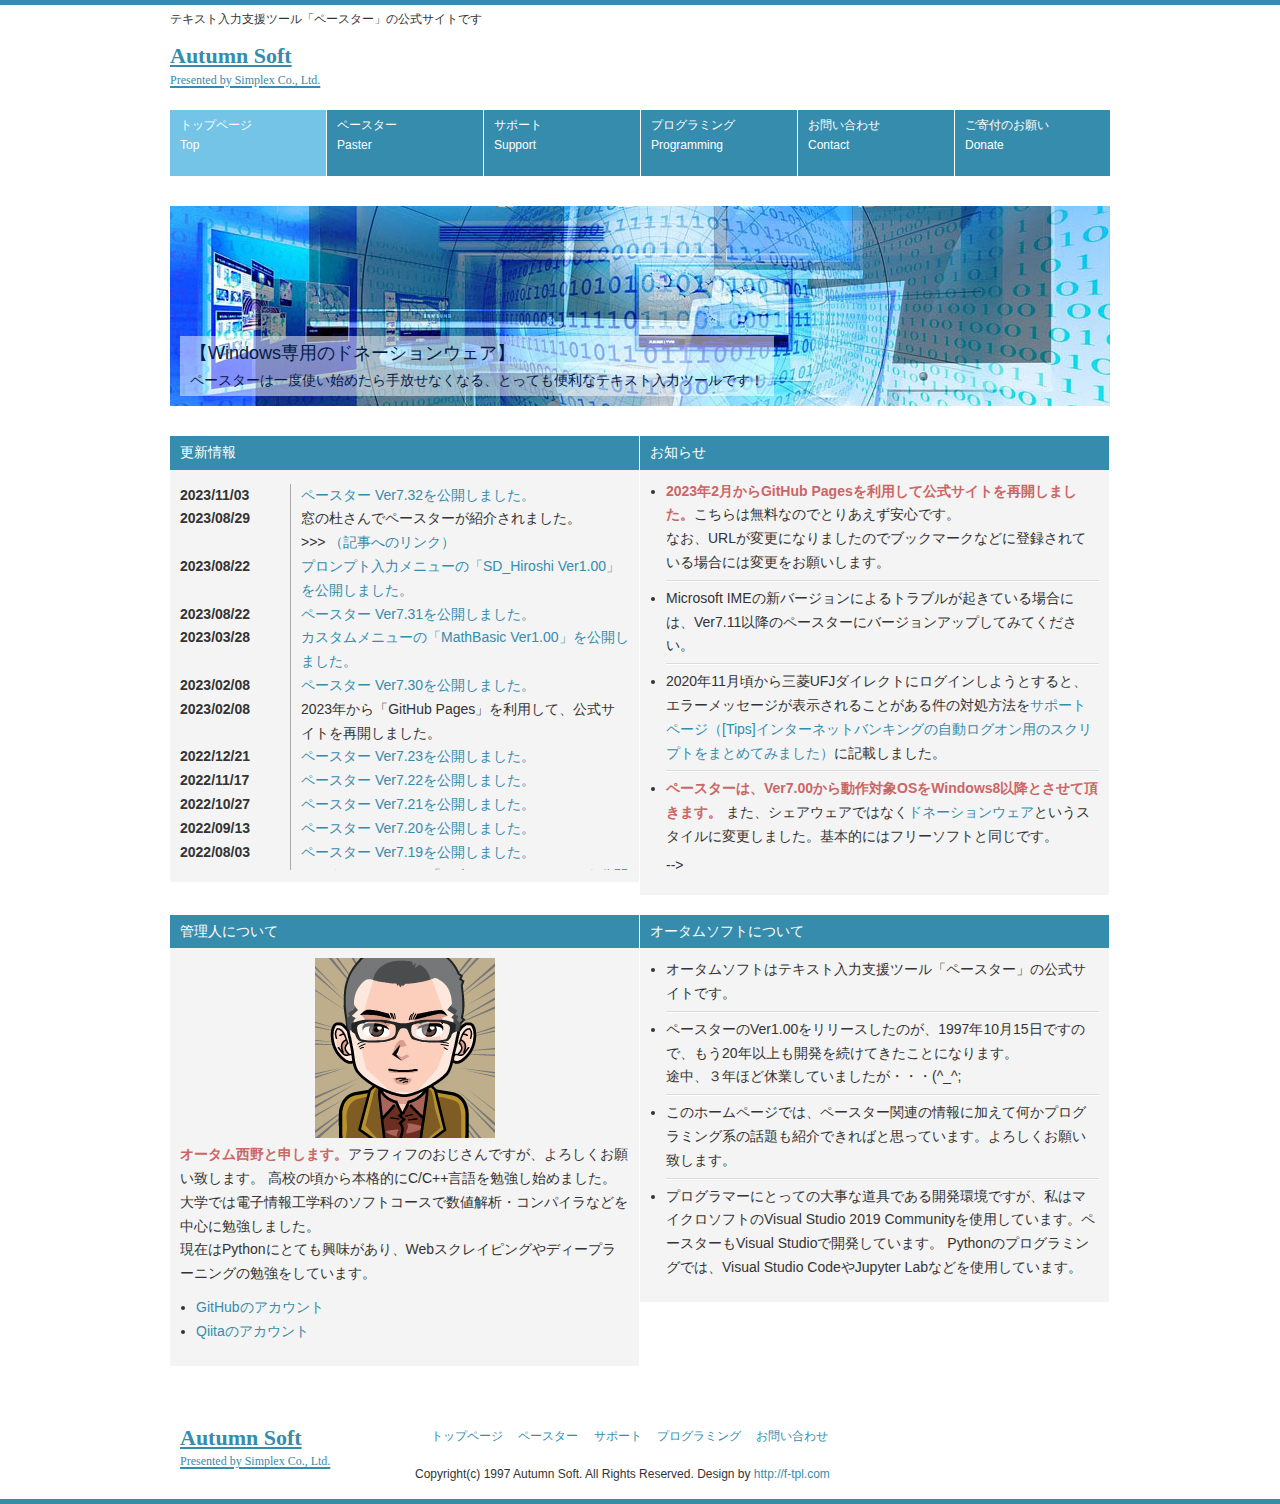
<file: index.html>
<!DOCTYPE html>
<html dir="ltr" lang="ja">

<head>
	<!-- Global site tag (gtag.js) - Google Analytics -->
	<script async src="https://www.googletagmanager.com/gtag/js?id=G-7SXEWYVWC8"></script>
	<script>
		window.dataLayer = window.dataLayer || [];
		function gtag() { dataLayer.push(arguments); }
		gtag('js', new Date());

		gtag('config', 'G-7SXEWYVWC8');
	</script>
	<!-- Google Tag Manager -->
	<script>(function (w, d, s, l, i) {
			w[l] = w[l] || []; w[l].push({
				'gtm.start':
					new Date().getTime(), event: 'gtm.js'
			}); var f = d.getElementsByTagName(s)[0],
				j = d.createElement(s), dl = l != 'dataLayer' ? '&l=' + l : ''; j.async = true; j.src =
					'https://www.googletagmanager.com/gtm.js?id=' + i + dl; f.parentNode.insertBefore(j, f);
		})(window, document, 'script', 'dataLayer', 'GTM-N9DD7D2');</script>
	<!-- End Google Tag Manager -->

	<meta charset="UTF-8">
	<meta name="viewport" content="width=device-width, user-scalable=yes, maximum-scale=1.0, minimum-scale=1.0">
	<meta name="description" content="オータムソフト | テキスト入力支援ツール「ペースター」の公式サイトです。">
	<meta name="keywords" content="ペースター">
	<title>オータムソフト | トップページ</title>
	<link rel="stylesheet" href="style.css?ver=100" type="text/css" media="screen">
	<!--[if lt IE 9]>
<script src="js/html5.js"></script>
<script src="js/css3-mediaqueries.js"></script>
<![endif]-->
</head>

<body>
	<!-- Google Tag Manager (noscript) -->
	<noscript><iframe src="https://www.googletagmanager.com/ns.html?id=GTM-N9DD7D2" height="0" width="0"
			style="display:none;visibility:hidden"></iframe></noscript>
	<!-- End Google Tag Manager (noscript) -->

	<!-- ヘッダー -->
	<div id="header">
		<div class="inner">

			<h1>テキスト入力支援ツール「ペースター」の公式サイトです</h1>

			<!-- ロゴ -->
			<div class="logo">
				<a href="index.html">Autumn Soft<br><span>Presented by Simplex Co., Ltd.</span></a>
			</div>
			<!-- / ロゴ -->

			<!-- 電話番号+受付時間 -->
			<div class="info">
				<!-- <p class="support_style"><a href="paster.htm#donation">ペースターへのご支援のお願い</a></p> -->
				<!-- <p>受付時間: 平日 AM 10:00 〜 PM 5:00</p> -->
			</div>
			<!-- / 電話番号+受付時間 -->

			<!-- トップナビゲーション -->
			<ul id="topnav">
				<li class="active"><a href="index.html">トップページ<br><span>Top</span></a></li>
				<li><a href="paster.htm">ペースター<br><span>Paster</span></a></li>
				<li><a href="support.htm">サポート<br><span>Support</span></a></li>
				<li><a href="programming.htm">プログラミング<br><span>Programming</span></a></li>
				<li><a href="access.htm">お問い合わせ<br><span>Contact</span></a></li>
				<!-- <li><a href="sale.htm">ペースターの売却<br><span>Sale</span></a></li> -->
				<li><a href="paster.htm#donation">ご寄付のお願い<br><span>Donate</span></a></li>
				<!-- <li><a href="#">未使用ページ<br><span>Empty</span></a></li> -->
			</ul>
			<!-- トップナビゲーション -->

		</div>

	</div>
	<!-- / ヘッダー -->

	<!-- メイン画像 -->
	<div id="mainBanner" class="mainImg">
		<div class="inner">
			<!-- <img src="images/mainImg.jpg" width="940" height="300" alt=""> -->
			<img src="images/main-logo.jpg" width="940" height="200" alt="">
			<div class="slogan">
				<h2>【Windows専用のドネーションウェア】</h2>
				<h3>ペースターは一度使い始めたら手放せなくなる、とっても便利なテキスト入力ツールです！</h3>
			</div>
		</div>
	</div>
	<!-- / メイン画像 -->

	<div id="wrapper">

		<!-- 2カラム -->
		<section class="gridWrapper" id="sub">
			<article class="grid col2 norm-size">
				<h3>更新情報</h3>
				<div id="newsbox">
					<dl>
						<dt>2023/11/03</dt>
						<dd class="link"><a href="./paster.htm">ペースター Ver7.32を公開しました。</a></dd>
						<dt>2023/08/29</dt>
						<dd class="link">窓の杜さんでペースターが紹介されました。<br>&gt;&gt;&gt;
							<a href="https://forest.watch.impress.co.jp/docs/news/1526398.html" target="_blank">（記事へのリンク）</a>
						</dd>
						<dt>2023/08/22</dt>
						<dd class="link"><a href="./paster.htm#prompt_menu">プロンプト入力メニューの「SD_Hiroshi Ver1.00」を公開しました。</a></dd>
						<dt>2023/08/22</dt>
						<dd class="link"><a href="./paster.htm">ペースター Ver7.31を公開しました。</a></dd>
						<dt>2023/03/28</dt>
						<dd class="link"><a href="./paster.htm#custom_menu">カスタムメニューの「MathBasic Ver1.00」を公開しました。</a></dd>
						<dt>2023/02/08</dt>
						<dd class="link"><a href="./paster.htm">ペースター Ver7.30を公開しました。</a></dd>
						<dt>2023/02/08</dt>
						<dd class="link">2023年から「GitHub Pages」を利用して、公式サイトを再開しました。</dd>
						<dt>2022/12/21</dt>
						<dd class="link"><a href="./paster.htm">ペースター Ver7.23を公開しました。</a></dd>
						<dt>2022/11/17</dt>
						<dd class="link"><a href="./paster.htm">ペースター Ver7.22を公開しました。</a></dd>
						<dt>2022/10/27</dt>
						<dd class="link"><a href="./paster.htm">ペースター Ver7.21を公開しました。</a></dd>
						<dt>2022/09/13</dt>
						<dd class="link"><a href="./paster.htm">ペースター Ver7.20を公開しました。</a></dd>
						<dt>2022/08/03</dt>
						<dd class="link"><a href="./paster.htm">ペースター Ver7.19を公開しました。</a></dd>
						<dd class="link"><a href="./paster.htm#custom_menu">カスタムメニューの「PythonMenu Ver1.03」を公開しました。</a></dd>
						<dt>2022/06/08</dt>
						<dd class="link"><a href="./paster.htm">ペースター Ver7.18を公開しました。</a></dd>
						<dt>2022/05/12</dt>
						<dd class="link"><a href="./paster.htm">ペースター Ver7.17を公開しました。</a></dd>
						<dt>2022/01/05</dt>
						<dd class="link"><a href="./paster.htm">ペースター Ver7.16を公開しました。</a></dd>
					</dl>
				</div>

			</article>

			<article class="grid col2 norm-size">
				<h3>お知らせ</h3>
				<ul>
					<li><strong>2023年2月からGitHub Pagesを利用して公式サイトを再開しました。</strong>こちらは無料なのでとりあえず安心です。<br>
						なお、URLが変更になりましたのでブックマークなどに登録されている場合には変更をお願いします。
					</li>
					<li>Microsoft IMEの新バージョンによるトラブルが起きている場合には、Ver7.11以降のペースターにバージョンアップしてみてください。</li>
					<li>2020年11月頃から三菱UFJダイレクトにログインしようとすると、
						エラーメッセージが表示されることがある件の対処方法を<a
							href="./support.htm">サポートページ（[Tips]インターネットバンキングの自動ログオン用のスクリプトをまとめてみました）</a>に記載しました。</li>
					<li><strong>ペースターは、Ver7.00から動作対象OSをWindows8以降とさせて頂きます。</strong>
						また、シェアウェアではなく<a href="paster.htm#donation">ドネーションウェア</a>というスタイルに変更しました。基本的にはフリーソフトと同じです。</li> -->
				</ul>
			</article>
		</section>
		<!-- / 2カラム -->

		<!-- 2カラム -->
		<section class="gridWrapper" id="sub">
			<article class="grid col2 norm-size">
				<h3>管理人について</h3>
				<div class="avatar">
					<img src="images/avatar.png" alt="アバター画像" style="display: block; margin: 0 auto;">
					<p><strong>オータム西野と申します。</strong>アラフィフのおじさんですが、よろしくお願い致します。
						高校の頃から本格的にC/C++言語を勉強し始めました。大学では電子情報工学科のソフトコースで数値解析・コンパイラなどを中心に勉強しました。<br>
						現在はPythonにとても興味があり、Webスクレイピングやディープラーニングの勉強をしています。
					</p>
					<ul>
						<!-- <li style="border: 0;padding:0;"><a href="https://twitter.com/paster_official"
								target="_blank">Twitterのアカウント</a></li> -->
						<li style="border: 0;padding:0;"><a href="https://github.com/autumn-soft" target="_blank">GitHubのアカウント</a>
						</li>
						<li style="border: 0;padding:0;"><a href="https://qiita.com/autumn_nsn" target="_blank">Qiitaのアカウント</a></li>
					</ul>
					<!-- <p></p>
					<p></p> -->
				</div>
			</article>

			<article class="grid col2 norm-size">
				<h3>オータムソフトについて</h3>
				<ul>
					<li>オータムソフトはテキスト入力支援ツール「ペースター」の公式サイトです。</li>
					<li>ペースターのVer1.00をリリースしたのが、1997年10月15日ですので、もう20年以上も開発を続けてきたことになります。<br>
						途中、３年ほど休業していましたが・・・(^_^;</li>
					<li>このホームページでは、ペースター関連の情報に加えて何かプログラミング系の話題も紹介できればと思っています。よろしくお願い致します。</li>
					<li>プログラマーにとっての大事な道具である開発環境ですが、私はマイクロソフトのVisual Studio 2019 Communityを使用しています。ペースターもVisual
						Studioで開発しています。
						Pythonのプログラミングでは、Visual Studio CodeやJupyter Labなどを使用しています。</li>
				</ul>
			</article>
		</section>
		<!-- / 2カラム -->
	</div>
	<!-- / WRAPPER -->

	<!-- フッター -->
	<div id="footer">
		<div class="inner">

			<!-- 3カラム -->
			<section class="gridWrapper">

				<article class="grid">
					<!-- ロゴ -->
					<p class="logo"><a href="index.html">Autumn Soft<br /><span>Presented by Simplex Co.,
								Ltd.</span></a></p>
					<!-- / ロゴ -->
				</article>

				<article class="grid col3">
					<ul>
						<li><a href="index.html">トップページ</a></li>
						<li><a href="paster.htm">ペースター</a></li>
						<li><a href="support.htm">サポート</a></li>
						<li><a href="programming.htm">プログラミング</a></li>
						<li><a href="access.htm">お問い合わせ</a></li>
					</ul>
					<p>Copyright(c) 1997 Autumn Soft. All Rights Reserved. Design by <a href="http://f-tpl.com" target="_blank"
							rel="nofollow">http://f-tpl.com</a></p>
				</article>

			</section>
			<!-- / 3カラム -->

		</div>
	</div>
	<!-- / フッター -->

</body>

</html>
</file>
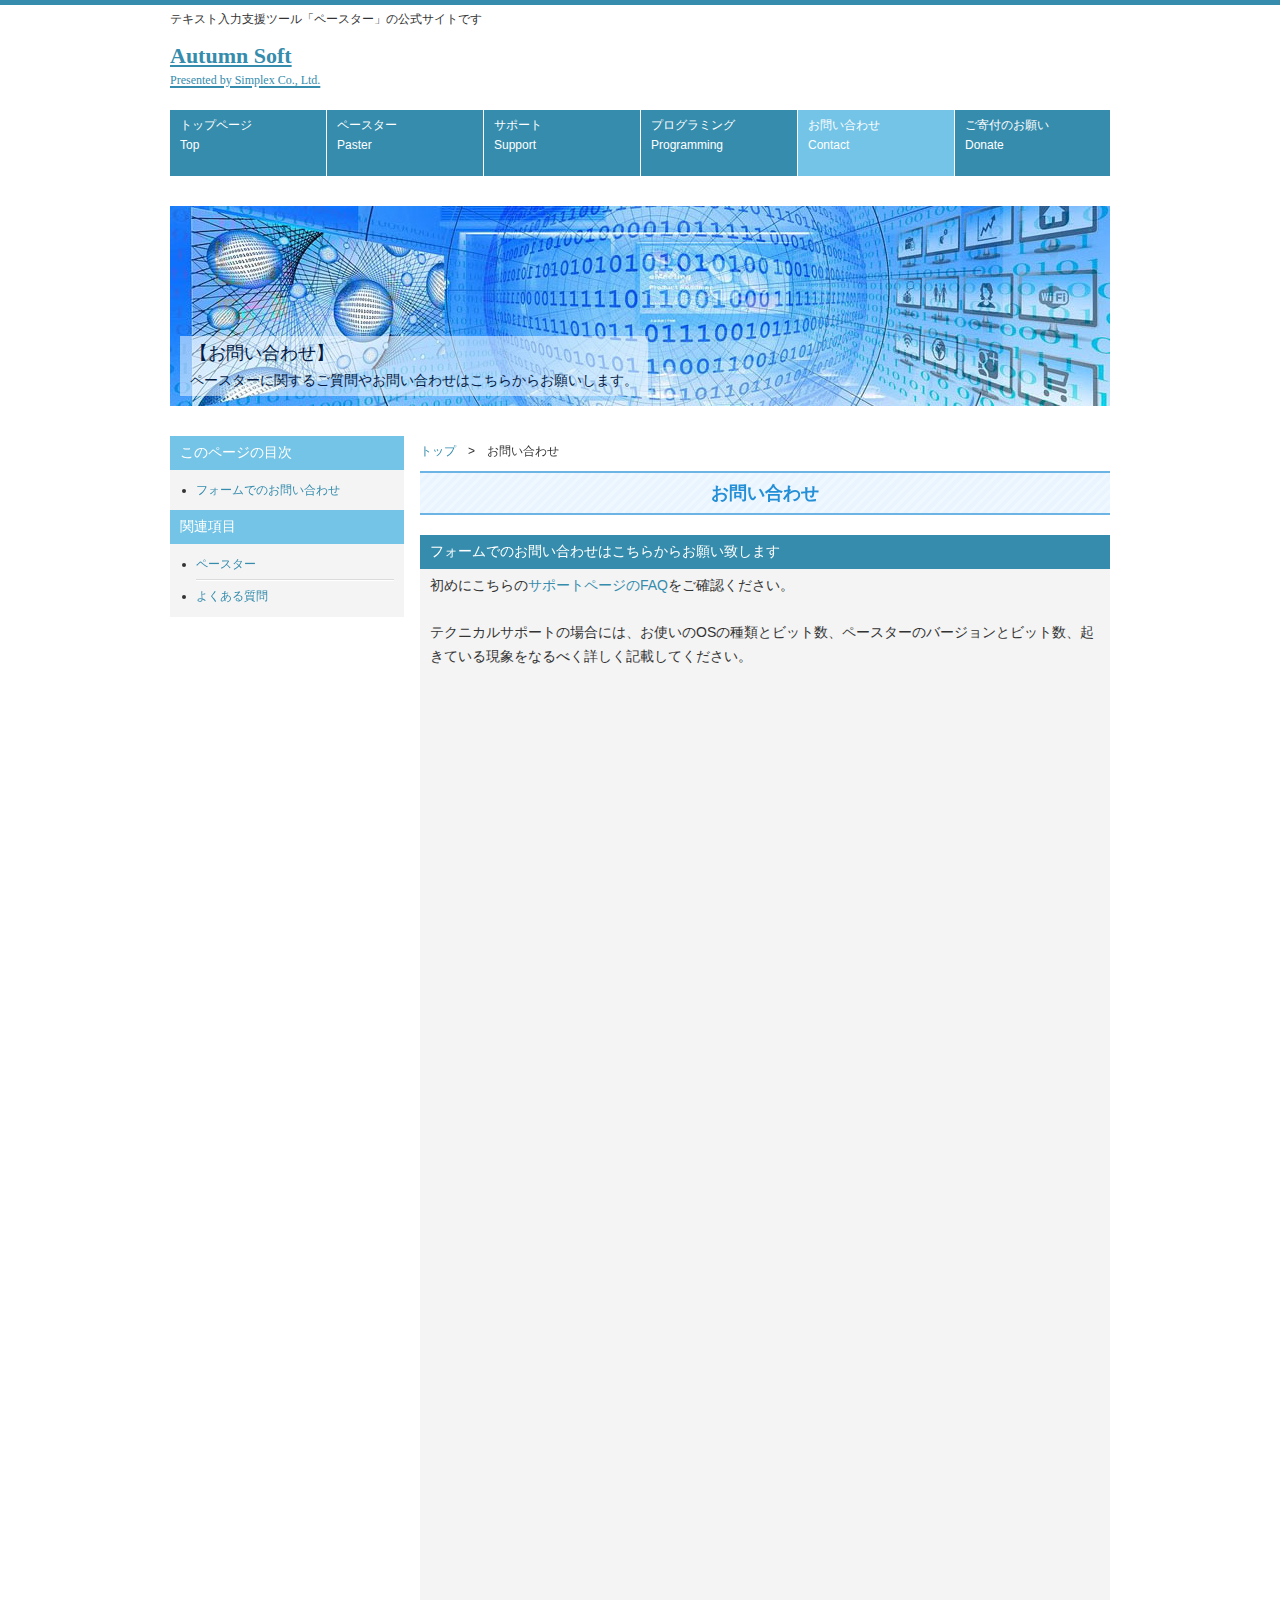
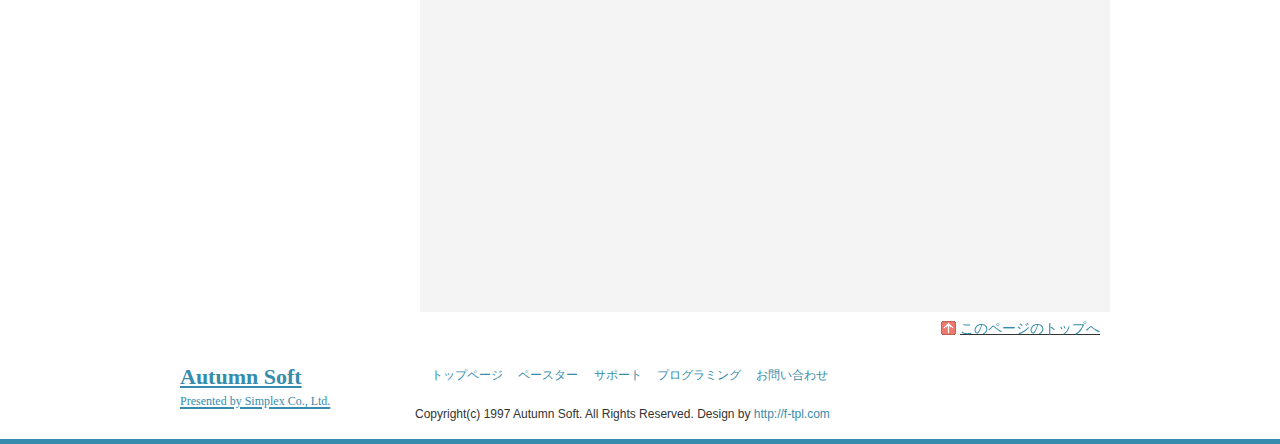
<file: access.htm>
<!DOCTYPE html>
<html dir="ltr" lang="ja">

<head>
	<!-- Global site tag (gtag.js) - Google Analytics -->
	<script async src="https://www.googletagmanager.com/gtag/js?id=G-7SXEWYVWC8"></script>
	<script>
	  window.dataLayer = window.dataLayer || [];
	  function gtag(){dataLayer.push(arguments);}
	  gtag('js', new Date());

	  gtag('config', 'G-7SXEWYVWC8');
	</script>
	<!-- Google Tag Manager -->
	<script>(function (w, d, s, l, i) {
			w[l] = w[l] || []; w[l].push({
				'gtm.start':
					new Date().getTime(), event: 'gtm.js'
			}); var f = d.getElementsByTagName(s)[0],
				j = d.createElement(s), dl = l != 'dataLayer' ? '&l=' + l : ''; j.async = true; j.src =
					'https://www.googletagmanager.com/gtm.js?id=' + i + dl; f.parentNode.insertBefore(j, f);
		})(window, document, 'script', 'dataLayer', 'GTM-N9DD7D2');</script>
	<!-- End Google Tag Manager -->

	<meta charset="UTF-8">
	<meta name="viewport" content="width=device-width, user-scalable=yes, maximum-scale=1.0, minimum-scale=1.0">
	<meta name="description" content="テキスト入力支援ツール「ペースター」の紹介ページ">
	<meta name="keywords" content="ペースター,テキスト入力支援ツール,クリップボード拡張,定型文入力">
	<title>お問い合わせ</title>
	<link rel="stylesheet" href="style.css?ver=100" type="text/css" media="screen">
	<!--[if lt IE 9]>
<script src="js/html5.js"></script>
<script src="js/css3-mediaqueries.js"></script>
<![endif]-->
</head>

<body>
	<!-- Google Tag Manager (noscript) -->
	<noscript><iframe src="https://www.googletagmanager.com/ns.html?id=GTM-N9DD7D2" height="0" width="0"
			style="display:none;visibility:hidden"></iframe></noscript>
	<!-- End Google Tag Manager (noscript) -->

	<!-- ヘッダー -->
	<div id="header">
		<div class="inner">

			<h1>テキスト入力支援ツール「ペースター」の公式サイトです</h1>

			<!-- ロゴ -->
			<div class="logo">
				<a href="index.html">Autumn Soft<br><span>Presented by Simplex Co., Ltd.</span></a>
			</div>
			<!-- / ロゴ -->

			<!-- 電話番号+受付時間 -->
			<div class="info">
				<!-- <p class="support_style"><a href="paster.htm#donation">ペースターへのご支援のお願い</a></p> -->
				<!-- <p>受付時間: 平日 AM 10:00 〜 PM 5:00</p> -->
			</div>
			<!-- / 電話番号+受付時間 -->

			<!-- トップナビゲーション -->
			<ul id="topnav">
				<li><a href="index.html">トップページ<br><span>Top</span></a></li>
				<li><a href="paster.htm">ペースター<br><span>Paster</span></a></li>
				<li><a href="support.htm">サポート<br><span>Support</span></a></li>
				<li><a href="programming.htm">プログラミング<br><span>Programming</span></a></li>
				<li class="active"><a href="access.htm">お問い合わせ<br><span>Contact</span></a></li>
				<!-- <li><a href="sale.htm">ペースターの売却<br><span>Sale</span></a></li> -->
				<li><a href="paster.htm#donation">ご寄付のお願い<br><span>Donate</span></a></li>
				<!-- <li><a href="#">未使用ページ<br><span>Empty</span></a></li> -->
			</ul>
			<!-- トップナビゲーション -->
		</div>
	</div>
	<!-- / ヘッダー -->

	<!-- メイン画像 -->
	<div id="mainBanner" class="subImg">
		<div class="inner">
			<img src="images/sub-logo.jpg" width="940" height="200" alt="">
			<div class="slogan">
				<h2>【お問い合わせ】</h2>
				<h3>ペースターに関するご質問やお問い合わせはこちらからお願いします。</h3>
			</div>
		</div>
	</div>
	<!-- / メイン画像 -->

	<div id="wrapper">

		<!-- コンテンツ -->
		<section id="main" class="v-space">
			<!-- パンくずリスト -->
			<section>
				<div id="breadNavi"> <a href="index.html">トップ</a>　&gt;　お問い合わせ
				</div>
			</section>

			<h2>お問い合わせ</h2>

			<section class="paster norm-size">
				<h3 id="intro" class="heading">フォームでのお問い合わせはこちらからお願い致します</h3>
				<article class="grid" style="width:100%;">
					<p>
						初めにこちらの<a href="support.htm">サポートページのFAQ</a>をご確認ください。<br><br>

						テクニカルサポートの場合には、お使いのOSの種類とビット数、ペースターのバージョンとビット数、起きている現象をなるべく詳しく記載してください。
					</p>
					<p style="text-align: center; margin-top: 20px;">
						<!-- <button type="button" onclick="location.href='script/mailform/access/'">お問い合わせフォーム</button> -->
					</p>

					<iframe
						src="https://docs.google.com/forms/d/e/1FAIpQLSf1zr95VIBcv9VBzwdcIWn8EJ4aHjZppEMeRatl4YpNFbynTQ/viewform?embedded=true"
						width="100%" height="1200" frameborder="0" marginheight="0" marginwidth="0">読み込んでいます…</iframe>

				</article>

				<div class="subnavi">
					<ul class="toInfo">
						<li><a href="access.htm">このページのトップへ</a></li>
					</ul>
				</div>
			</section>

		</section>
		<!-- / コンテンツ -->

		<aside id="sub">
			<section class="grid v-space">
				<h3>このページの目次</h3>
				<ul>
					<li><a href="#paster">フォームでのお問い合わせ</a></li>
				</ul>
			</section>

			<section class="grid">
				<h3>関連項目</h3>
				<ul>
					<li><a href="paster.htm">ペースター</a></li>
					<li><a href="support.htm">よくある質問</a></li>
				</ul>
			</section>
		</aside>

	</div>
	<!-- / WRAPPER -->

	<!-- フッター -->
	<div id="footer">
		<div class="inner">

			<!-- 3カラム -->
			<section class="gridWrapper">

				<article class="grid">
					<!-- ロゴ -->
					<p class="logo"><a href="index.html">Autumn Soft<br /><span>Presented by Simplex Co.,
								Ltd.</span></a></p>
					<!-- / ロゴ -->
				</article>

				<article class="grid col3">
					<ul>
						<li><a href="index.html">トップページ</a></li>
						<li><a href="paster.htm">ペースター</a></li>
						<li><a href="support.htm">サポート</a></li>
						<li><a href="programming.htm">プログラミング</a></li>
						<li><a href="access.htm">お問い合わせ</a></li>
					</ul>
					<p>Copyright(c) 1997 Autumn Soft. All Rights Reserved. Design by <a href="http://f-tpl.com" target="_blank"
							rel="nofollow">http://f-tpl.com</a></p>
				</article>

			</section>
			<!-- / 3カラム -->

		</div>
	</div>
	<!-- / フッター -->

</body>

</html>
</file>
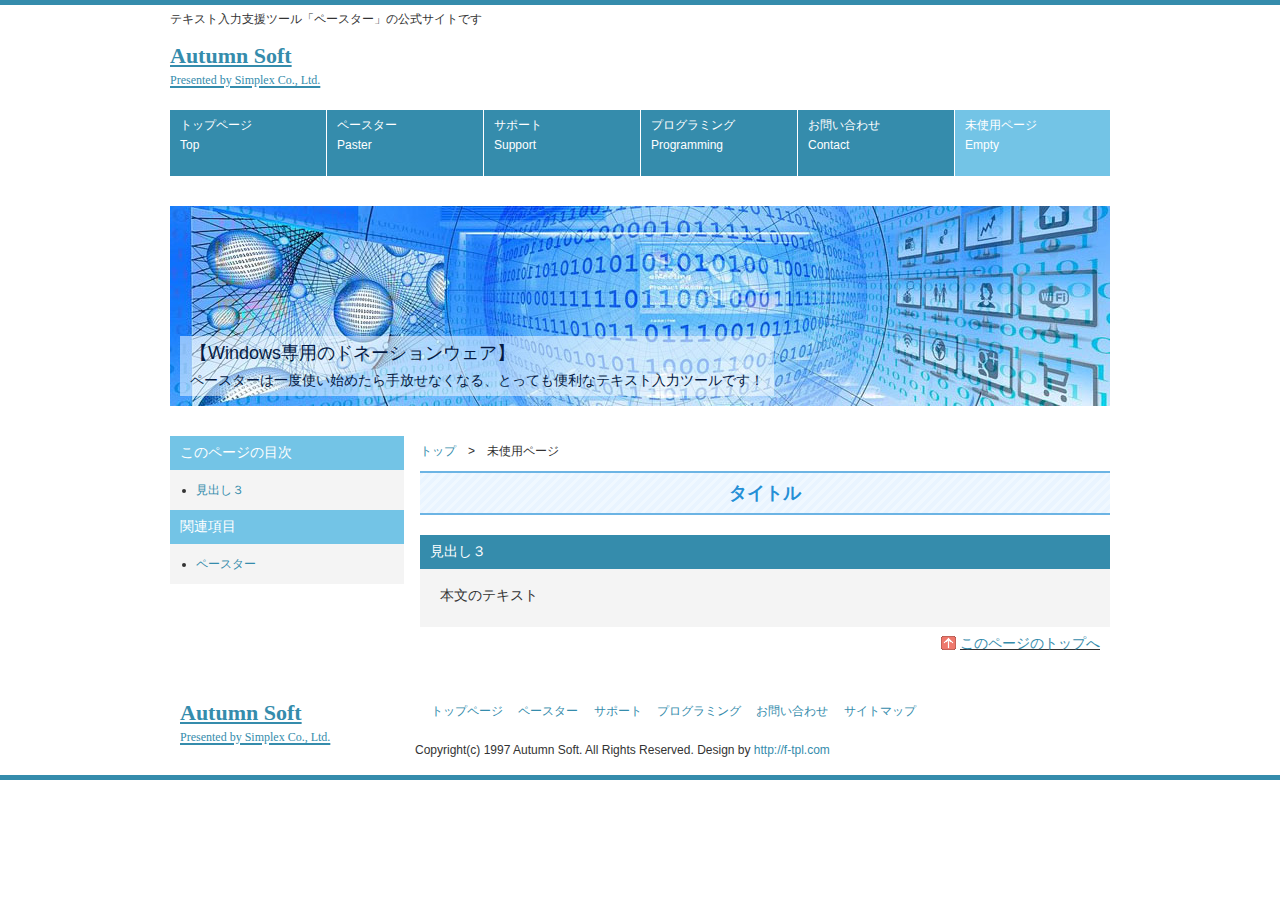
<file: empty.htm>
<!DOCTYPE html>
<html dir="ltr" lang="ja">

<head>
	<!-- Global site tag (gtag.js) - Google Analytics -->
	<script async src="https://www.googletagmanager.com/gtag/js?id=G-7SXEWYVWC8"></script>
	<script>
	  window.dataLayer = window.dataLayer || [];
	  function gtag(){dataLayer.push(arguments);}
	  gtag('js', new Date());

	  gtag('config', 'G-7SXEWYVWC8');
	</script>
	<!-- Google Tag Manager -->
	<script>(function(w,d,s,l,i){w[l]=w[l]||[];w[l].push({'gtm.start':
	new Date().getTime(),event:'gtm.js'});var f=d.getElementsByTagName(s)[0],
	j=d.createElement(s),dl=l!='dataLayer'?'&l='+l:'';j.async=true;j.src=
	'https://www.googletagmanager.com/gtm.js?id='+i+dl;f.parentNode.insertBefore(j,f);
	})(window,document,'script','dataLayer','GTM-N9DD7D2');</script>
	<!-- End Google Tag Manager -->

    <meta charset="UTF-8">
    <meta name="viewport" content="width=device-width, user-scalable=yes, maximum-scale=1.0, minimum-scale=1.0">
    <meta name="description" content="テキスト入力支援ツール「ペースター」の紹介ページ">
    <meta name="keywords" content="ペースター,テキスト入力支援ツール,クリップボード拡張,定型文入力">
    <title>お問い合わせ</title>
    <link rel="stylesheet" href="style.css?ver=100" type="text/css" media="screen">
    <!--[if lt IE 9]>
<script src="js/html5.js"></script>
<script src="js/css3-mediaqueries.js"></script>
<![endif]-->
</head>

<body>
<!-- Google Tag Manager (noscript) -->
<noscript><iframe src="https://www.googletagmanager.com/ns.html?id=GTM-N9DD7D2"
height="0" width="0" style="display:none;visibility:hidden"></iframe></noscript>
<!-- End Google Tag Manager (noscript) -->

    <!-- ヘッダー -->
    <div id="header">
        <div class="inner">

            <h1>テキスト入力支援ツール「ペースター」の公式サイトです</h1>

            <!-- ロゴ -->
            <div class="logo">
                <a href="index.html">Autumn Soft<br><span>Presented by Simplex Co., Ltd.</span></a>
            </div>
            <!-- / ロゴ -->

            <!-- 電話番号+受付時間 -->
            <!-- <div class="info">
				<p class="tel"><strong>NO PASTER, NO PC LIFE!</strong></p>
				<p>受付時間: 平日 AM 10:00 〜 PM 5:00</p>
			</div> -->
            <!-- / 電話番号+受付時間 -->

            <!-- トップナビゲーション -->
            <ul id="topnav">
                <li><a href="index.html">トップページ<br><span>Top</span></a></li class="active">
                <li><a href="paster.htm">ペースター<br><span>Paster</span></a></li>
                <li><a href="support.htm">サポート<br><span>Support</span></a></li>
                <li><a href="programming.htm">プログラミング<br><span>Programming</span></a></li>
                <li><a href="access.htm">お問い合わせ<br><span>Contact</span></a></li>
                <li class="active"><a href="#">未使用ページ<br><span>Empty</span></a></li>
                <!-- <li><a href="job.htm">お仕事の依頼<br><span>Job Request</span></a></li> -->
        
            </ul>
            <!-- トップナビゲーション -->
        </div>
    </div>
    <!-- / ヘッダー -->

    <!-- メイン画像 -->
    <div id="mainBanner" class="subImg">
        <div class="inner">
            <img src="images/sub-logo.jpg" width="940" height="200" alt="">            
            <div class="slogan">
                <h2>【Windows専用のドネーションウェア】</h2>
                <h3>ペースターは一度使い始めたら手放せなくなる、とっても便利なテキスト入力ツールです！</h3>
            </div>
        </div>
    </div>
    <!-- / メイン画像 -->

    <div id="wrapper">

        <!-- コンテンツ -->
        <section id="main" class="v-space">
            <!-- パンくずリスト -->
            <section>
                <div id="breadNavi"> <a href="index.html">トップ</a>　&gt;　未使用ページ
                </div>
            </section>

            <h2>タイトル</h2>

            <section class="content">
                <h3 id="intro" class="heading">見出し３</h3>
                <article class="grid" style="width:100%;">
                    <p>本文のテキスト<br>
                    </p>

                </article>

                <div class="subnavi">
                    <ul class="toInfo">
                        <li><a href="access.htm">このページのトップへ</a></li>
                    </ul>
                </div>
            </section>

        </section>
        <!-- / コンテンツ -->

        <aside id="sub">
            <section class="grid v-space">
                <h3>このページの目次</h3>
                <ul>
                    <li><a href="#">見出し３</a></li>
                </ul>
            </section>

            <section class="grid">
                <h3>関連項目</h3>
                <ul>
                    <li><a href="paster.htm">ペースター</a></li>
                </ul>
            </section>
        </aside>

    </div>
    <!-- / WRAPPER -->

    <!-- フッター -->
    <div id="footer">
        <div class="inner">

            <!-- 3カラム -->
            <section class="gridWrapper">

                <article class="grid">
                    <!-- ロゴ -->
                    <p class="logo"><a href="index.html">Autumn Soft<br /><span>Presented by Simplex Co.,
                                Ltd.</span></a></p>
                    <!-- / ロゴ -->
                </article>

                <article class="grid col3">
                    <ul>
                        <li><a href="index.html">トップページ</a></li>
                        <li><a href="paster.htm">ペースター</a></li>
                        <li><a href="support.htm">サポート</a></li>
                        <li><a href="programming.htm">プログラミング</a></li>
                        <li><a href="access.htm">お問い合わせ</a></li>
                        <li><a href="sitemap.htm">サイトマップ</a></li>
                    </ul>
                    <p>Copyright(c) 1997 Autumn Soft. All Rights Reserved. Design by <a href="http://f-tpl.com"
                            target="_blank" rel="nofollow">http://f-tpl.com</a></p>
                </article>

            </section>
            <!-- / 3カラム -->

        </div>
    </div>
    <!-- / フッター -->

</body>
</html>
</file>
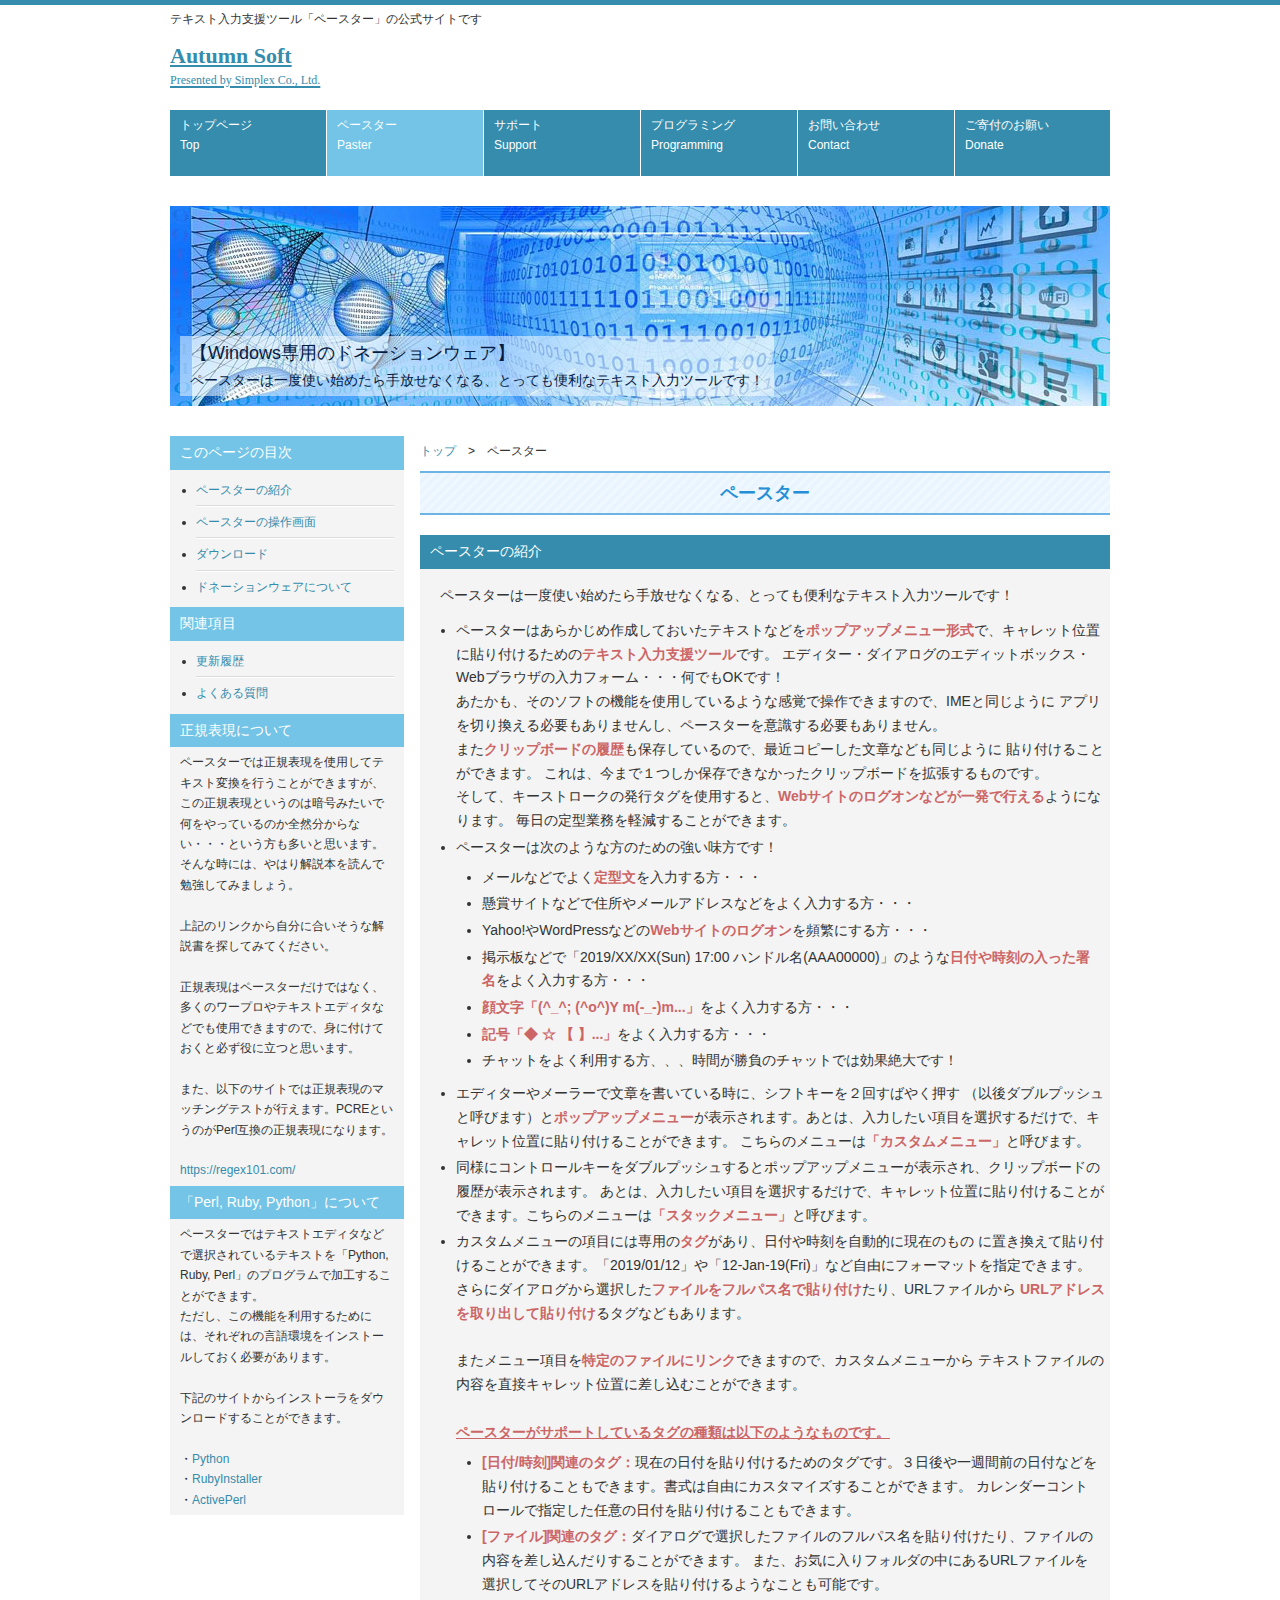
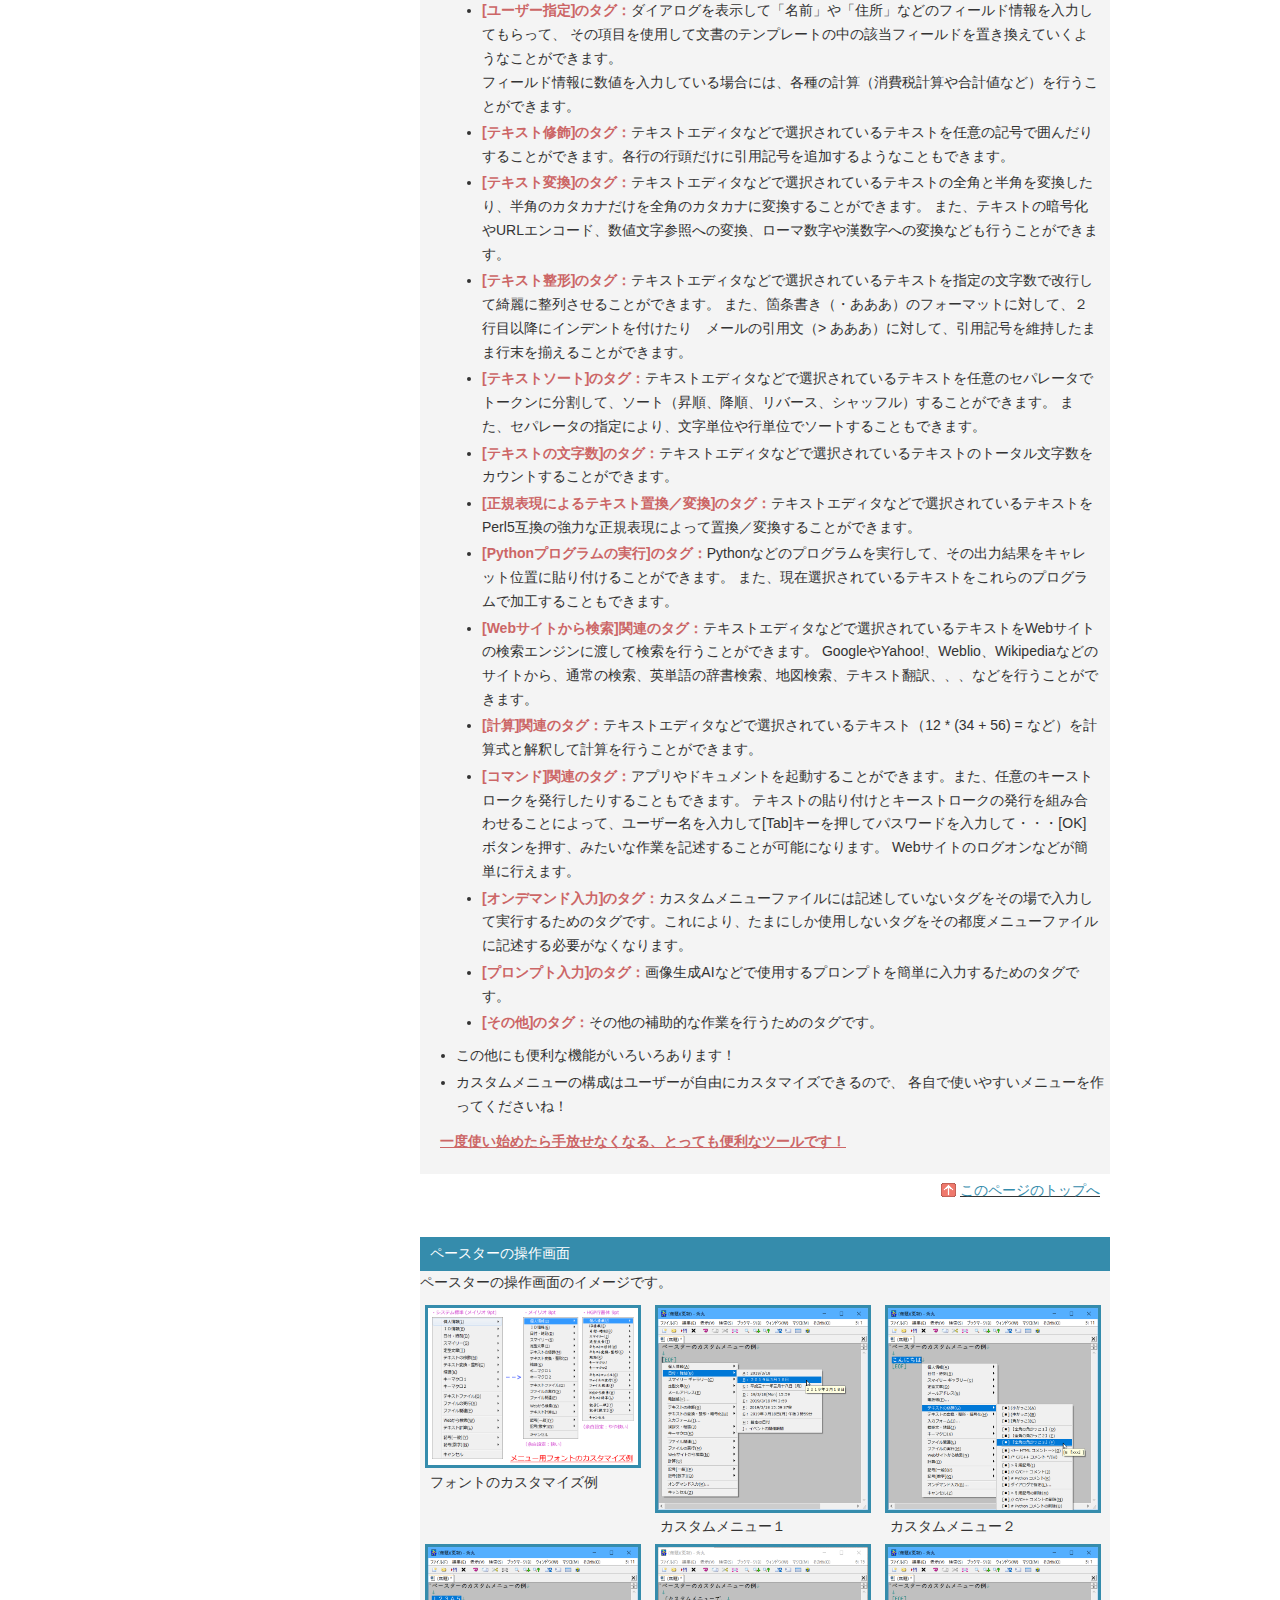
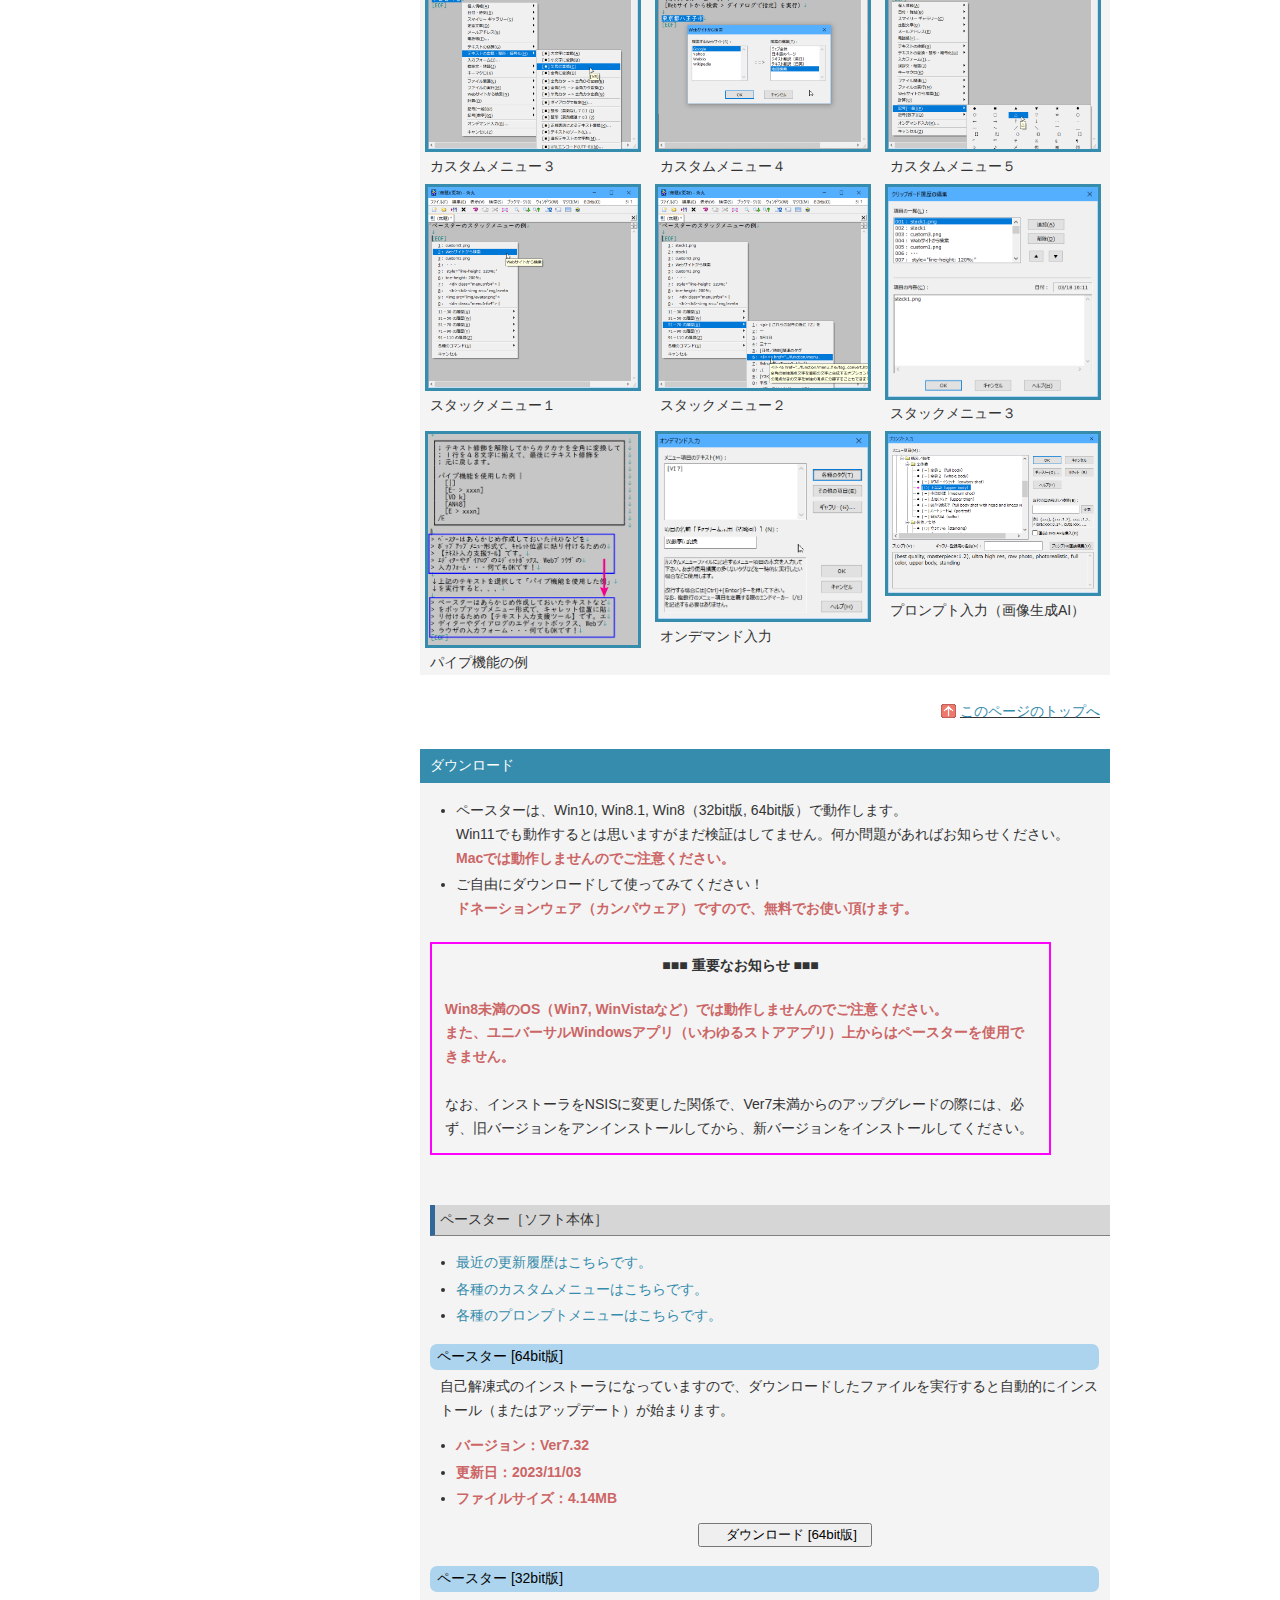
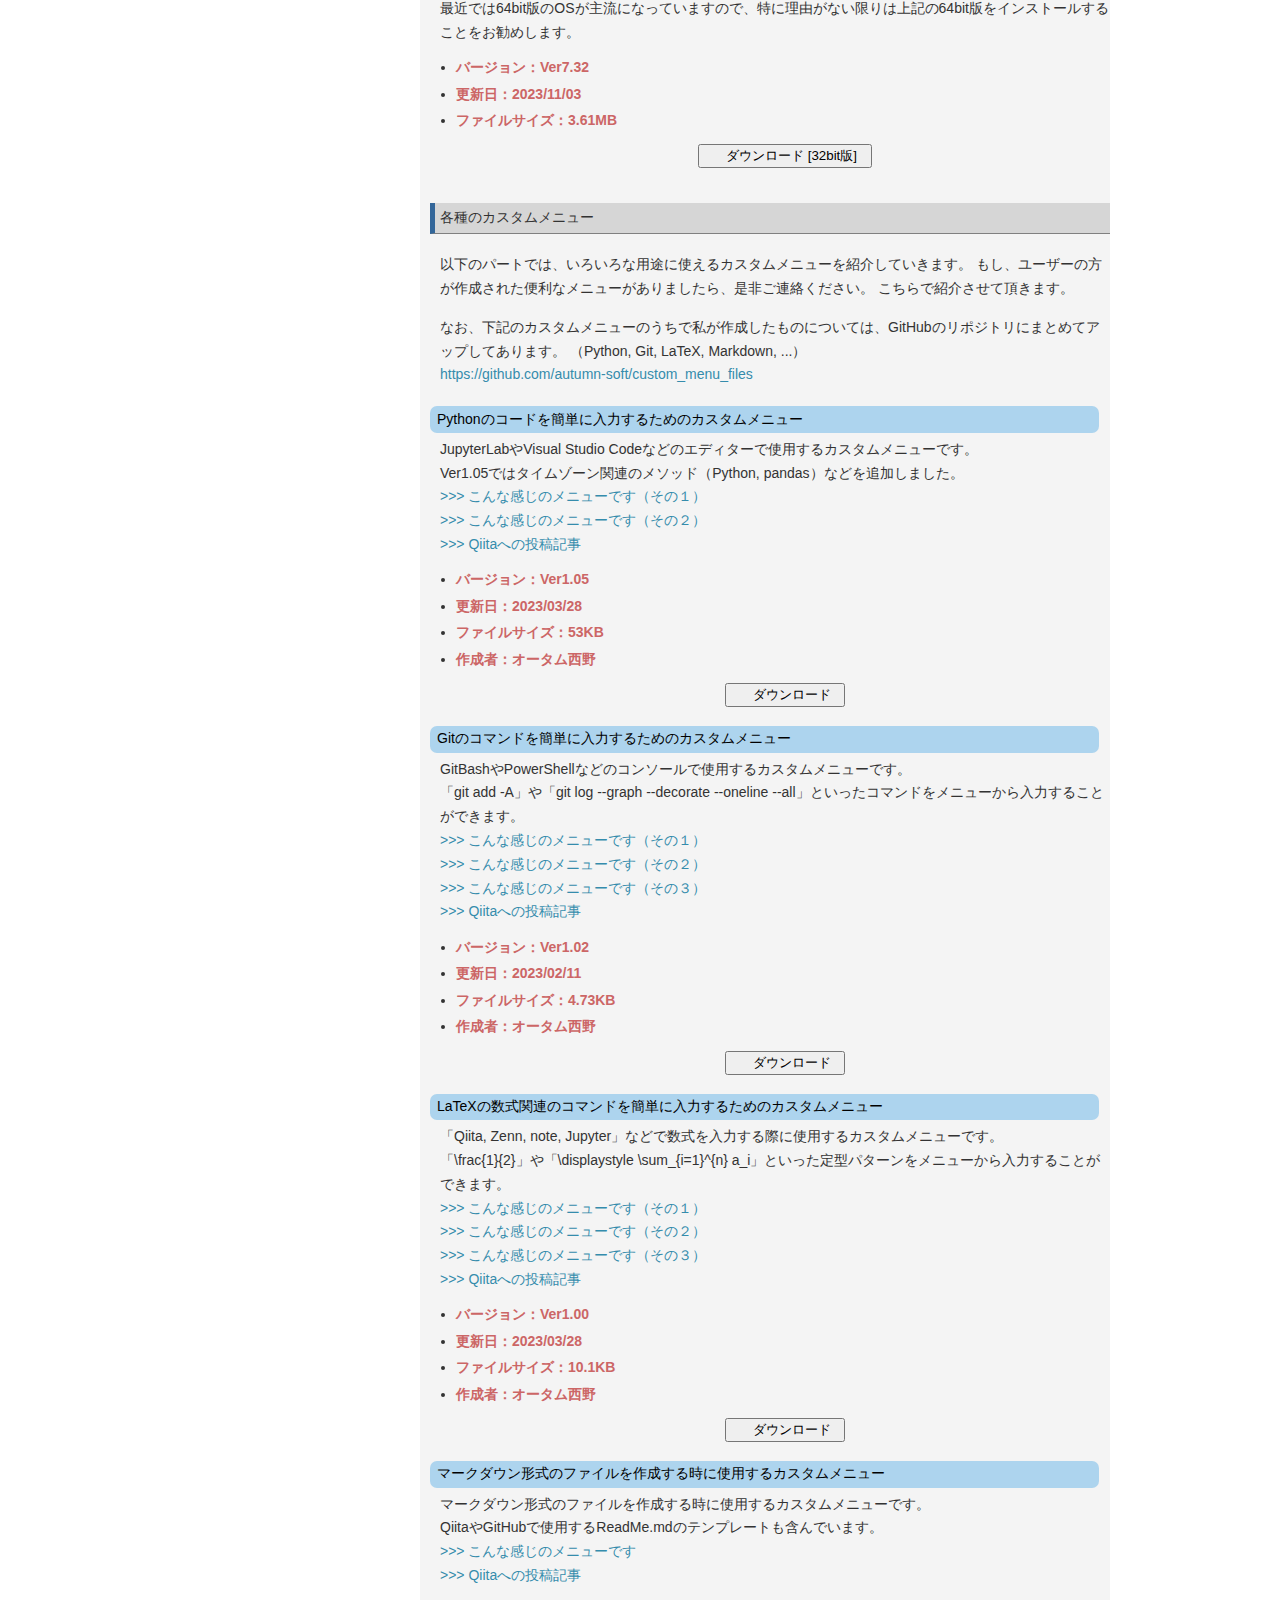
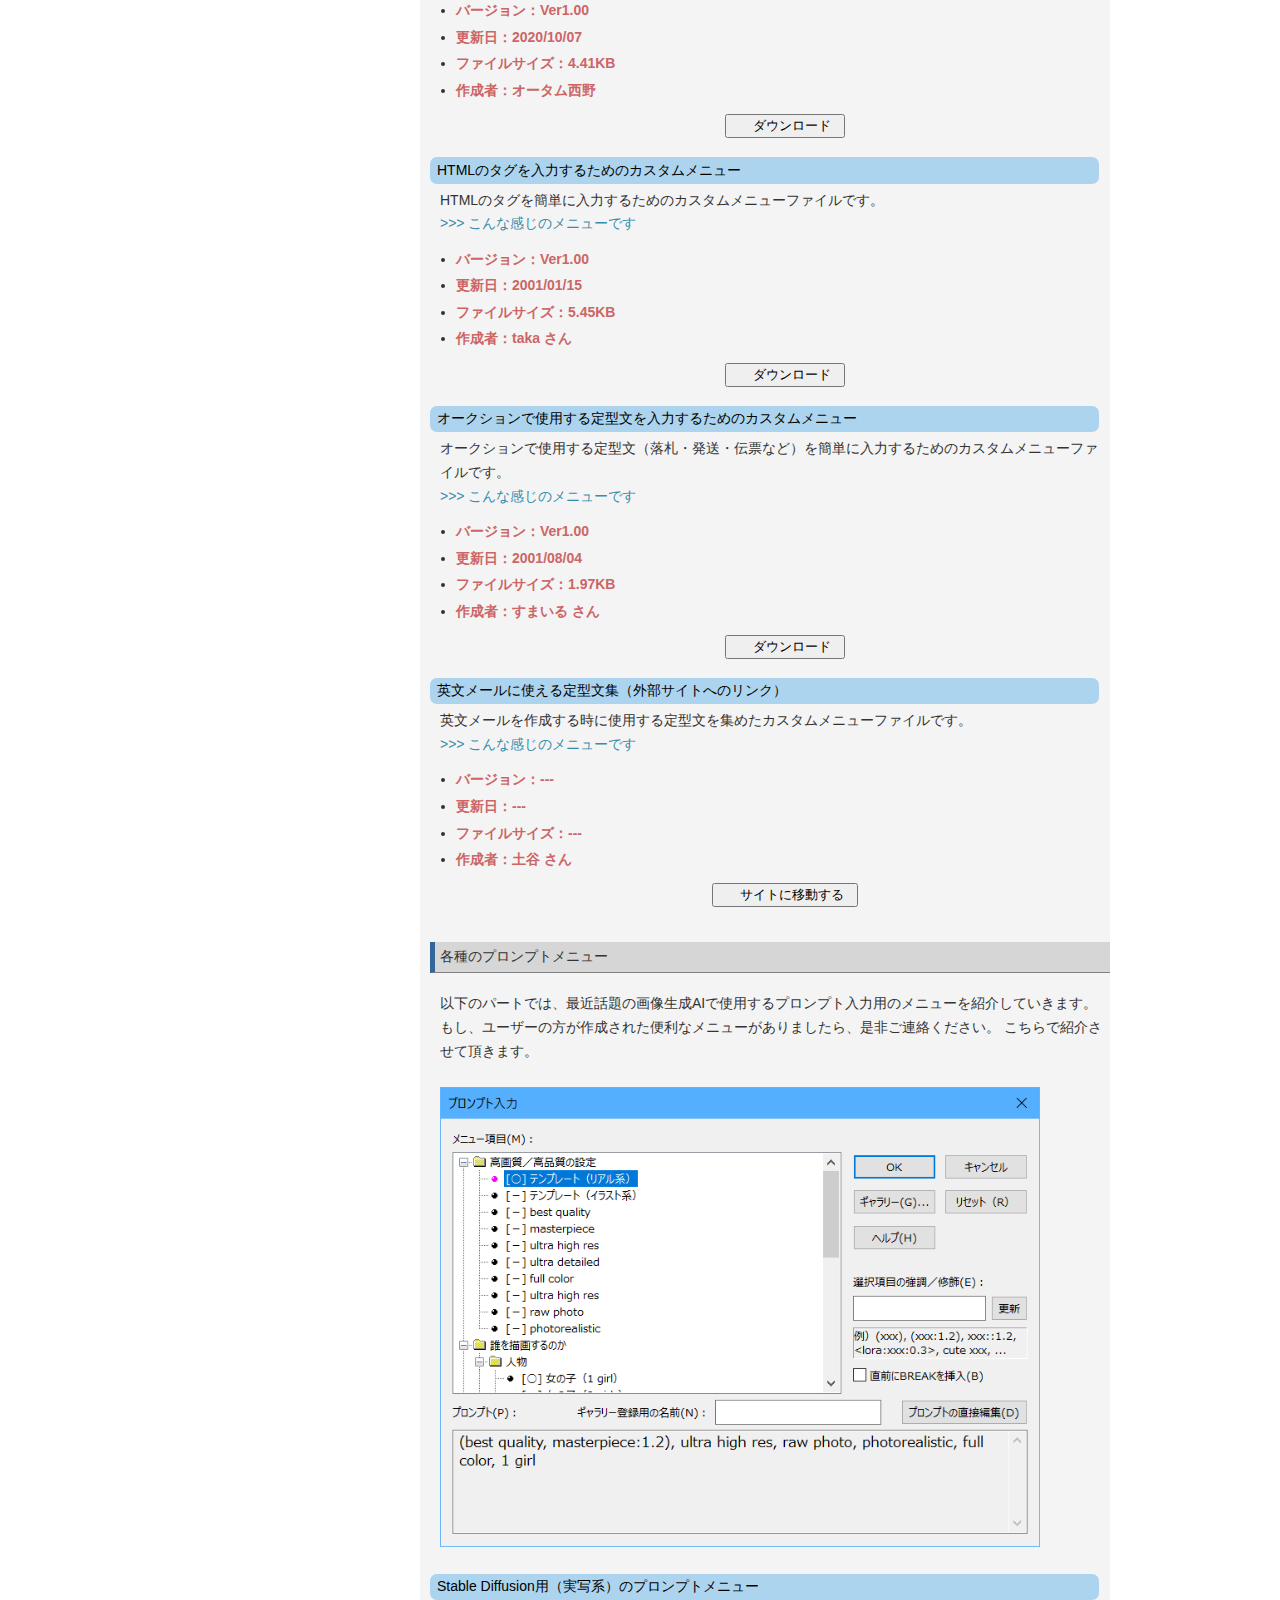
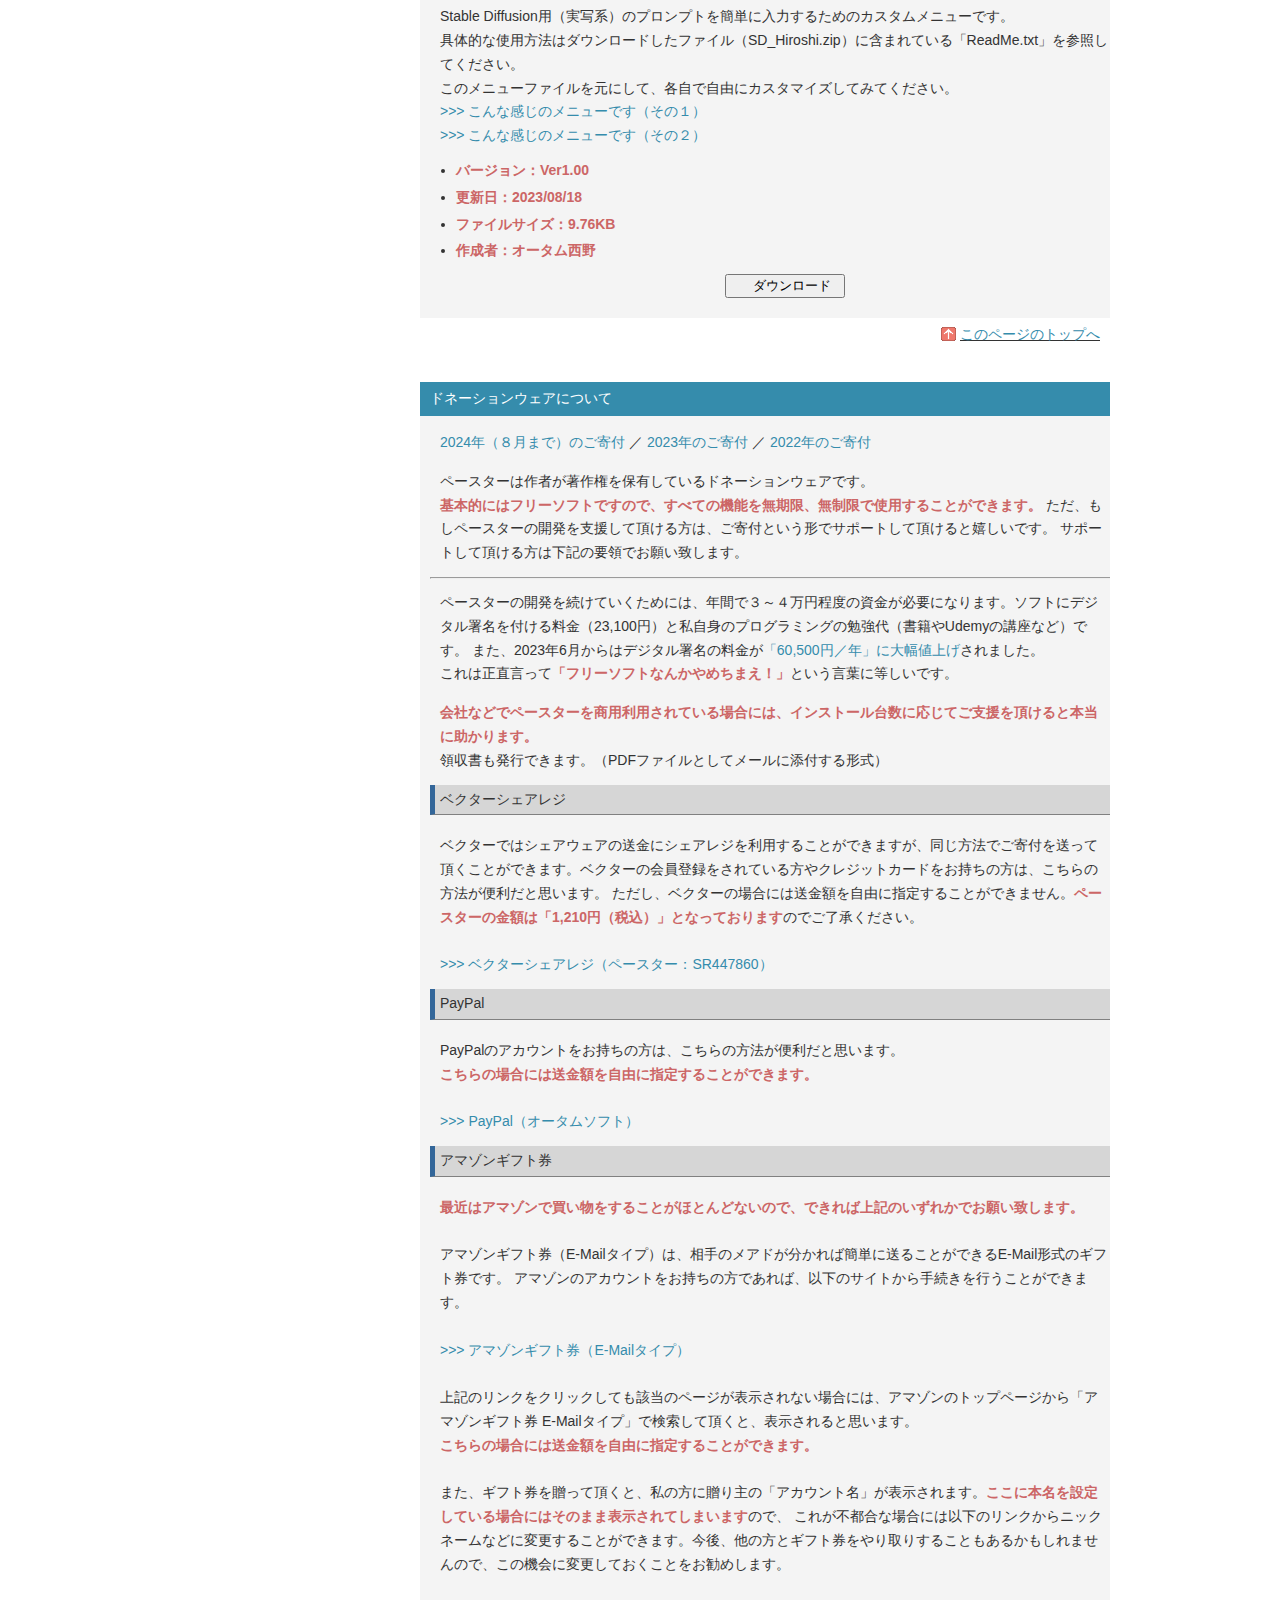
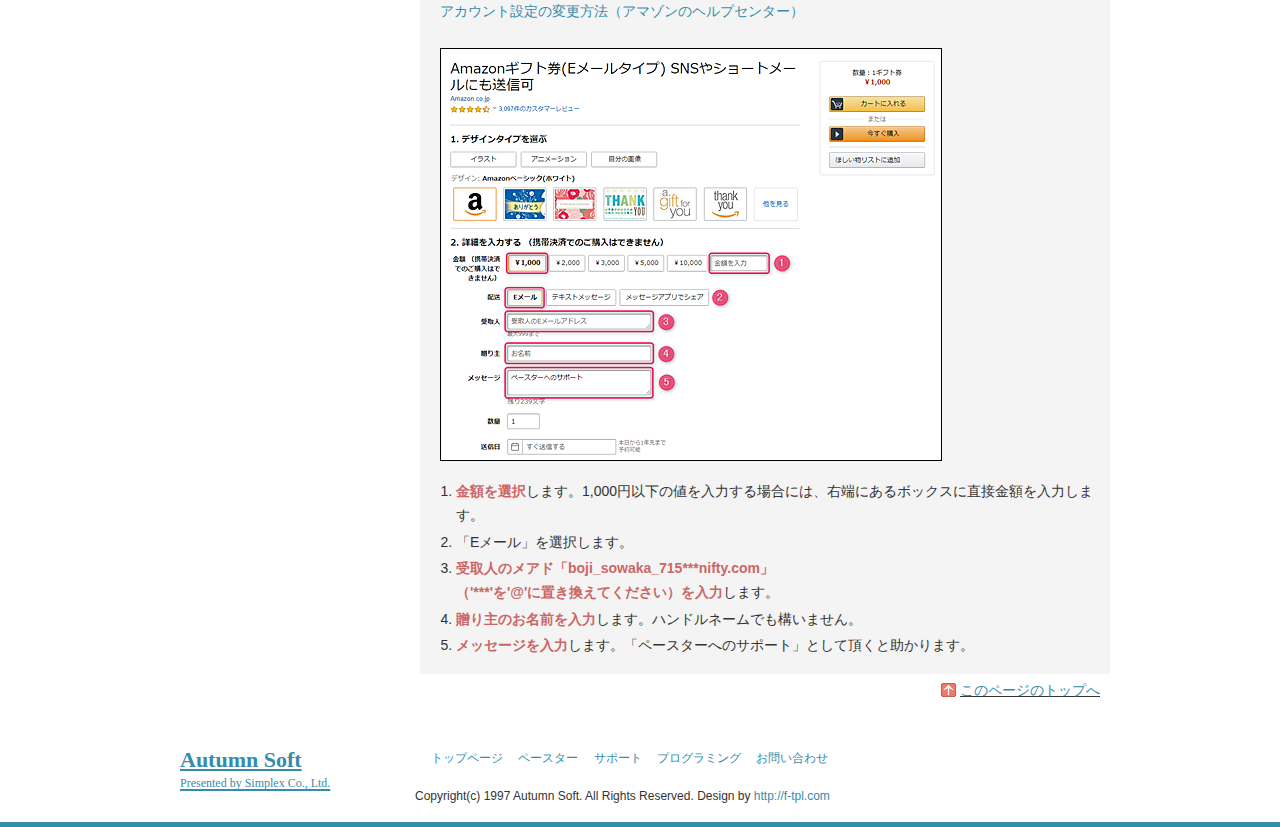
<file: paster.htm>
<!DOCTYPE html>
<html dir="ltr" lang="ja">

<head>
	<!-- Global site tag (gtag.js) - Google Analytics -->
	<script async src="https://www.googletagmanager.com/gtag/js?id=G-7SXEWYVWC8"></script>
	<script>
		window.dataLayer = window.dataLayer || [];
		function gtag() { dataLayer.push(arguments); }
		gtag('js', new Date());

		gtag('config', 'G-7SXEWYVWC8');
	</script>
	<!-- Google Tag Manager -->
	<script>(function (w, d, s, l, i) {
			w[l] = w[l] || []; w[l].push({
				'gtm.start':
					new Date().getTime(), event: 'gtm.js'
			}); var f = d.getElementsByTagName(s)[0],
				j = d.createElement(s), dl = l != 'dataLayer' ? '&l=' + l : ''; j.async = true; j.src =
					'https://www.googletagmanager.com/gtm.js?id=' + i + dl; f.parentNode.insertBefore(j, f);
		})(window, document, 'script', 'dataLayer', 'GTM-N9DD7D2');</script>
	<!-- End Google Tag Manager -->

	<meta charset="UTF-8">
	<meta name="viewport" content="width=device-width, user-scalable=yes, maximum-scale=1.0, minimum-scale=1.0">
	<meta name="description" content="テキスト入力支援ツール「ペースター」の紹介ページ">
	<meta name="keywords" content="ペースター,テキスト入力支援ツール,クリップボード拡張,定型文入力">
	<title>ペースター</title>
	<link rel="stylesheet" href="style.css?ver=100" type="text/css" media="screen">
	<!--[if lt IE 9]>
<script src="js/html5.js"></script>
<script src="js/css3-mediaqueries.js"></script>
<![endif]-->
</head>

<body>
	<!-- Google Tag Manager (noscript) -->
	<noscript><iframe src="https://www.googletagmanager.com/ns.html?id=GTM-N9DD7D2" height="0" width="0"
			style="display:none;visibility:hidden"></iframe></noscript>
	<!-- End Google Tag Manager (noscript) -->

	<!-- ヘッダー -->
	<div id="header">
		<div class="inner">

			<h1>テキスト入力支援ツール「ペースター」の公式サイトです</h1>

			<!-- ロゴ -->
			<div class="logo">
				<a href="index.html">Autumn Soft<br><span>Presented by Simplex Co., Ltd.</span></a>
			</div>
			<!-- / ロゴ -->

			<!-- 電話番号+受付時間 -->
			<div class="info">
				<!-- <p class="support_style"><a href="paster.htm#donation">ペースターへのご支援のお願い</a></p> -->
				<!-- <p>受付時間: 平日 AM 10:00 〜 PM 5:00</p> -->
			</div>
			<!-- / 電話番号+受付時間 -->

			<!-- トップナビゲーション -->
			<ul id="topnav">
				<li><a href="index.html">トップページ<br><span>Top</span></a></li>
				<li class="active"><a href="paster.htm">ペースター<br><span>Paster</span></a></li>
				<li><a href="support.htm">サポート<br><span>Support</span></a></li>
				<li><a href="programming.htm">プログラミング<br><span>Programming</span></a></li>
				<li><a href="access.htm">お問い合わせ<br><span>Contact</span></a></li>
				<!-- <li><a href="sale.htm">ペースターの売却<br><span>Sale</span></a></li> -->
				<li><a href="paster.htm#donation">ご寄付のお願い<br><span>Donate</span></a></li>
				<!-- <li><a href="#">未使用ページ<br><span>Empty</span></a></li> -->
			</ul>
			<!-- トップナビゲーション -->
		</div>
	</div>
	<!-- / ヘッダー -->

	<!-- メイン画像 -->
	<div id="mainBanner" class="subImg">
		<div class="inner">
			<img src="images/sub-logo.jpg" width="940" height="200" alt="">
			<div class="slogan">
				<h2>【Windows専用のドネーションウェア】</h2>
				<h3>ペースターは一度使い始めたら手放せなくなる、とっても便利なテキスト入力ツールです！</h3>
			</div>
		</div>
	</div>
	<!-- / メイン画像 -->

	<div id="wrapper">

		<!-- コンテンツ -->
		<section id="main" class="v-space">
			<!-- パンくずリスト -->
			<section>
				<div id="breadNavi"> <a href="index.html">トップ</a>　&gt;　ペースター
				</div>
			</section>

			<h2>ペースター</h2>

			<section class="content">
				<h3 id="intro" class="heading">ペースターの紹介</h3>
				<article class="grid" style="width:100%;">
					<p>ペースターは一度使い始めたら手放せなくなる、とっても便利なテキスト入力ツールです！</p>

					<ul>
						<li class="no-sep">
							ペースターはあらかじめ作成しておいたテキストなどを<strong>ポップアップメニュー形式</strong>で、キャレット位置に貼り付けるための<strong>テキスト入力支援ツール</strong>です。
							エディター・ダイアログのエディットボックス・Webブラウザの入力フォーム・・・何でもOKです！<br>
							あたかも、そのソフトの機能を使用しているような感覚で操作できますので、IMEと同じように アプリを切り換える必要もありませんし、ペースターを意識する必要もありません。<br>
							また<strong>クリップボードの履歴</strong>も保存しているので、最近コピーした文章なども同じように 貼り付けることができます。
							これは、今まで１つしか保存できなかったクリップボードを拡張するものです。<br>
							そして、キーストロークの発行タグを使用すると、<strong>Webサイトのログオンなどが一発で行える</strong>ようになります。
							毎日の定型業務を軽減することができます。</li>
						<li class="no-sep">ペースターは次のような方のための強い味方です！
							<ul>
								<li class="no-sep">メールなどでよく<strong>定型文</strong>を入力する方・・・</li>
								<li class="no-sep">懸賞サイトなどで住所やメールアドレスなどをよく入力する方・・・</li>
								<li class="no-sep">Yahoo!やWordPressなどの<strong>Webサイトのログオン</strong>を頻繁にする方・・・</li>
								<li class="no-sep">掲示板などで「2019/XX/XX(Sun) 17:00
									ハンドル名(AAA00000)」のような<strong>日付や時刻の入った署名</strong>をよく入力する方・・・</li>
								<li class="no-sep"><strong>顔文字「(^_^; (^o^)Y m(-_-)m...」</strong>をよく入力する方・・・</li>
								<li class="no-sep"><strong>記号「◆ ☆ 【 】...」</strong>をよく入力する方・・・</li>
								<li class="no-sep">チャットをよく利用する方、、、時間が勝負のチャットでは効果絶大です！</li>
							</ul>
						</li>
						<li class="no-sep">エディターやメーラーで文章を書いている時に、シフトキーを２回すばやく押す
							（以後ダブルプッシュと呼びます）と<strong>ポップアップメニュー</strong>が表示されます。あとは、入力したい項目を選択するだけで、キャレット位置に貼り付けることができます。
							こちらのメニューは<strong>「カスタムメニュー」</strong>と呼びます。
						</li>
						<li class="no-sep">同様にコントロールキーをダブルプッシュするとポップアップメニューが表示され、クリップボードの履歴が表示されます。
							あとは、入力したい項目を選択するだけで、キャレット位置に貼り付けることができます。こちらのメニューは<strong>「スタックメニュー」</strong>と呼びます。
						</li>
						<li class="no-sep">カスタムメニューの項目には専用の<strong>タグ</strong>があり、日付や時刻を自動的に現在のもの
							に置き換えて貼り付けることができます。「2019/01/12」や「12-Jan-19(Fri)」など自由にフォーマットを指定できます。<br>
							さらにダイアログから選択した<strong>ファイルをフルパス名で貼り付け</strong>たり、URLファイルから
							<strong>URLアドレスを取り出して貼り付け</strong>るタグなどもあります。<br><br>

							またメニュー項目を<strong>特定のファイルにリンク</strong>できますので、カスタムメニューから
							テキストファイルの内容を直接キャレット位置に差し込むことができます。<br><br>

							<strong><span style="text-decoration: underline;">ペースターがサポートしているタグの種類は以下のようなものです。</span></strong>

							<ul>
								<li class="no-sep">
									<strong>[日付/時刻]関連のタグ：</strong>現在の日付を貼り付けるためのタグです。３日後や一週間前の日付などを貼り付けることもできます。書式は自由にカスタマイズすることができます。
									カレンダーコントロールで指定した任意の日付を貼り付けることもできます。
								</li>
								<li class="no-sep">
									<strong>[ファイル]関連のタグ：</strong>ダイアログで選択したファイルのフルパス名を貼り付けたり、ファイルの内容を差し込んだりすることができます。
									また、お気に入りフォルダの中にあるURLファイルを選択してそのURLアドレスを貼り付けるようなことも可能です。
								</li>
								<li class="no-sep"><strong>[ユーザー指定]のタグ：</strong>ダイアログを表示して「名前」や「住所」などのフィールド情報を入力してもらって、
									その項目を使用して文書のテンプレートの中の該当フィールドを置き換えていくようなことができます。<br>
									フィールド情報に数値を入力している場合には、各種の計算（消費税計算や合計値など）を行うことができます。</li>
								<li class="no-sep">
									<strong>[テキスト修飾]のタグ：</strong>テキストエディタなどで選択されているテキストを任意の記号で囲んだりすることができます。各行の行頭だけに引用記号を追加するようなこともできます。
								</li>
								<li class="no-sep">
									<strong>[テキスト変換]のタグ：</strong>テキストエディタなどで選択されているテキストの全角と半角を変換したり、半角のカタカナだけを全角のカタカナに変換することができます。
									また、テキストの暗号化やURLエンコード、数値文字参照への変換、ローマ数字や漢数字への変換なども行うことができます。
								</li>
								<li class="no-sep">
									<strong>[テキスト整形]のタグ：</strong>テキストエディタなどで選択されているテキストを指定の文字数で改行して綺麗に整列させることができます。
									また、箇条書き（・あああ）のフォーマットに対して、２行目以降にインデントを付けたり　メールの引用文（&gt;
									あああ）に対して、引用記号を維持したまま行末を揃えることができます。
								</li>
								<li class="no-sep">
									<strong>[テキストソート]のタグ：</strong>テキストエディタなどで選択されているテキストを任意のセパレータでトークンに分割して、ソート（昇順、降順、リバース、シャッフル）することができます。
									また、セパレータの指定により、文字単位や行単位でソートすることもできます。
								</li>
								<li class="no-sep">
									<strong>[テキストの文字数]のタグ：</strong>テキストエディタなどで選択されているテキストのトータル文字数をカウントすることができます。
								</li>
								<li class="no-sep">
									<strong>[正規表現によるテキスト置換／変換]のタグ：</strong>テキストエディタなどで選択されているテキストをPerl5互換の強力な正規表現によって置換／変換することができます。
								</li>
								<li class="no-sep">
									<strong>[Pythonプログラムの実行]のタグ：</strong>Pythonなどのプログラムを実行して、その出力結果をキャレット位置に貼り付けることができます。
									また、現在選択されているテキストをこれらのプログラムで加工することもできます。
								</li>
								<li class="no-sep">
									<strong>[Webサイトから検索]関連のタグ：</strong>テキストエディタなどで選択されているテキストをWebサイトの検索エンジンに渡して検索を行うことができます。
									GoogleやYahoo!、Weblio、Wikipediaなどのサイトから、通常の検索、英単語の辞書検索、地図検索、テキスト翻訳、、、などを行うことができます。
								</li>
								<li class="no-sep"><strong>[計算]関連のタグ：</strong>テキストエディタなどで選択されているテキスト（12 * (34 + 56) =
									など）を計算式と解釈して計算を行うことができます。</li>
								<li class="no-sep">
									<strong>[コマンド]関連のタグ：</strong>アプリやドキュメントを起動することができます。また、任意のキーストロークを発行したりすることもできます。
									テキストの貼り付けとキーストロークの発行を組み合わせることによって、ユーザー名を入力して[Tab]キーを押してパスワードを入力して・・・[OK]ボタンを押す、みたいな作業を記述することが可能になります。
									Webサイトのログオンなどが簡単に行えます。
								</li>
								<li class="no-sep">
									<strong>[オンデマンド入力]のタグ：</strong>カスタムメニューファイルには記述していないタグをその場で入力して実行するためのタグです。これにより、たまにしか使用しないタグをその都度メニューファイルに記述する必要がなくなります。
								</li>
								<li class="no-sep">
									<strong>[プロンプト入力]のタグ：</strong>画像生成AIなどで使用するプロンプトを簡単に入力するためのタグです。
								</li>
								<li class="no-sep"><strong>[その他]のタグ：</strong>その他の補助的な作業を行うためのタグです。</li>
							</ul>
						</li>
						<li class="no-sep">この他にも便利な機能がいろいろあります！</li>
						<li class="no-sep">カスタムメニューの構成はユーザーが自由にカスタマイズできるので、 各自で使いやすいメニューを作ってくださいね！</li>
					</ul>
					<p><strong><span style="text-decoration: underline;">一度使い始めたら手放せなくなる、とっても便利なツールです！</span></strong>
					</p>
				</article>

				<div class="subnavi">
					<ul class="toInfo">
						<li><a href="paster.htm">このページのトップへ</a></li>
					</ul>
				</div>
			</section>

			<section class="content" id="gallery">
				<h3 id="image" class="heading">ペースターの操作画面</h3>
				<article class="gridWrapper">
					<p>ペースターの操作画面のイメージです。</p>
					<figure class="grid">
						<a href="images/menufont.png"><img src="images/menufont.png" width="210" height="210" alt=""></a>
						<figcaption class="fig-cap">フォントのカスタマイズ例</figcaption>
					</figure>
					<figure class="grid">
						<a href="images/custom1.png"><img src="images/custom1.png" width="210" height="210" alt=""></a>
						<figcaption class="fig-cap">カスタムメニュー１</figcaption>
					</figure>
					<figure class="grid">
						<a href="images/custom2.png"><img src="images/custom2.png" width="210" height="210" alt=""></a>
						<figcaption class="fig-cap">カスタムメニュー２</figcaption>
					</figure>
					<figure class="grid">
						<a href="images/custom3.png"><img src="images/custom3.png" width="210" height="210" alt=""></a>
						<figcaption class="fig-cap">カスタムメニュー３</figcaption>
					</figure>
					<figure class="grid">
						<a href="images/custom4.png"><img src="images/custom4.png" width="210" height="210" alt=""></a>
						<figcaption class="fig-cap">カスタムメニュー４</figcaption>
					</figure>
					<figure class="grid">
						<a href="images/custom5.png"><img src="images/custom5.png" width="210" height="210" alt=""></a>
						<figcaption class="fig-cap">カスタムメニュー５</figcaption>
					</figure>
					<figure class="grid">
						<a href="images/stack1.png"><img src="images/stack1.png" width="210" height="210" alt=""></a>
						<figcaption class="fig-cap">スタックメニュー１</figcaption>
					</figure>
					<figure class="grid">
						<a href="images/stack2.png"><img src="images/stack2.png" width="210" height="210" alt=""></a>
						<figcaption class="fig-cap">スタックメニュー２</figcaption>
					</figure>
					<figure class="grid">
						<a href="images/stack3.png"><img src="images/stack3.png" width="210" height="210" alt=""></a>
						<figcaption class="fig-cap">スタックメニュー３</figcaption>
					</figure>
					<!-- <figure class="grid">
						<a href="images/keystroke.png"><img src="images/keystroke.png" width="210" height="210" alt=""></a>
						<figcaption class="fig-cap">キーストロークの発行</figcaption>
					</figure> -->
					<figure class="grid">
						<a href="images/tag_pipe.png"><img src="images/tag_pipe.png" width="210" height="210" alt=""></a>
						<figcaption class="fig-cap">パイプ機能の例</figcaption>
					</figure>
					<figure class="grid">
						<a href="images/demand1.png"><img src="images/demand1.png" width="210" height="210" alt=""></a>
						<figcaption class="fig-cap">オンデマンド入力</figcaption>
					</figure>
					<figure class="grid">
						<a href="images/sd_prompt_rl_2.png"><img src="images/sd_prompt_rl_2.png" width="210" height="210" alt=""></a>
						<figcaption class="fig-cap">プロンプト入力（画像生成AI）</figcaption>
					</figure>
				</article>

				<div class="subnavi">
					<ul class="toInfo">
						<li><a href="paster.htm">このページのトップへ</a></li>
					</ul>
				</div>
			</section>

			<section class="content">
				<h3 id="download" class="heading">ダウンロード</h3>
				<article class="grid" style="width:100%;">
					<ul>
						<li class="no-sep">ペースターは、Win10, Win8.1, Win8（32bit版, 64bit版）で動作します。<br>
							Win11でも動作するとは思いますがまだ検証はしてません。何か問題があればお知らせください。<br>
							<strong>Macでは動作しませんのでご注意ください。</strong>
						</li>
						<li class="no-sep">ご自由にダウンロードして使ってみてください！<br>
							<strong>ドネーションウェア（カンパウェア）ですので、無料でお使い頂けます。</strong>
						</li>
					</ul>

					<!-- 重要なお知らせ -->
					<table class="ts3">
						<tr>
							<th>■■■ <b>重要なお知らせ</b> ■■■</th>
						</tr>
						<tr>
							<td>
								<strong>Win8未満のOS（Win7, WinVistaなど）では動作しませんのでご注意ください。<br>
									また、ユニバーサルWindowsアプリ（いわゆるストアアプリ）上からはペースターを使用できません。</strong><br><br>

								なお、インストーラをNSISに変更した関係で、Ver7未満からのアップグレードの際には、必ず、旧バージョンをアンインストールしてから、新バージョンをインストールしてください。<br>
							</td>
						</tr>
					</table>

					<h4 style="margin-top: 50px;">ペースター［ソフト本体］</h4>
					<ul>
						<li class="no-sep"><a href="soft_hist.htm#paster">最近の更新履歴はこちらです。</a></li>
						<li class="no-sep"><a href="#custom_menu">各種のカスタムメニューはこちらです。</a></li>
						<li class="no-sep"><a href="#prompt_menu">各種のプロンプトメニューはこちらです。</a></li>
					</ul>

					<h5>ペースター [64bit版]</h5>
					<p>自己解凍式のインストーラになっていますので、ダウンロードしたファイルを実行すると自動的にインストール（またはアップデート）が始まります。</p>

					<ul>
						<li class="no-sep"><strong>バージョン：Ver7.32</strong></li>
						<li class="no-sep"><strong>更新日：2023/11/03</strong></li>
						<li class="no-sep"><strong>ファイルサイズ：4.14MB</strong></li>
					</ul>

					<p style="text-align: center; margin-left: 20px;">
						<button type="button" class="Paster-DL" onclick="location.href='data/pstr732_x64.exe'">　ダウンロード
							[64bit版]　</button>
					</p>

					<h5>ペースター [32bit版]</h5>
					<p>最近では64bit版のOSが主流になっていますので、特に理由がない限りは上記の64bit版をインストールすることをお勧めします。</p>

					<ul>
						<li class="no-sep"><strong>バージョン：Ver7.32</strong></li>
						<li class="no-sep"><strong>更新日：2023/11/03</strong></li>
						<li class="no-sep"><strong>ファイルサイズ：3.61MB</strong></li>
					</ul>

					<p style="text-align: center; margin-left: 20px;">
						<button type="button" class="Paster-DL" onclick="location.href='data/pstr732.exe'">　ダウンロード
							[32bit版]　</button>
					</p>

					<h4 id="custom_menu" style="margin-top: 30px;">各種のカスタムメニュー</h4>
					<p>以下のパートでは、いろいろな用途に使えるカスタムメニューを紹介していきます。
						もし、ユーザーの方が作成された便利なメニューがありましたら、是非ご連絡ください。
						こちらで紹介させて頂きます。</p>

					<p>なお、下記のカスタムメニューのうちで私が作成したものについては、GitHubのリポジトリにまとめてアップしてあります。
						（Python, Git, LaTeX, Markdown, ...）<br>
						<a href="https://github.com/autumn-soft/custom_menu_files"
							target="_blank">https://github.com/autumn-soft/custom_menu_files</a>
					</p>

					<h5>Pythonのコードを簡単に入力するためのカスタムメニュー</h5>
					<p>JupyterLabやVisual Studio Codeなどのエディターで使用するカスタムメニューです。<br>
						Ver1.05ではタイムゾーン関連のメソッド（Python, pandas）などを追加しました。<br>
						<a href="images/pythonmenu_1.png">&gt;&gt;&gt; こんな感じのメニューです（その１）</a><br>
						<a href="images/list_menu_ex.png">&gt;&gt;&gt; こんな感じのメニューです（その２）</a><br>
						<a href="https://qiita.com/autumn_nsn/items/af762f69f381815cdea2" target="_blank">&gt;&gt;&gt;
							Qiitaへの投稿記事</a>
					</p>

					<ul>
						<li class="no-sep"><strong>バージョン：Ver1.05</strong></li>
						<li class="no-sep"><strong>更新日：2023/03/28</strong></li>
						<li class="no-sep"><strong>ファイルサイズ：53KB</strong></li>
						<li class="no-sep"><strong>作成者：オータム西野</strong></li>
					</ul>

					<p style="text-align: center; margin-left: 20px;">
						<button type="button" class="PythonMenu-DL" onclick="location.href='data/PythonMenu.zip'">　ダウンロード　</button>
					</p>

					<h5>Gitのコマンドを簡単に入力するためのカスタムメニュー</h5>
					<p>GitBashやPowerShellなどのコンソールで使用するカスタムメニューです。<br>
						「git add -A」や「git log --graph --decorate --oneline --all」といったコマンドをメニューから入力することができます。<br>
						<a href="images/gitcommand_1.png">&gt;&gt;&gt; こんな感じのメニューです（その１）</a><br>
						<a href="images/gitcommand_2.png">&gt;&gt;&gt; こんな感じのメニューです（その２）</a><br>
						<a href="images/gitcommand_3.png">&gt;&gt;&gt; こんな感じのメニューです（その３）</a><br>
						<a href="https://qiita.com/autumn_nsn/items/42355501d3fda3610b11" target="_blank">&gt;&gt;&gt;
							Qiitaへの投稿記事</a>
					</p>

					<ul>
						<li class="no-sep"><strong>バージョン：Ver1.02</strong></li>
						<li class="no-sep"><strong>更新日：2023/02/11</strong></li>
						<li class="no-sep"><strong>ファイルサイズ：4.73KB</strong></li>
						<li class="no-sep"><strong>作成者：オータム西野</strong></li>
					</ul>

					<p style="text-align: center; margin-left: 20px;">
						<button type="button" class="GitMenu-DL" onclick="location.href='data/GitCommand.zip'">　ダウンロード　</button>
					</p>

					<h5>LaTeXの数式関連のコマンドを簡単に入力するためのカスタムメニュー</h5>
					<p>「Qiita, Zenn, note, Jupyter」などで数式を入力する際に使用するカスタムメニューです。<br>
						「\frac{1}{2}」や「\displaystyle \sum_{i=1}^{n} a_i」といった定型パターンをメニューから入力することができます。<br>
						<a href="images/mathbasic_1.png">&gt;&gt;&gt; こんな感じのメニューです（その１）</a><br>
						<a href="images/mathbasic_2.png">&gt;&gt;&gt; こんな感じのメニューです（その２）</a><br>
						<a href="images/mathbasic_3.png">&gt;&gt;&gt; こんな感じのメニューです（その３）</a><br>
						<a href="https://qiita.com/autumn_nsn/items/c1cb0c5892a0f8f3977d" target="_blank">&gt;&gt;&gt;
							Qiitaへの投稿記事</a>
					</p>

					<ul>
						<li class="no-sep"><strong>バージョン：Ver1.00</strong></li>
						<li class="no-sep"><strong>更新日：2023/03/28</strong></li>
						<li class="no-sep"><strong>ファイルサイズ：10.1KB</strong></li>
						<li class="no-sep"><strong>作成者：オータム西野</strong></li>
					</ul>

					<p style="text-align: center; margin-left: 20px;">
						<button type="button" class="MathMenu-DL" onclick="location.href='data/MathBasic.zip'">　ダウンロード　</button>
					</p>

					<h5>マークダウン形式のファイルを作成する時に使用するカスタムメニュー</h5>
					<p>マークダウン形式のファイルを作成する時に使用するカスタムメニューです。<br>
						QiitaやGitHubで使用するReadMe.mdのテンプレートも含んでいます。<br>
						<a href="images/markdown.png">&gt;&gt;&gt; こんな感じのメニューです</a><br>
						<a href="https://qiita.com/autumn_nsn/items/a6255333e0d3fbb5584f" target="_blank">&gt;&gt;&gt;
							Qiitaへの投稿記事</a>
					</p>

					<ul>
						<li class="no-sep"><strong>バージョン：Ver1.00</strong></li>
						<li class="no-sep"><strong>更新日：2020/10/07</strong></li>
						<li class="no-sep"><strong>ファイルサイズ：4.41KB</strong></li>
						<li class="no-sep"><strong>作成者：オータム西野</strong></li>
					</ul>

					<p style="text-align: center; margin-left: 20px;">
						<button type="button" onclick="location.href='data/Markdown.zip'">　ダウンロード　</button>
					</p>

					<h5>HTMLのタグを入力するためのカスタムメニュー</h5>
					<p>HTMLのタグを簡単に入力するためのカスタムメニューファイルです。<br>
						<a href="images/html_menu.png">&gt;&gt;&gt; こんな感じのメニューです</a>
					</p>

					<ul>
						<li class="no-sep"><strong>バージョン：Ver1.00</strong></li>
						<li class="no-sep"><strong>更新日：2001/01/15</strong></li>
						<li class="no-sep"><strong>ファイルサイズ：5.45KB</strong></li>
						<li class="no-sep"><strong>作成者：taka さん</strong></li>
					</ul>

					<p style="text-align: center; margin-left: 20px;">
						<button type="button" onclick="location.href='data/taka.zip'">　ダウンロード　</button>
					</p>

					<h5>オークションで使用する定型文を入力するためのカスタムメニュー</h5>
					<p>オークションで使用する定型文（落札・発送・伝票など）を簡単に入力するためのカスタムメニューファイルです。<br>
						<a href="images/auction.png">&gt;&gt;&gt; こんな感じのメニューです</a>
					</p>

					<ul>
						<li class="no-sep"><strong>バージョン：Ver1.00</strong></li>
						<li class="no-sep"><strong>更新日：2001/08/04</strong></li>
						<li class="no-sep"><strong>ファイルサイズ：1.97KB</strong></li>
						<li class="no-sep"><strong>作成者：すまいる さん</strong></li>
					</ul>

					<p style="text-align: center; margin-left: 20px;">
						<button type="button" onclick="location.href='data/auction.zip'">　ダウンロード　</button>
					</p>

					<h5>英文メールに使える定型文集（外部サイトへのリンク）</h5>
					<p>英文メールを作成する時に使用する定型文を集めたカスタムメニューファイルです。<br>
						<a href="images/eng_teikei.png">&gt;&gt;&gt; こんな感じのメニューです</a>
					</p>

					<ul>
						<li class="no-sep"><strong>バージョン：---</strong></li>
						<li class="no-sep"><strong>更新日：---</strong></li>
						<li class="no-sep"><strong>ファイルサイズ：---</strong></li>
						<li class="no-sep"><strong>作成者：土谷 さん</strong></li>
					</ul>

					<p style="text-align: center; margin-left: 20px;">
						<button type="button"
							onclick="window.open('https://www.alse-net.com/column/email-reibun.htm', '_blank')">　サイトに移動する　</button>
					</p>

					<h4 id="prompt_menu" style="margin-top: 30px;">各種のプロンプトメニュー</h4>
					<p>以下のパートでは、最近話題の画像生成AIで使用するプロンプト入力用のメニューを紹介していきます。<br>
						もし、ユーザーの方が作成された便利なメニューがありましたら、是非ご連絡ください。
						こちらで紹介させて頂きます。<br><br>

						<img src="images/prompt.png" width="600" alt="プロンプト入力ダイアログ">
					</p>

						<h5>Stable Diffusion用（実写系）のプロンプトメニュー</h5>
						<p>Stable Diffusion用（実写系）のプロンプトを簡単に入力するためのカスタムメニューです。<br>
							具体的な使用方法はダウンロードしたファイル（SD_Hiroshi.zip）に含まれている「ReadMe.txt」を参照してください。<br>
							このメニューファイルを元にして、各自で自由にカスタマイズしてみてください。<br>
							<a href="images/sd_prompt_rl_1.png">&gt;&gt;&gt; こんな感じのメニューです（その１）</a><br>
							<a href="images/sd_prompt_rl_2.png">&gt;&gt;&gt; こんな感じのメニューです（その２）</a><br>
							<!-- <a href="" target="_blank">&gt;&gt;&gt;
								noteへの投稿記事（準備中・・・）</a> -->
						</p>
	
						<ul>
							<li class="no-sep"><strong>バージョン：Ver1.00</strong></li>
							<li class="no-sep"><strong>更新日：2023/08/18</strong></li>
							<li class="no-sep"><strong>ファイルサイズ：9.76KB</strong></li>
							<li class="no-sep"><strong>作成者：オータム西野</strong></li>
						</ul>
	
						<p style="text-align: center; margin-left: 20px;">
							<button type="button" class="SD-Hiroshi-DL" onclick="location.href='data/SD_Hiroshi.zip'">　ダウンロード　</button>
						</p>
				</article>

				<div class="subnavi">
					<ul class="toInfo">
						<li><a href="paster.htm">このページのトップへ</a></li>
					</ul>
				</div>
			</section>

			<section class="content">
				<h3 id="donation" class="heading">ドネーションウェアについて</h3>
				<article class="grid" style="width:100%;">
					<p><a href="images/paster_donation_2024.png" target="_blank">2024年（８月まで）のご寄付</a> ／
						<a href="images/paster_donation_2023.png" target="_blank">2023年のご寄付</a> ／
						<a href="images/paster_donation_2022.png" target="_blank">2022年のご寄付</a><br>
					</p>

					<p>ペースターは作者が著作権を保有しているドネーションウェアです。<br>
						<strong>基本的にはフリーソフトですので、すべての機能を無期限、無制限で使用することができます。</strong>
						ただ、もしペースターの開発を支援して頂ける方は、ご寄付という形でサポートして頂けると嬉しいです。
						サポートして頂ける方は下記の要領でお願い致します。
					</p>

					<hr>

					<p>ペースターの開発を続けていくためには、年間で３～４万円程度の資金が必要になります。ソフトにデジタル署名を付ける料金（23,100円）と私自身のプログラミングの勉強代（書籍やUdemyの講座など）です。
						また、2023年6月からはデジタル署名の料金が<a href="https://comodo.jp/topics/dtl_142" target="_blank">「60,500円／年」に大幅値上げ</a>されました。<br>
						これは正直言って<strong>「フリーソフトなんかやめちまえ！」</strong>という言葉に等しいです。</p>

					<p><strong>会社などでペースターを商用利用されている場合には、インストール台数に応じてご支援を頂けると本当に助かります。</strong><br>
						領収書も発行できます。（PDFファイルとしてメールに添付する形式）
					</p>

					<h4>ベクターシェアレジ</h4>
					<p>ベクターではシェアウェアの送金にシェアレジを利用することができますが、同じ方法でご寄付を送って頂くことができます。ベクターの会員登録をされている方やクレジットカードをお持ちの方は、こちらの方法が便利だと思います。
						ただし、ベクターの場合には送金額を自由に指定することができません。<strong>ペースターの金額は「1,210円（税込）」となっております</strong>のでご了承ください。<br><br>

						<a href="https://s.shop.vector.co.jp/cart_purchase2/add.php?ITEM_NO=SR447860" target="_blank">&gt;&gt;&gt;
							ベクターシェアレジ（ペースター：SR447860）</a>
					</p>

					<h4>PayPal</h4>
					<p>PayPalのアカウントをお持ちの方は、こちらの方法が便利だと思います。<br>
						<strong>こちらの場合には送金額を自由に指定することができます。</strong><br><br>

						<a href="https://www.paypal.me/paster715" target="_blank">&gt;&gt;&gt;
							PayPal（オータムソフト）</a>
					</p>

					<h4>アマゾンギフト券</h4>
					<p><strong>最近はアマゾンで買い物をすることがほとんどないので、できれば上記のいずれかでお願い致します。</strong><br><br>

						アマゾンギフト券（E-Mailタイプ）は、相手のメアドが分かれば簡単に送ることができるE-Mail形式のギフト券です。
						アマゾンのアカウントをお持ちの方であれば、以下のサイトから手続きを行うことができます。<br><br>

						<a href="https://www.amazon.co.jp/Amazon%E3%82%AE%E3%83%95%E3%83%88%E5%88%B8-1_JP_Email-Amazon%E3%82%AE%E3%83%95%E3%83%88%E5%88%B8-E%E3%83%A1%E3%83%BC%E3%83%AB%E3%82%BF%E3%82%A4%E3%83%97-Amazon%E3%83%99%E3%83%BC%E3%82%B7%E3%83%83%E3%82%AF/dp/B004N3APGO/ref=lp_3131877051_1_1?s=gift-cards&ie=UTF8&qid=1552283357&sr=1-1"
							target="_blank">&gt;&gt;&gt; アマゾンギフト券（E-Mailタイプ）<br></a><br>

						上記のリンクをクリックしても該当のページが表示されない場合には、アマゾンのトップページから「アマゾンギフト券 E-Mailタイプ」で検索して頂くと、表示されると思います。<br>
						<strong>こちらの場合には送金額を自由に指定することができます。</strong><br><br>

						また、ギフト券を贈って頂くと、私の方に贈り主の「アカウント名」が表示されます。<strong>ここに本名を設定している場合にはそのまま表示されてしまいます</strong>ので、
						これが不都合な場合には以下のリンクからニックネームなどに変更することができます。今後、他の方とギフト券をやり取りすることもあるかもしれませんので、この機会に変更しておくことをお勧めします。<br><br>

						<a href="https://www.amazon.co.jp/gp/help/customer/display.html?nodeId=201945280"
							target="_blank">アカウント設定の変更方法（アマゾンのヘルプセンター）</a><br><br>

						<img src="images/gift.png" width="500" style="border: 1px #000000 solid;" alt="アマゾンギフト券のページ画像">
					</p>

					<ol>
						<li class="item-num no-sep"><strong>金額を選択</strong>します。1,000円以下の値を入力する場合には、右端にあるボックスに直接金額を入力します。
						</li>
						<li class="item-num no-sep">「Eメール」を選択します。</li>
						<li class="item-num no-sep">
							<strong>受取人のメアド「boji_sowaka_715***nifty.com」<br>（'***'を'@'に置き換えてください）を入力</strong>します。
						</li>
						<li class="item-num no-sep"><strong>贈り主のお名前を入力</strong>します。ハンドルネームでも構いません。</li>
						<li class="item-num no-sep"><strong>メッセージを入力</strong>します。「ペースターへのサポート」として頂くと助かります。</li>
					</ol>
				</article>

				<div class="subnavi">
					<ul class="toInfo">
						<li><a href="paster.htm">このページのトップへ</a></li>
					</ul>
				</div>
			</section>


		</section>
		<!-- / コンテンツ -->

		<aside id="sub">
			<section class="grid v-space">
				<h3>このページの目次</h3>
				<ul>
					<li><a href="#intro">ペースターの紹介</a></li>
					<li><a href="#image">ペースターの操作画面</a></li>
					<li><a href="#download">ダウンロード</a></li>
					<li><a href="#donation">ドネーションウェアについて</a></li>
				</ul>
			</section>

			<section class="grid">
				<h3>関連項目</h3>
				<ul>
					<li><a href="soft_hist.htm#paster">更新履歴</a></li>
					<li><a href="support.htm#faq_paster">よくある質問</a></li>
				</ul>
			</section>

			<section class="grid">
				<h3>正規表現について</h3>
				<p>ペースターでは正規表現を使用してテキスト変換を行うことができますが、この正規表現というのは暗号みたいで何をやっているのか全然分からない・・・という方も多いと思います。
					そんな時には、やはり解説本を読んで勉強してみましょう。<br><br>
					上記のリンクから自分に合いそうな解説書を探してみてください。<br><br>

					正規表現はペースターだけではなく、多くのワープロやテキストエディタなどでも使用できますので、身に付けておくと必ず役に立つと思います。<br><br>
					また、以下のサイトでは正規表現のマッチングテストが行えます。PCREというのがPerl互換の正規表現になります。<br><br>
					<a href="https://regex101.com/" target="_blank">https://regex101.com/</a>
				</p>
			</section>

			<section class="grid">
				<h3>「Perl, Ruby, Python」について</h3>
				<p>ペースターではテキストエディタなどで選択されているテキストを「Python, Ruby, Perl」のプログラムで加工することができます。<br>
					ただし、この機能を利用するためには、それぞれの言語環境をインストールしておく必要があります。<br><br>
					下記のサイトからインストーラをダウンロードすることができます。<br><br>
					・<a href="https://www.python.org/" target="_blank">Python</a><br>
					・<a href="https://rubyinstaller.org/" target="_blank">RubyInstaller</a><br>
					・<a href="https://www.activestate.com/products/activeperl/" target="_blank">ActivePerl</a><br>
				</p>
			</section>

		</aside>

	</div>
	<!-- / WRAPPER -->

	<!-- フッター -->
	<div id="footer">
		<div class="inner">

			<!-- 3カラム -->
			<section class="gridWrapper">

				<article class="grid">
					<!-- ロゴ -->
					<p class="logo"><a href="index.html">Autumn Soft<br /><span>Presented by Simplex Co.,
								Ltd.</span></a></p>
					<!-- / ロゴ -->
				</article>

				<article class="grid col3">
					<ul>
						<li><a href="index.html">トップページ</a></li>
						<li><a href="paster.htm">ペースター</a></li>
						<li><a href="support.htm">サポート</a></li>
						<li><a href="programming.htm">プログラミング</a></li>
						<li><a href="access.htm">お問い合わせ</a></li>
					</ul>
					<p>Copyright(c) 1997 Autumn Soft. All Rights Reserved. Design by <a href="http://f-tpl.com" target="_blank"
							rel="nofollow">http://f-tpl.com</a></p>
				</article>

			</section>
			<!-- / 3カラム -->

		</div>
	</div>
	<!-- / フッター -->

</body>

</html>
</file>
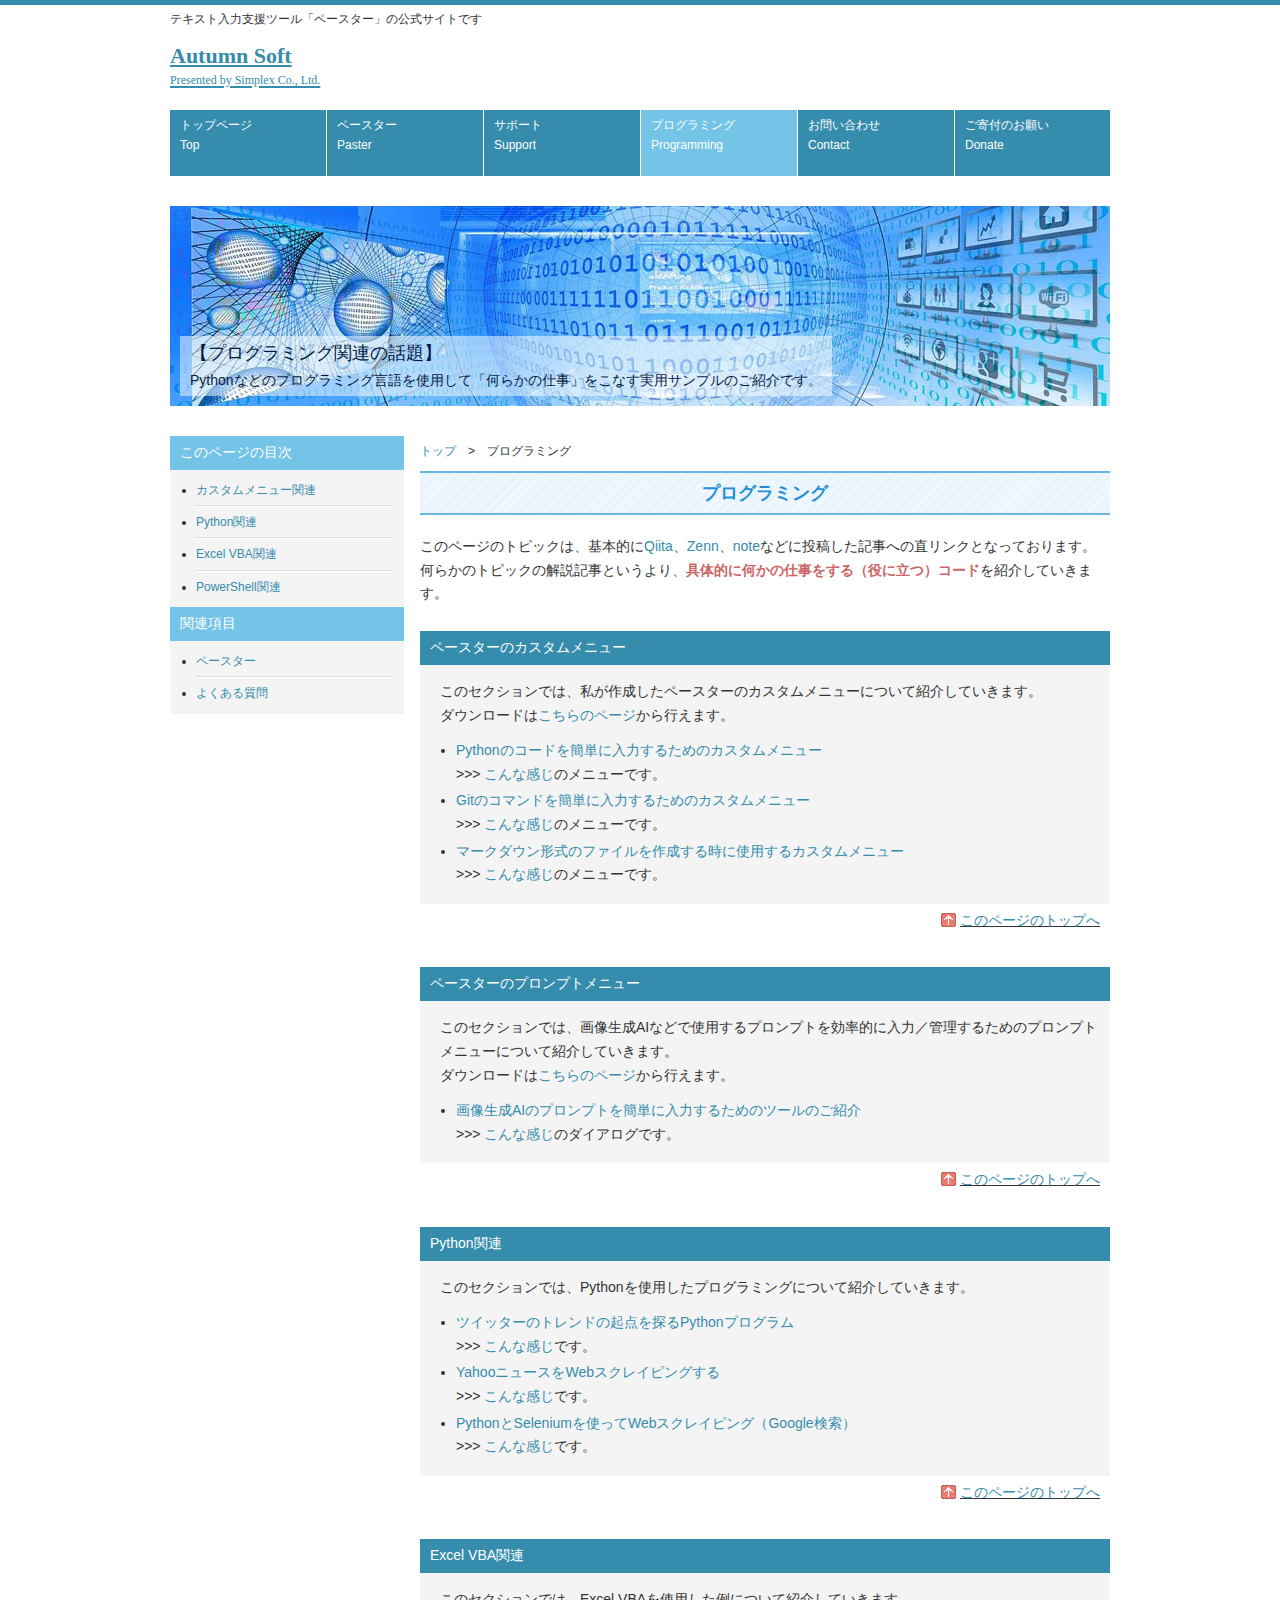
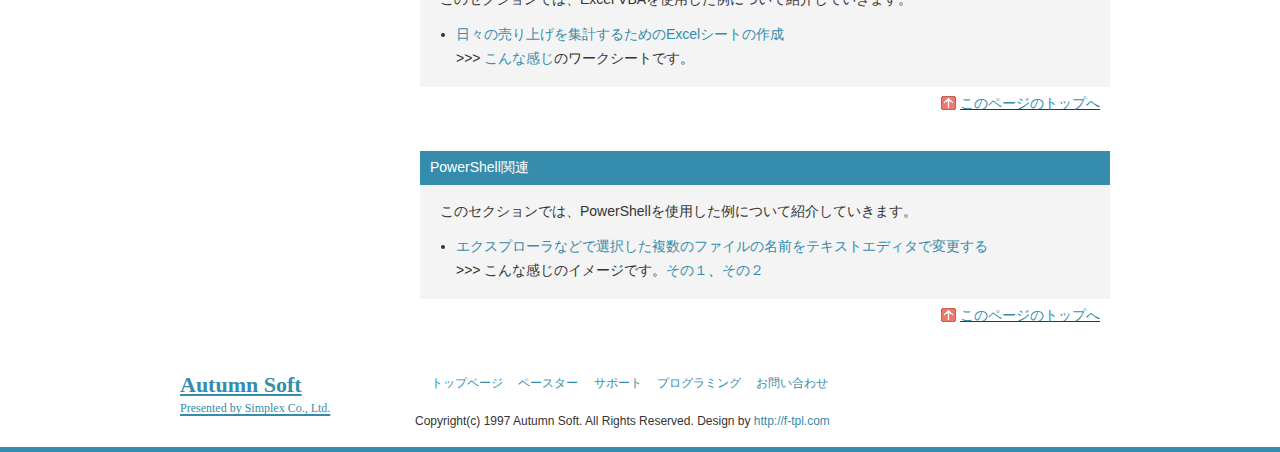
<file: programming.htm>
<!DOCTYPE html>
<html dir="ltr" lang="ja">

<head>
    <!-- Global site tag (gtag.js) - Google Analytics -->
    <script async src="https://www.googletagmanager.com/gtag/js?id=G-7SXEWYVWC8"></script>
    <script>
        window.dataLayer = window.dataLayer || [];
        function gtag() { dataLayer.push(arguments); }
        gtag('js', new Date());

        gtag('config', 'G-7SXEWYVWC8');
    </script>
    <!-- Google Tag Manager -->
    <script>(function (w, d, s, l, i) {
            w[l] = w[l] || []; w[l].push({
                'gtm.start':
                    new Date().getTime(), event: 'gtm.js'
            }); var f = d.getElementsByTagName(s)[0],
                j = d.createElement(s), dl = l != 'dataLayer' ? '&l=' + l : ''; j.async = true; j.src =
                    'https://www.googletagmanager.com/gtm.js?id=' + i + dl; f.parentNode.insertBefore(j, f);
        })(window, document, 'script', 'dataLayer', 'GTM-N9DD7D2');</script>
    <!-- End Google Tag Manager -->

    <meta charset="UTF-8">
    <meta name="viewport" content="width=device-width, user-scalable=yes, maximum-scale=1.0, minimum-scale=1.0">
    <meta name="description" content="プログラミング関連の話題について紹介するページ">
    <meta name="keywords" content="プログラミング,Python,Webスクレイピング">
    <title>プログラミング</title>
    <link rel="stylesheet" href="style.css?ver=100" type="text/css" media="screen">
    <!--[if lt IE 9]>
<script src="js/html5.js"></script>
<script src="js/css3-mediaqueries.js"></script>
<![endif]-->
</head>

<body>
    <!-- Google Tag Manager (noscript) -->
    <noscript><iframe src="https://www.googletagmanager.com/ns.html?id=GTM-N9DD7D2" height="0" width="0"
            style="display:none;visibility:hidden"></iframe></noscript>
    <!-- End Google Tag Manager (noscript) -->

    <!-- ヘッダー -->
    <div id="header">
        <div class="inner">

            <h1>テキスト入力支援ツール「ペースター」の公式サイトです</h1>

            <!-- ロゴ -->
            <div class="logo">
                <a href="index.html">Autumn Soft<br><span>Presented by Simplex Co., Ltd.</span></a>
            </div>
            <!-- / ロゴ -->

            <!-- 電話番号+受付時間 -->
            <div class="info">
                <!-- <p class="support_style"><a href="paster.htm#donation">ペースターへのご支援のお願い</a></p> -->
                <!-- <p>受付時間: 平日 AM 10:00 〜 PM 5:00</p> -->
            </div>
            <!-- / 電話番号+受付時間 -->

            <!-- トップナビゲーション -->
            <ul id="topnav">
                <li><a href="index.html">トップページ<br><span>Top</span></a></li>
                <li><a href="paster.htm">ペースター<br><span>Paster</span></a></li>
                <li><a href="support.htm">サポート<br><span>Support</span></a></li>
                <li class="active"><a href="programming.htm">プログラミング<br><span>Programming</span></a></li>
                <li><a href="access.htm">お問い合わせ<br><span>Contact</span></a></li>
				<!-- <li><a href="sale.htm">ペースターの売却<br><span>Sale</span></a></li> -->
				<li><a href="paster.htm#donation">ご寄付のお願い<br><span>Donate</span></a></li>
                <!-- <li><a href="#">未使用ページ<br><span>Empty</span></a></li> -->
            </ul>
            <!-- トップナビゲーション -->
        </div>
    </div>
    <!-- / ヘッダー -->

    <!-- メイン画像 -->
    <div id="mainBanner" class="subImg">
        <div class="inner">
            <img src="images/sub-logo.jpg" width="940" height="200" alt="">
            <div class="slogan">
                <h2>【プログラミング関連の話題】</h2>
                <h3>Pythonなどのプログラミング言語を使用して「何らかの仕事」をこなす実用サンプルのご紹介です。</h3>
            </div>
        </div>
    </div>
    <!-- / メイン画像 -->

    <div id="wrapper">

        <!-- コンテンツ -->
        <section id="main" class="v-space">
            <!-- パンくずリスト -->
            <section>
                <div id="breadNavi"> <a href="index.html">トップ</a>　&gt;　プログラミング
                </div>
            </section>

            <h2>プログラミング</h2>

            <section class="content">
                <p>このページのトピックは、基本的に<a href="https://qiita.com/" target="_blank">Qiita</a>、<a href="https://zenn.dev/"
                        target="_blank">Zenn</a>、<a href="https://note.com/"
                        target="_blank">note</a>などに投稿した記事への直リンクとなっております。
                    何らかのトピックの解説記事というより、<strong>具体的に何かの仕事をする（役に立つ）コード</strong>を紹介していきます。</p>
            </section>

            <section class="content">
                <h3 id="custom-menu" class="heading">ペースターのカスタムメニュー</h3>
                <article class="grid" style="width:100%;">
                    <p>このセクションでは、私が作成したペースターのカスタムメニューについて紹介していきます。<br>
                        ダウンロードは<a href="paster.htm#custom_menu">こちらのページ</a>から行えます。
                    </p>

                    <ul>
                        <li class="no-sep"><a href="https://qiita.com/autumn_nsn/items/af762f69f381815cdea2"
                                target="_blank">Pythonのコードを簡単に入力するためのカスタムメニュー</a><br>
                            &gt;&gt;&gt; <a href="images/pythonmenu_1.png">こんな感じ</a>のメニューです。
                        </li>
                        <li class="no-sep"><a href="https://qiita.com/autumn_nsn/items/42355501d3fda3610b11"
                                target="_blank">Gitのコマンドを簡単に入力するためのカスタムメニュー</a><br>
                            &gt;&gt;&gt; <a href="images/gitcommand_1.png">こんな感じ</a>のメニューです。
                        </li>
                        <li class="no-sep"><a href="https://qiita.com/autumn_nsn/items/a6255333e0d3fbb5584f"
                                target="_blank">マークダウン形式のファイルを作成する時に使用するカスタムメニュー</a><br>
                            &gt;&gt;&gt; <a href="images/markdown.png">こんな感じ</a>のメニューです。
                        </li>
                    </ul>
                </article>

                <div class="subnavi">
                    <ul class="toInfo">
                        <li><a href="programming.htm">このページのトップへ</a></li>
                    </ul>
                </div>
            </section>

            <section class="content">
                <h3 id="prompt-menu" class="heading">ペースターのプロンプトメニュー</h3>
                <article class="grid" style="width:100%;">
                    <p>このセクションでは、画像生成AIなどで使用するプロンプトを効率的に入力／管理するためのプロンプトメニューについて紹介していきます。<br>
                        ダウンロードは<a href="paster.htm#prompt_menu">こちらのページ</a>から行えます。
                    </p>

                    <ul>
                        <li class="no-sep"><a href="https://note.com/hirojii/n/nda23d3275855"
                                target="_blank">画像生成AIのプロンプトを簡単に入力するためのツールのご紹介</a><br>
                            &gt;&gt;&gt; <a href="images/sd_prompt_rl_2.png">こんな感じ</a>のダイアログです。
                        </li>
                    </ul>
                </article>

                <div class="subnavi">
                    <ul class="toInfo">
                        <li><a href="programming.htm">このページのトップへ</a></li>
                    </ul>
                </div>
            </section>

            <section class="content">
                <h3 id="python" class="heading">Python関連</h3>
                <article class="grid" style="width:100%;">
                    <p>このセクションでは、Pythonを使用したプログラミングについて紹介していきます。
                    </p>

                    <ul>
                        <li class="no-sep"><a href="https://zenn.dev/autumn_nsn/articles/22be6dc5396453"
                                target="_blank">ツイッターのトレンドの起点を探るPythonプログラム</a><br>
                            &gt;&gt;&gt; <a href="images/twitter_trend.png">こんな感じ</a>です。
                        </li>
                        <li class="no-sep"><a href="https://zenn.dev/autumn_nsn/articles/298f579784305a"
                                target="_blank">YahooニュースをWebスクレイピングする</a><br>
                            &gt;&gt;&gt; <a href="images/yahoo_news.png">こんな感じ</a>です。
                        </li>
                        <li class="no-sep"><a href="https://qiita.com/autumn_nsn/items/cbcd42d598c87a129141"
                                target="_blank">PythonとSeleniumを使ってWebスクレイピング（Google検索）</a><br>
                            &gt;&gt;&gt; <a href="images/google.png">こんな感じ</a>です。
                        </li>
                    </ul>
                </article>

                <div class="subnavi">
                    <ul class="toInfo">
                        <li><a href="programming.htm">このページのトップへ</a></li>
                    </ul>
                </div>
            </section>

            <section class="content">
                <h3 id="excel-vba" class="heading">Excel VBA関連</h3>
                <article class="grid" style="width:100%;">
                    <p>このセクションでは、Excel VBAを使用した例について紹介していきます。
                    </p>

                    <ul>
                        <li class="no-sep"><a href="https://qiita.com/autumn_nsn/items/3eb639867d9e78ef50ae"
                                target="_blank">日々の売り上げを集計するためのExcelシートの作成</a><br>
                            &gt;&gt;&gt; <a href="images/excel_agg.png">こんな感じ</a>のワークシートです。
                        </li>
                    </ul>
                </article>

                <div class="subnavi">
                    <ul class="toInfo">
                        <li><a href="programming.htm">このページのトップへ</a></li>
                    </ul>
                </div>
            </section>

            <section class="content">
                <h3 id="pwsh" class="heading">PowerShell関連</h3>
                <article class="grid" style="width:100%;">
                    <p>このセクションでは、PowerShellを使用した例について紹介していきます。
                    </p>

                    <ul>
                        <li class="no-sep"><a href="https://qiita.com/autumn_nsn/items/43b365e4e4f78bc3dcd5"
                                target="_blank">エクスプローラなどで選択した複数のファイルの名前をテキストエディタで変更する</a><br>
                            &gt;&gt;&gt; こんな感じのイメージです。<a href="images/pwsh_rename_01.png">その１</a>、<a
                                href="images/pwsh_rename_02.png">その２</a>
                        </li>
                    </ul>
                </article>

                <div class="subnavi">
                    <ul class="toInfo">
                        <li><a href="programming.htm">このページのトップへ</a></li>
                    </ul>
                </div>
            </section>

        </section>
        <!-- / コンテンツ -->

        <aside id="sub">
            <section class="grid v-space">
                <h3>このページの目次</h3>
                <ul>
                    <li><a href="#custom-menu">カスタムメニュー関連</a></li>
                    <li><a href="#python">Python関連</a></li>
                    <li><a href="#excel-vba">Excel VBA関連</a></li>
                    <li><a href="#pwsh">PowerShell関連</a></li>
                </ul>
            </section>

            <section class="grid">
                <h3>関連項目</h3>
                <ul>
                    <li><a href="paster.htm">ペースター</a></li>
                    <li><a href="support.htm">よくある質問</a></li>
                </ul>
            </section>
        </aside>

    </div>
    <!-- / WRAPPER -->

    <!-- フッター -->
    <div id="footer">
        <div class="inner">

            <!-- 3カラム -->
            <section class="gridWrapper">

                <article class="grid">
                    <!-- ロゴ -->
                    <p class="logo"><a href="index.html">Autumn Soft<br /><span>Presented by Simplex Co.,
                                Ltd.</span></a></p>
                    <!-- / ロゴ -->
                </article>

                <article class="grid col3">
                    <ul>
                        <li><a href="index.html">トップページ</a></li>
                        <li><a href="paster.htm">ペースター</a></li>
                        <li><a href="support.htm">サポート</a></li>
                        <li><a href="programming.htm">プログラミング</a></li>
                        <li><a href="access.htm">お問い合わせ</a></li>
                    </ul>
                    <p>Copyright(c) 1997 Autumn Soft. All Rights Reserved. Design by <a href="http://f-tpl.com"
                            target="_blank" rel="nofollow">http://f-tpl.com</a></p>
                </article>

            </section>
            <!-- / 3カラム -->

        </div>
    </div>
    <!-- / フッター -->

</body>

</html>
</file>
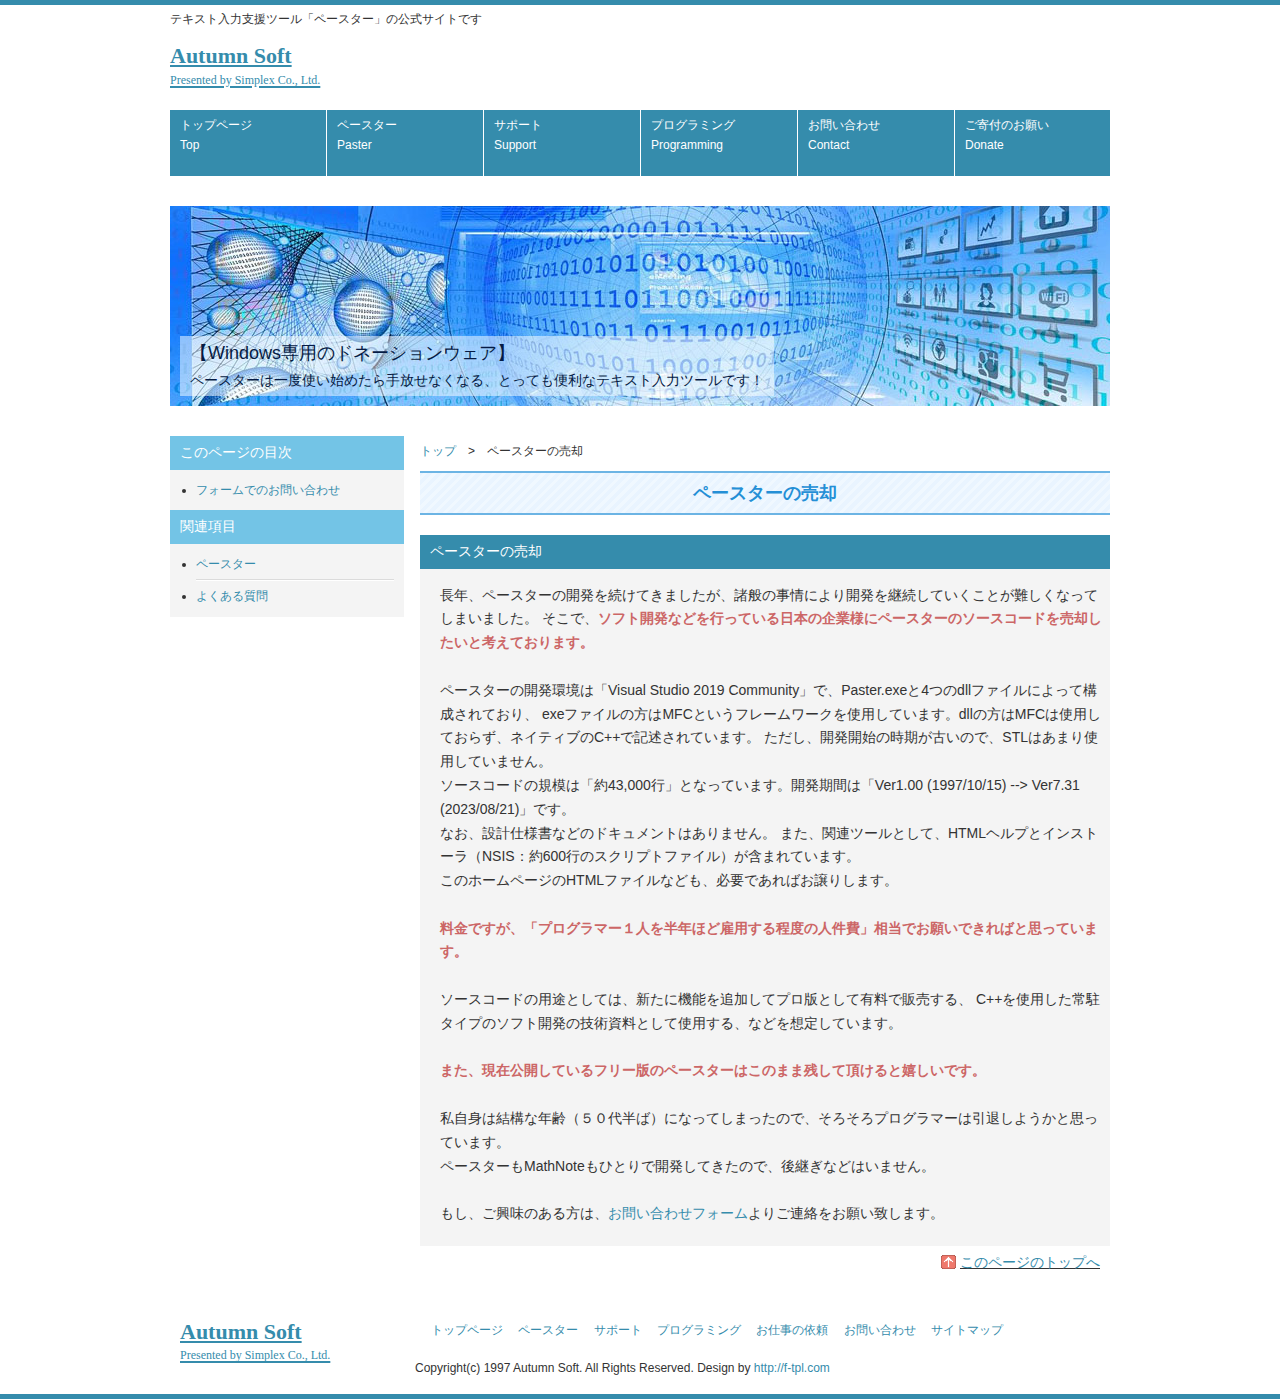
<file: sale.htm>
<!DOCTYPE html>
<html dir="ltr" lang="ja">

<head>
    <!-- Global site tag (gtag.js) - Google Analytics -->
    <script async src="https://www.googletagmanager.com/gtag/js?id=G-7SXEWYVWC8"></script>
    <script>
        window.dataLayer = window.dataLayer || [];
        function gtag() { dataLayer.push(arguments); }
        gtag('js', new Date());

        gtag('config', 'G-7SXEWYVWC8');
    </script>
    <!-- Google Tag Manager -->
    <script>(function (w, d, s, l, i) {
            w[l] = w[l] || []; w[l].push({
                'gtm.start':
                    new Date().getTime(), event: 'gtm.js'
            }); var f = d.getElementsByTagName(s)[0],
                j = d.createElement(s), dl = l != 'dataLayer' ? '&l=' + l : ''; j.async = true; j.src =
                    'https://www.googletagmanager.com/gtm.js?id=' + i + dl; f.parentNode.insertBefore(j, f);
        })(window, document, 'script', 'dataLayer', 'GTM-N9DD7D2');</script>
    <!-- End Google Tag Manager -->

    <meta charset="UTF-8">
    <meta name="viewport" content="width=device-width, user-scalable=yes, maximum-scale=1.0, minimum-scale=1.0">
    <meta name="description" content="テキスト入力支援ツール「ペースター」の紹介ページ">
    <meta name="keywords" content="ペースター,テキスト入力支援ツール,クリップボード拡張,定型文入力">
    <title>ペースターの売却</title>
    <link rel="stylesheet" href="style.css?ver=100" type="text/css" media="screen">
    <!--[if lt IE 9]>
<script src="js/html5.js"></script>
<script src="js/css3-mediaqueries.js"></script>
<![endif]-->
</head>

<body>
    <!-- Google Tag Manager (noscript) -->
    <noscript><iframe src="https://www.googletagmanager.com/ns.html?id=GTM-N9DD7D2" height="0" width="0"
            style="display:none;visibility:hidden"></iframe></noscript>
    <!-- End Google Tag Manager (noscript) -->

    <!-- ヘッダー -->
    <div id="header">
        <div class="inner">

            <h1>テキスト入力支援ツール「ペースター」の公式サイトです</h1>

            <!-- ロゴ -->
            <div class="logo">
                <a href="index.html">Autumn Soft<br><span>Presented by Simplex Co., Ltd.</span></a>
            </div>
            <!-- / ロゴ -->

            <!-- 電話番号+受付時間 -->
            <!-- <div class="info">
				<p class="tel"><strong>NO PASTER, NO PC LIFE!</strong></p>
				<p>受付時間: 平日 AM 10:00 〜 PM 5:00</p>
			</div> -->
            <!-- / 電話番号+受付時間 -->

            <!-- トップナビゲーション -->
            <ul id="topnav">
                <li><a href="index.html">トップページ<br><span>Top</span></a></li class="active">
                <li><a href="paster.htm">ペースター<br><span>Paster</span></a></li>
                <li><a href="support.htm">サポート<br><span>Support</span></a></li>
                <li><a href="programming.htm">プログラミング<br><span>Programming</span></a></li>
                <li><a href="access.htm">お問い合わせ<br><span>Contact</span></a></li>
                <!-- <li class="active"><a href="sale.htm">ペースターの売却<br><span>Sale</span></a></li> -->
				<li><a href="paster.htm#donation">ご寄付のお願い<br><span>Donate</span></a></li>
            </ul>
            <!-- トップナビゲーション -->
        </div>
    </div>
    <!-- / ヘッダー -->

    <!-- メイン画像 -->
    <div id="mainBanner" class="subImg">
        <div class="inner">
            <img src="images/sub-logo.jpg" width="940" height="200" alt="">
            <div class="slogan">
                <h2>【Windows専用のドネーションウェア】</h2>
                <h3>ペースターは一度使い始めたら手放せなくなる、とっても便利なテキスト入力ツールです！</h3>
            </div>
        </div>
    </div>
    <!-- / メイン画像 -->

    <div id="wrapper">

        <!-- コンテンツ -->
        <section id="main" class="v-space">
            <!-- パンくずリスト -->
            <section>
                <div id="breadNavi"> <a href="index.html">トップ</a>　&gt;　ペースターの売却
                </div>
            </section>

            <h2>ペースターの売却</h2>

            <section class="content">
                <h3 id="intro" class="heading">ペースターの売却</h3>
                <article class="grid" style="width:100%;">
                    <p>長年、ペースターの開発を続けてきましたが、諸般の事情により開発を継続していくことが難しくなってしまいました。
                        そこで、<strong>ソフト開発などを行っている日本の企業様にペースターのソースコードを売却したいと考えております。</strong><br><br>

                        ペースターの開発環境は「Visual Studio 2019 Community」で、Paster.exeと4つのdllファイルによって構成されており、
                        exeファイルの方はMFCというフレームワークを使用しています。dllの方はMFCは使用しておらず、ネイティブのC++で記述されています。
                        ただし、開発開始の時期が古いので、STLはあまり使用していません。<br>
                        ソースコードの規模は「約43,000行」となっています。開発期間は「Ver1.00 (1997/10/15) --&gt; Ver7.31 (2023/08/21)」です。<br>
                        なお、設計仕様書などのドキュメントはありません。
                        また、関連ツールとして、HTMLヘルプとインストーラ（NSIS：約600行のスクリプトファイル）が含まれています。<br>
                        このホームページのHTMLファイルなども、必要であればお譲りします。<br><br>

                        <strong>料金ですが、「プログラマー１人を半年ほど雇用する程度の人件費」相当でお願いできればと思っています。</strong><br><br>

                        ソースコードの用途としては、新たに機能を追加してプロ版として有料で販売する、
                        C++を使用した常駐タイプのソフト開発の技術資料として使用する、などを想定しています。<br><br>

                        <strong>また、現在公開しているフリー版のペースターはこのまま残して頂けると嬉しいです。</strong><br><br>

                        私自身は結構な年齢（５０代半ば）になってしまったので、そろそろプログラマーは引退しようかと思っています。<br>
                        ペースターもMathNoteもひとりで開発してきたので、後継ぎなどはいません。<br><br>

                        もし、ご興味のある方は、<a href="access.htm">お問い合わせフォーム</a>よりご連絡をお願い致します。
                    </p>

                </article>

                <div class="subnavi">
                    <ul class="toInfo">
                        <li><a href="access.htm">このページのトップへ</a></li>
                    </ul>
                </div>
            </section>

        </section>
        <!-- / コンテンツ -->

        <aside id="sub">
            <section class="grid v-space">
                <h3>このページの目次</h3>
                <ul>
                    <li><a href="#paster">フォームでのお問い合わせ</a></li>
                </ul>
            </section>

            <section class="grid">
                <h3>関連項目</h3>
                <ul>
                    <li><a href="paster.htm">ペースター</a></li>
                    <li><a href="support.htm">よくある質問</a></li>
                </ul>
            </section>
        </aside>

    </div>
    <!-- / WRAPPER -->

    <!-- フッター -->
    <div id="footer">
        <div class="inner">

            <!-- 3カラム -->
            <section class="gridWrapper">

                <article class="grid">
                    <!-- ロゴ -->
                    <p class="logo"><a href="index.html">Autumn Soft<br /><span>Presented by Simplex Co.,
                                Ltd.</span></a></p>
                    <!-- / ロゴ -->
                </article>

                <article class="grid col3">
                    <ul>
                        <li><a href="index.html">トップページ</a></li>
                        <li><a href="paster.htm">ペースター</a></li>
                        <li><a href="support.htm">サポート</a></li>
                        <li><a href="programming.htm">プログラミング</a></li>
                        <li><a href="job.htm">お仕事の依頼</a></li>
                        <li><a href="access.htm">お問い合わせ</a></li>
                        <li><a href="sitemap.htm">サイトマップ</a></li>
                    </ul>
                    <p>Copyright(c) 1997 Autumn Soft. All Rights Reserved. Design by <a href="http://f-tpl.com"
                            target="_blank" rel="nofollow">http://f-tpl.com</a></p>
                </article>

            </section>
            <!-- / 3カラム -->

        </div>
    </div>
    <!-- / フッター -->

</body>

</html>
</file>
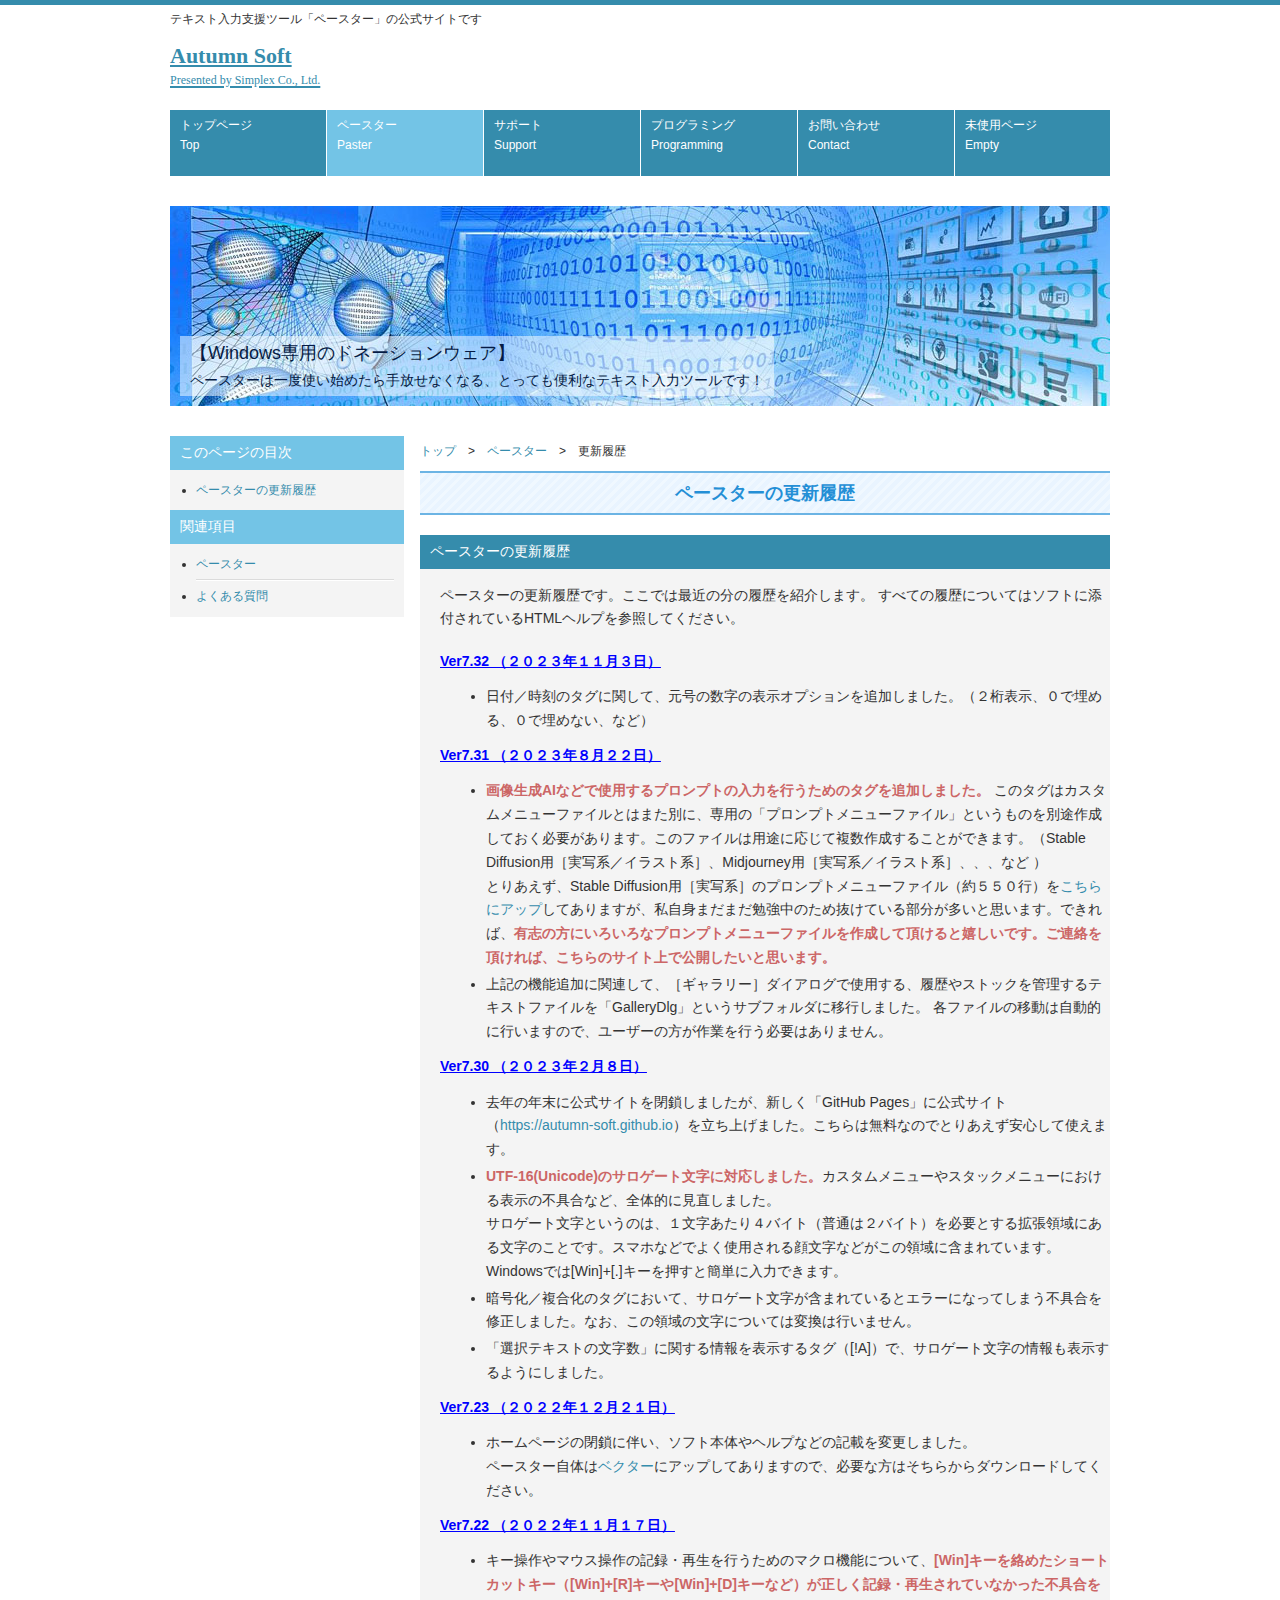
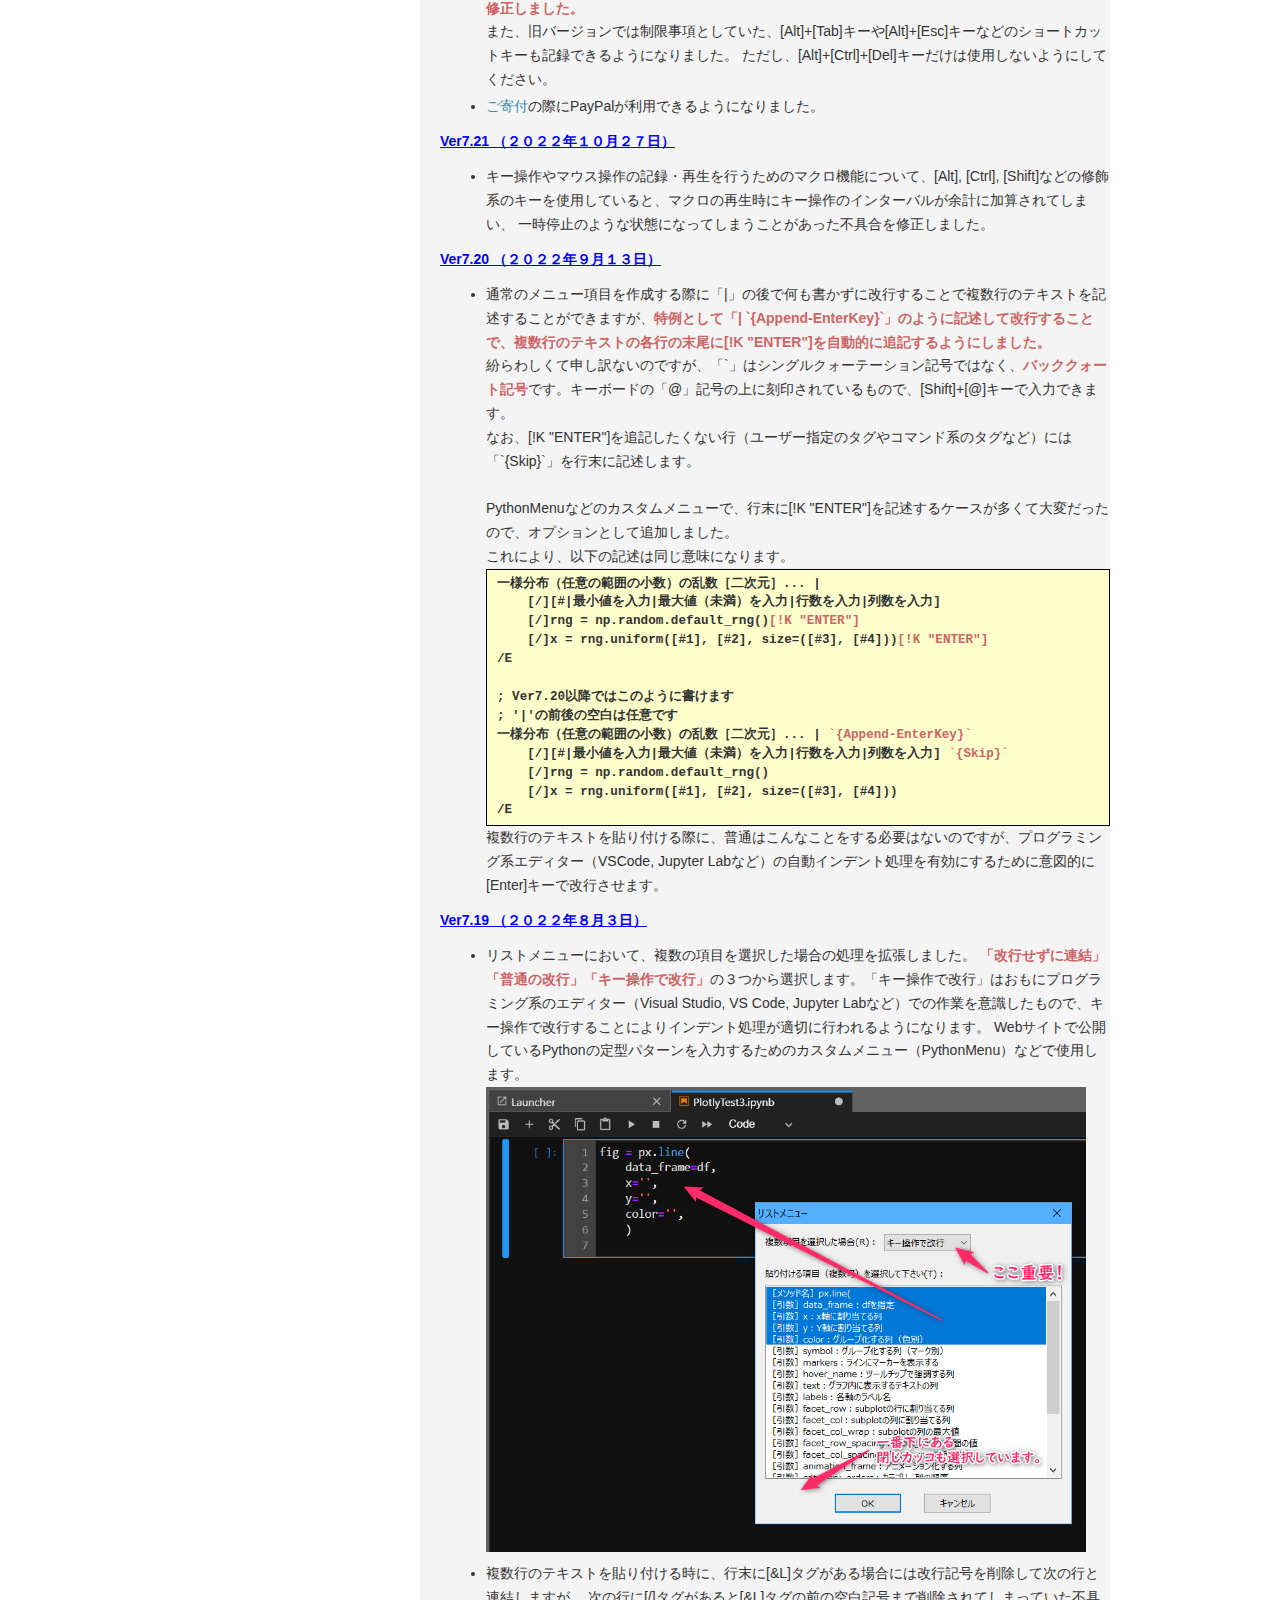
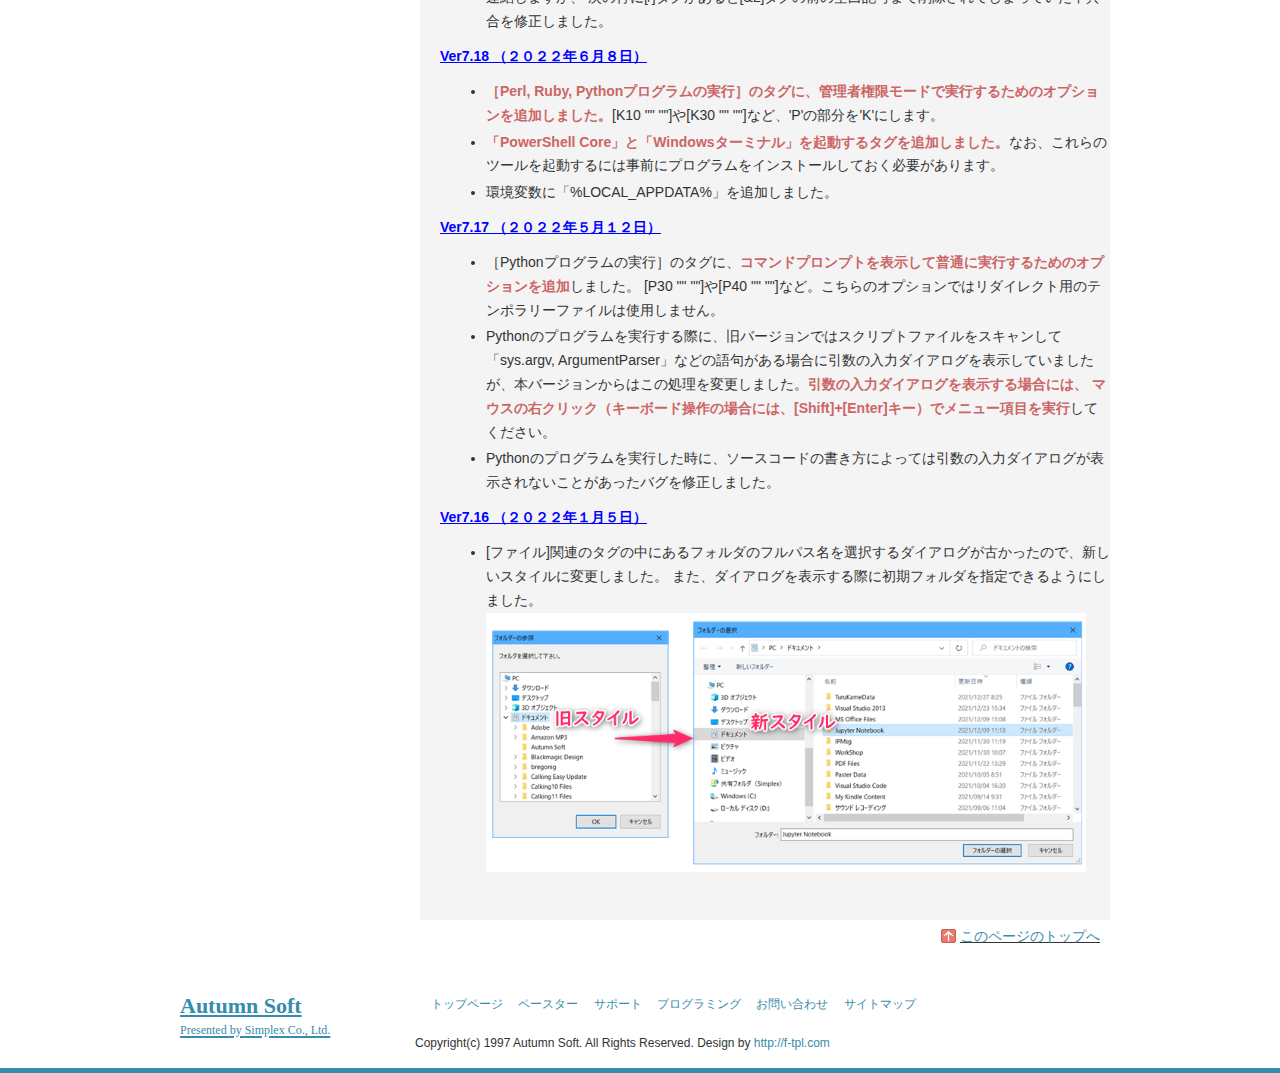
<file: soft_hist.htm>
<!DOCTYPE html>
<html dir="ltr" lang="ja">

<head>
	<!-- Global site tag (gtag.js) - Google Analytics -->
	<script async src="https://www.googletagmanager.com/gtag/js?id=G-7SXEWYVWC8"></script>
	<script>
		window.dataLayer = window.dataLayer || [];
		function gtag() { dataLayer.push(arguments); }
		gtag('js', new Date());

		gtag('config', 'G-7SXEWYVWC8');
	</script>
	<!-- Google Tag Manager -->
	<script>(function (w, d, s, l, i) {
			w[l] = w[l] || []; w[l].push({
				'gtm.start':
					new Date().getTime(), event: 'gtm.js'
			}); var f = d.getElementsByTagName(s)[0],
				j = d.createElement(s), dl = l != 'dataLayer' ? '&l=' + l : ''; j.async = true; j.src =
					'https://www.googletagmanager.com/gtm.js?id=' + i + dl; f.parentNode.insertBefore(j, f);
		})(window, document, 'script', 'dataLayer', 'GTM-N9DD7D2');</script>
	<!-- End Google Tag Manager -->

	<meta charset="UTF-8">
	<meta name="viewport" content="width=device-width, user-scalable=yes, maximum-scale=1.0, minimum-scale=1.0">
	<meta name="description" content="テキスト入力支援ツール「ペースター」の紹介ページ">
	<meta name="keywords" content="ペースター,テキスト入力支援ツール,クリップボード拡張,定型文入力">
	<title>ペースターの更新履歴</title>
	<link rel="stylesheet" href="style.css?ver=100" type="text/css" media="screen">
	<!--[if lt IE 9]>
<script src="js/html5.js"></script>
<script src="js/css3-mediaqueries.js"></script>
<![endif]-->
</head>

<body>
	<!-- Google Tag Manager (noscript) -->
	<noscript><iframe src="https://www.googletagmanager.com/ns.html?id=GTM-N9DD7D2" height="0" width="0"
			style="display:none;visibility:hidden"></iframe></noscript>
	<!-- End Google Tag Manager (noscript) -->

	<!-- ヘッダー -->
	<div id="header">
		<div class="inner">

			<h1>テキスト入力支援ツール「ペースター」の公式サイトです</h1>

			<!-- ロゴ -->
			<div class="logo">
				<a href="index.html">Autumn Soft<br><span>Presented by Simplex Co., Ltd.</span></a>
			</div>
			<!-- / ロゴ -->

			<!-- 電話番号+受付時間 -->
			<div class="info">
				<!-- <p class="support_style"><a href="paster.htm#donation">ペースターへのご支援のお願い</a></p> -->
				<!-- <p>受付時間: 平日 AM 10:00 〜 PM 5:00</p> -->
			</div>
			<!-- / 電話番号+受付時間 -->

			<!-- トップナビゲーション -->
			<ul id="topnav">
				<li><a href="index.html">トップページ<br><span>Top</span></a></li>
				<li class="active"><a href="paster.htm">ペースター<br><span>Paster</span></a></li>
				<li><a href="support.htm">サポート<br><span>Support</span></a></li>
				<li><a href="programming.htm">プログラミング<br><span>Programming</span></a></li>
				<li><a href="access.htm">お問い合わせ<br><span>Contact</span></a></li>
				<li><a href="#">未使用ページ<br><span>Empty</span></a></li>
				<!-- <li><a href="sale.htm">ペースターの売却<br><span>Paster Sale</span></a></li> -->
			</ul>
			<!-- トップナビゲーション -->
		</div>
	</div>
	<!-- / ヘッダー -->

	<!-- メイン画像 -->
	<div id="mainBanner" class="subImg">
		<div class="inner">
			<img src="images/sub-logo.jpg" width="940" height="200" alt="">
			<div class="slogan">
				<h2>【Windows専用のドネーションウェア】</h2>
				<h3>ペースターは一度使い始めたら手放せなくなる、とっても便利なテキスト入力ツールです！</h3>
			</div>
		</div>
	</div>
	<!-- / メイン画像 -->

	<div id="wrapper">

		<!-- コンテンツ -->
		<section id="main" class="v-space">
			<!-- パンくずリスト -->
			<section>
				<div id="breadNavi"> <a href="index.html">トップ</a>　&gt;　<a href="paster.htm">ペースター</a>　&gt;　更新履歴
				</div>
			</section>

			<h2 id="paster">ペースターの更新履歴</h2>

			<section class="content">
				<h3 id="intro" class="heading">ペースターの更新履歴</h3>
				<article class="grid" style="width:100%;">
					<p>ペースターの更新履歴です。ここでは最近の分の履歴を紹介します。
						すべての履歴についてはソフトに添付されているHTMLヘルプを参照してください。<br>
					</p>

					<dl class="hist">

						<!-- テンプレート
						<dt>Ver7.3? （２０２３年Ｘ月Ｘ日）</dt>
						<dd>
						<ul>
						<li class="no-sep"></li>
						<li class="no-sep"></li>
						<li class="no-sep"></li>
						</ul>
						</dd>
						-->

						<dt>Ver7.32 （２０２３年１１月３日）</dt>
						<dd>
						<ul>
						<li class="no-sep">日付／時刻のタグに関して、元号の数字の表示オプションを追加しました。（２桁表示、０で埋める、０で埋めない、など）</li>
						</ul>
						</dd>

						<dt>Ver7.31 （２０２３年８月２２日）</dt>
						<dd>
							<ul>
								<li class="no-sep">
									<strong>画像生成AIなどで使用するプロンプトの入力を行うためのタグを追加しました。</strong>
									このタグはカスタムメニューファイルとはまた別に、専用の「プロンプトメニューファイル」というものを別途作成しておく必要があります。このファイルは用途に応じて複数作成することができます。（Stable
									Diffusion用［実写系／イラスト系］、Midjourney用［実写系／イラスト系］、、、など ）<br>
									とりあえず、Stable
									Diffusion用［実写系］のプロンプトメニューファイル（約５５０行）を<a
										href="paster.htm#prompt_menu">こちらにアップ</a>してありますが、私自身まだまだ勉強中のため抜けている部分が多いと思います。できれば、<strong>有志の方にいろいろなプロンプトメニューファイルを作成して頂けると嬉しいです。ご連絡を頂ければ、こちらのサイト上で公開したいと思います。</strong>
								</li>
								<li class="no-sep">
									上記の機能追加に関連して、［ギャラリー］ダイアログで使用する、履歴やストックを管理するテキストファイルを「GalleryDlg」というサブフォルダに移行しました。
									各ファイルの移動は自動的に行いますので、ユーザーの方が作業を行う必要はありません。
								</li>
							</ul>
						</dd>

						<dt>Ver7.30 （２０２３年２月８日）</dt>
						<dd>
							<ul>
								<li class="no-sep">去年の年末に公式サイトを閉鎖しましたが、新しく「GitHub
									Pages」に公式サイト（<a href="https://autumn-soft.github.io"
										target="_blank">https://autumn-soft.github.io</a>）を立ち上げました。こちらは無料なのでとりあえず安心して使えます。</li>
								<li class="no-sep">
									<strong>UTF-16(Unicode)のサロゲート文字に対応しました。</strong>カスタムメニューやスタックメニューにおける表示の不具合など、全体的に見直しました。<br>
									サロゲート文字というのは、１文字あたり４バイト（普通は２バイト）を必要とする拡張領域にある文字のことです。スマホなどでよく使用される顔文字などがこの領域に含まれています。Windowsでは[Win]+[.]キーを押すと簡単に入力できます。
								</li>
								<li class="no-sep">暗号化／複合化のタグにおいて、サロゲート文字が含まれているとエラーになってしまう不具合を修正しました。なお、この領域の文字については変換は行いません。</li>
								<li class="no-sep">「選択テキストの文字数」に関する情報を表示するタグ（[!A]）で、サロゲート文字の情報も表示するようにしました。</li>
							</ul>
						</dd>

						<dt>Ver7.23 （２０２２年１２月２１日）</dt>
						<dd>
							<ul>
								<li class="no-sep">ホームページの閉鎖に伴い、ソフト本体やヘルプなどの記載を変更しました。<br>
									ペースター自体は<a href="https://www.vector.co.jp/soft/winnt/util/se519639.html"
										target="_blank">ベクター</a>にアップしてありますので、必要な方はそちらからダウンロードしてください。</li>
							</ul>
						</dd>

						<dt>Ver7.22 （２０２２年１１月１７日）</dt>
						<dd>
							<ul>
								<li class="no-sep">
									キー操作やマウス操作の記録・再生を行うためのマクロ機能について、<strong>[Win]キーを絡めたショートカットキー（[Win]+[R]キーや[Win]+[D]キーなど）が正しく記録・再生されていなかった不具合を修正しました。</strong><br>
									また、旧バージョンでは制限事項としていた、[Alt]+[Tab]キーや[Alt]+[Esc]キーなどのショートカットキーも記録できるようになりました。
									ただし、[Alt]+[Ctrl]+[Del]キーだけは使用しないようにしてください。
								</li>
								<li class="no-sep"><a href="paster.htm#donation">ご寄付</a>の際にPayPalが利用できるようになりました。</li>
							</ul>
						</dd>

						<dt>Ver7.21 （２０２２年１０月２７日）</dt>
						<dd>
							<ul>
								<li class="no-sep">キー操作やマウス操作の記録・再生を行うためのマクロ機能について、[Alt], [Ctrl],
									[Shift]などの修飾系のキーを使用していると、マクロの再生時にキー操作のインターバルが余計に加算されてしまい、
									一時停止のような状態になってしまうことがあった不具合を修正しました。</li>
							</ul>
						</dd>

						<dt>Ver7.20 （２０２２年９月１３日）</dt>
						<dd>
							<ul>
								<li class="no-sep">通常のメニュー項目を作成する際に「|」の後で何も書かずに改行することで複数行のテキストを記述することができますが、<strong>特例として「|
										`{Append-EnterKey}`」のように記述して改行することで、複数行のテキストの各行の末尾に[!K "ENTER"]を自動的に追記するようにしました。</strong><br>
									紛らわしくて申し訳ないのですが、「`」はシングルクォーテーション記号ではなく、<strong>バッククォート記号</strong>です。キーボードの「@」記号の上に刻印されているもので、[Shift]+[@]キーで入力できます。<br>
									なお、[!K "ENTER"]を追記したくない行（ユーザー指定のタグやコマンド系のタグなど）には「`{Skip}`」を行末に記述します。<br><br>

									PythonMenuなどのカスタムメニューで、行末に[!K "ENTER"]を記述するケースが多くて大変だったので、オプションとして追加しました。<br>
									これにより、以下の記述は同じ意味になります。
									<pre class="smp-code">
一様分布（任意の範囲の小数）の乱数［二次元］... |
    [/][#|最小値を入力|最大値（未満）を入力|行数を入力|列数を入力]
    [/]rng = np.random.default_rng()<strong>[!K "ENTER"]</strong>
    [/]x = rng.uniform([#1], [#2], size=([#3], [#4]))<strong>[!K "ENTER"]</strong>
/E

; Ver7.20以降ではこのように書けます
; '|'の前後の空白は任意です
一様分布（任意の範囲の小数）の乱数［二次元］... | <strong>`{Append-EnterKey}`</strong>
    [/][#|最小値を入力|最大値（未満）を入力|行数を入力|列数を入力] <strong>`{Skip}`</strong>
    [/]rng = np.random.default_rng()
    [/]x = rng.uniform([#1], [#2], size=([#3], [#4]))
/E
</pre>
									複数行のテキストを貼り付ける際に、普通はこんなことをする必要はないのですが、プログラミング系エディター（VSCode, Jupyter
									Labなど）の自動インデント処理を有効にするために意図的に[Enter]キーで改行させます。
								</li>
							</ul>
						</dd>

						<dt>Ver7.19 （２０２２年８月３日）</dt>
						<dd>
							<ul>
								<li class="no-sep">リストメニューにおいて、複数の項目を選択した場合の処理を拡張しました。
									<strong>「改行せずに連結」「普通の改行」「キー操作で改行」</strong>の３つから選択します。「キー操作で改行」はおもにプログラミング系のエディター（Visual Studio, VS
									Code, Jupyter Labなど）での作業を意識したもので、キー操作で改行することによりインデント処理が適切に行われるようになります。
									Webサイトで公開しているPythonの定型パターンを入力するためのカスタムメニュー（PythonMenu）などで使用します。<br>
									<img src="images/list_menu_ex.png" width="600" alt="リストメニューのダイアログ">
								</li>
								<li class="no-sep">
									複数行のテキストを貼り付ける時に、行末に[&L]タグがある場合には改行記号を削除して次の行と連結しますが、
									次の行に[/]タグがあると[&L]タグの前の空白記号まで削除されてしまっていた不具合を修正しました。
								</li>
							</ul>
						</dd>

						<dt>Ver7.18 （２０２２年６月８日）</dt>
						<dd>
							<ul>
								<li class="no-sep"><strong>［Perl, Ruby, Pythonプログラムの実行］のタグに、管理者権限モードで実行するためのオプションを追加しました。</strong>[K10
									"" ""]や[K30 ""
									""]など、'P'の部分を'K'にします。</li>
								<li class="no-sep"><strong>「PowerShell
										Core」と「Windowsターミナル」を起動するタグを追加しました。</strong>なお、これらのツールを起動するには事前にプログラムをインストールしておく必要があります。</li>
								<li class="no-sep">環境変数に「%LOCAL_APPDATA%」を追加しました。</li>
							</ul>
						</dd>

						<dt>Ver7.17 （２０２２年５月１２日）</dt>
						<dd>
							<ul>
								<li class="no-sep">［Pythonプログラムの実行］のタグに、<strong>コマンドプロンプトを表示して普通に実行するためのオプションを追加</strong>しました。
									[P30 "" ""]や[P40 "" ""]など。こちらのオプションではリダイレクト用のテンポラリーファイルは使用しません。</li>
								<li class="no-sep">Pythonのプログラムを実行する際に、旧バージョンではスクリプトファイルをスキャンして「sys.argv,
									ArgumentParser」などの語句がある場合に引数の入力ダイアログを表示していましたが、本バージョンからはこの処理を変更しました。<strong>引数の入力ダイアログを表示する場合には、
										マウスの右クリック（キーボード操作の場合には、[Shift]+[Enter]キー）でメニュー項目を実行</strong>してください。
								</li>
								<li class="no-sep">Pythonのプログラムを実行した時に、ソースコードの書き方によっては引数の入力ダイアログが表示されないことがあったバグを修正しました。</li>
							</ul>
						</dd>

						<dt>Ver7.16 （２０２２年１月５日）</dt>
						<dd>
							<ul>
								<li class="no-sep">[ファイル]関連のタグの中にあるフォルダのフルパス名を選択するダイアログが古かったので、新しいスタイルに変更しました。
									また、ダイアログを表示する際に初期フォルダを指定できるようにしました。<br>
									<img src="images/folder_dialog.png" width="600" alt="フォルダの選択ダイアログ">
								</li>
							</ul>
						</dd>

					</dl>
				</article>

				<div class="subnavi">
					<ul class="toInfo">
						<li><a href="soft_hist.htm">このページのトップへ</a></li>
					</ul>
				</div>
			</section>

		</section>
		<!-- / コンテンツ -->

		<aside id="sub">
			<section class="grid v-space">
				<h3>このページの目次</h3>
				<ul>
					<li><a href="#paster">ペースターの更新履歴</a></li>
				</ul>
			</section>

			<section class="grid">
				<h3>関連項目</h3>
				<ul>
					<li><a href="paster.htm">ペースター</a></li>
					<li><a href="support.htm">よくある質問</a></li>
				</ul>
			</section>
		</aside>

	</div>
	<!-- / WRAPPER -->

	<!-- フッター -->
	<div id="footer">
		<div class="inner">

			<!-- 3カラム -->
			<section class="gridWrapper">

				<article class="grid">
					<!-- ロゴ -->
					<p class="logo"><a href="index.html">Autumn Soft<br /><span>Presented by Simplex Co.,
								Ltd.</span></a></p>
					<!-- / ロゴ -->
				</article>

				<article class="grid col3">
					<ul>
						<li><a href="index.html">トップページ</a></li>
						<li><a href="paster.htm">ペースター</a></li>
						<li><a href="support.htm">サポート</a></li>
						<li><a href="programming.htm">プログラミング</a></li>
						<li><a href="access.htm">お問い合わせ</a></li>
						<li><a href="sitemap.htm">サイトマップ</a></li>
					</ul>
					<p>Copyright(c) 1997 Autumn Soft. All Rights Reserved. Design by <a href="http://f-tpl.com" target="_blank"
							rel="nofollow">http://f-tpl.com</a></p>
				</article>

			</section>
			<!-- / 3カラム -->

		</div>
	</div>
	<!-- / フッター -->

</body>

</html>
</file>
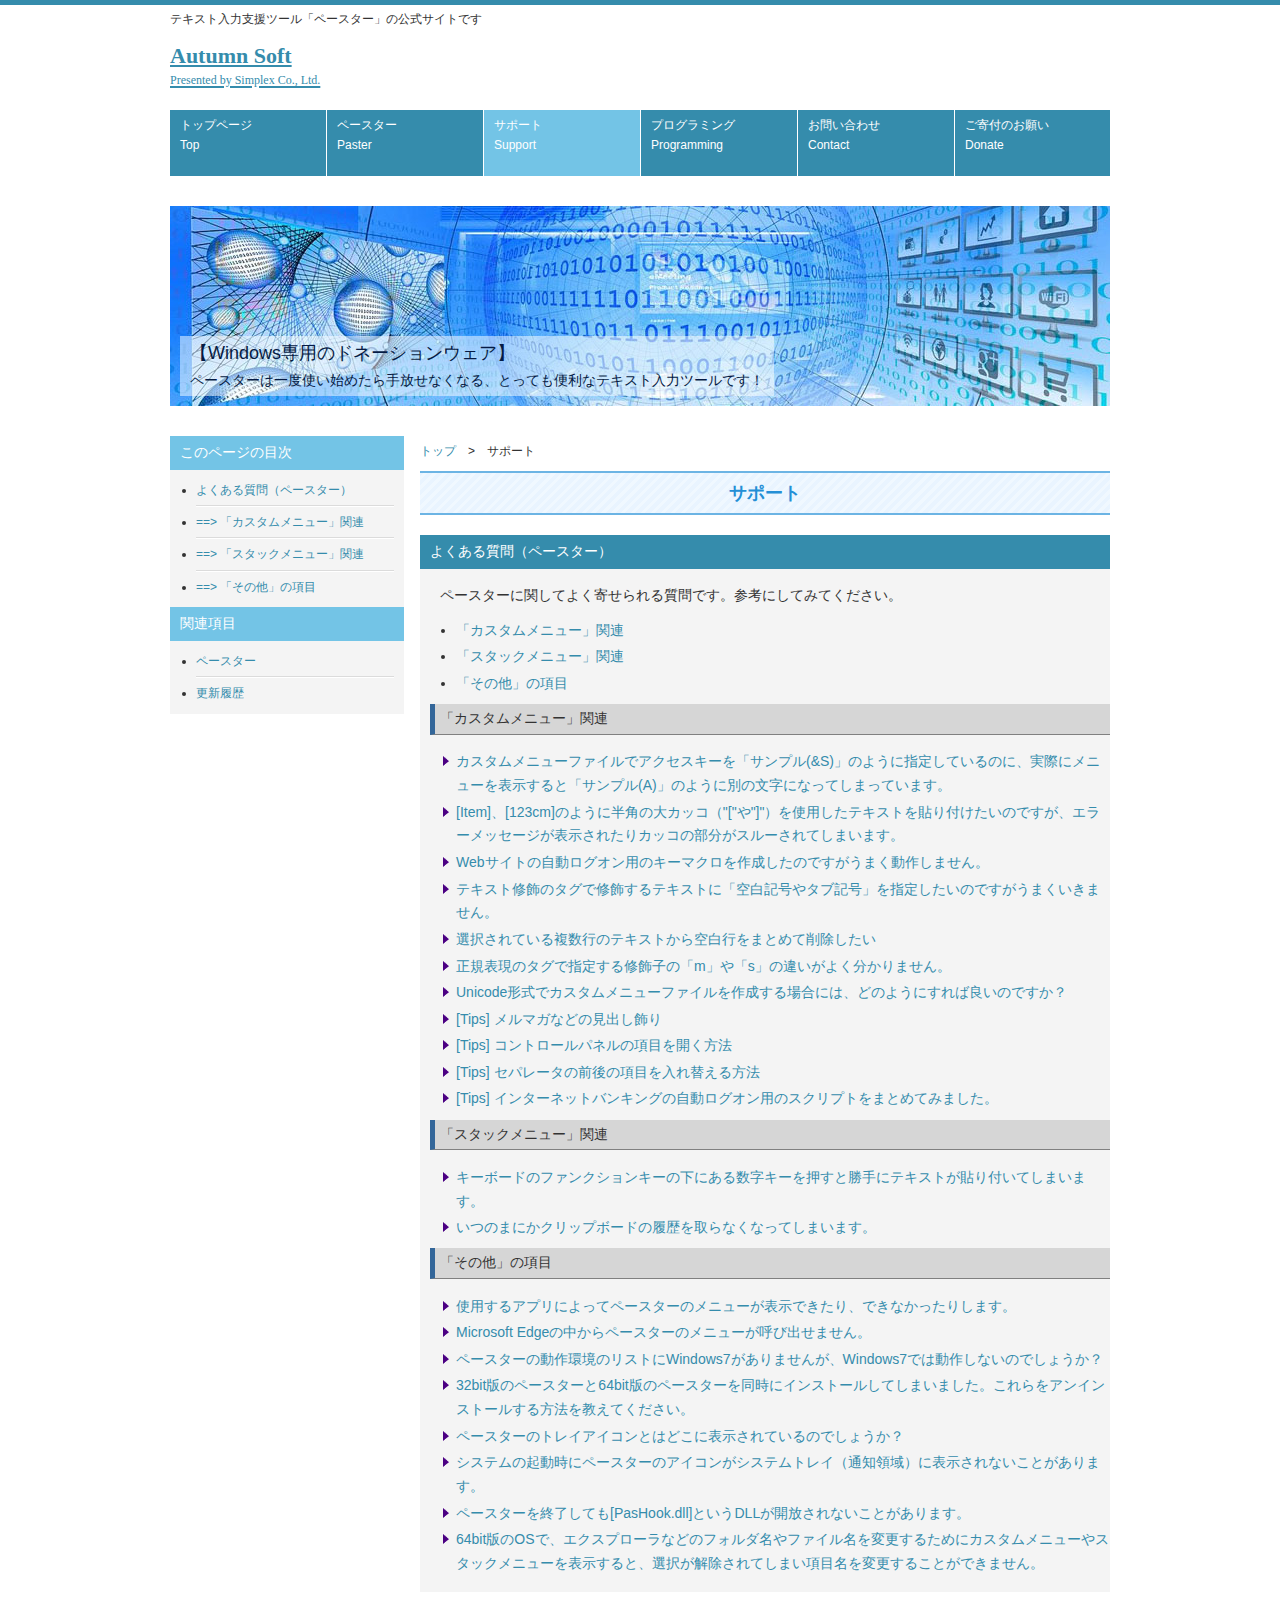
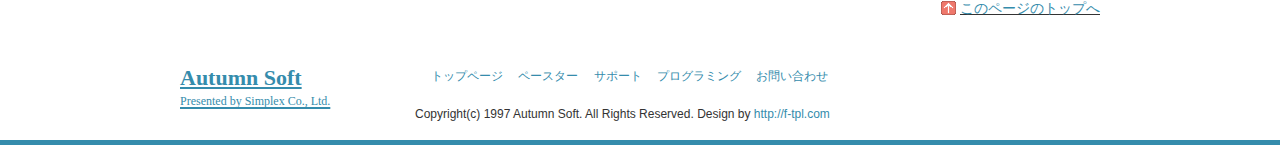
<file: support.htm>
<!DOCTYPE html>
<html dir="ltr" lang="ja">

<head>
	<!-- Global site tag (gtag.js) - Google Analytics -->
	<script async src="https://www.googletagmanager.com/gtag/js?id=G-7SXEWYVWC8"></script>
	<script>
	  window.dataLayer = window.dataLayer || [];
	  function gtag(){dataLayer.push(arguments);}
	  gtag('js', new Date());

	  gtag('config', 'G-7SXEWYVWC8');
	</script>
	<!-- Google Tag Manager -->
	<script>(function(w,d,s,l,i){w[l]=w[l]||[];w[l].push({'gtm.start':
	new Date().getTime(),event:'gtm.js'});var f=d.getElementsByTagName(s)[0],
	j=d.createElement(s),dl=l!='dataLayer'?'&l='+l:'';j.async=true;j.src=
	'https://www.googletagmanager.com/gtm.js?id='+i+dl;f.parentNode.insertBefore(j,f);
	})(window,document,'script','dataLayer','GTM-N9DD7D2');</script>
	<!-- End Google Tag Manager -->

    <meta charset="UTF-8">
    <meta name="viewport" content="width=device-width, user-scalable=yes, maximum-scale=1.0, minimum-scale=1.0">
    <meta name="description" content="テキスト入力支援ツール「ペースター」の紹介ページ">
    <meta name="keywords" content="ペースター,テキスト入力支援ツール,クリップボード拡張,定型文入力">
    <title>サポート</title>
    <link rel="stylesheet" href="style.css?ver=100" type="text/css" media="screen">
    <!--[if lt IE 9]>
<script src="js/html5.js"></script>
<script src="js/css3-mediaqueries.js"></script>
<![endif]-->
    <script>
        function expand(id) {
            var obj = document.getElementById(id);

            if (!obj) return;

            if (obj.style.display == 'none') {
                obj.style.display = 'block';
                obj.previousElementSibling.style.listStyleImage = "url(images/item_expand.gif)";
            }
            else {
                obj.previousElementSibling.style.listStyleImage = "url(images/item_faq.gif)";
                obj.style.display = 'none';
            }
        }
    </script>

</head>

<body>
<!-- Google Tag Manager (noscript) -->
<noscript><iframe src="https://www.googletagmanager.com/ns.html?id=GTM-N9DD7D2"
height="0" width="0" style="display:none;visibility:hidden"></iframe></noscript>
<!-- End Google Tag Manager (noscript) -->

    <!-- ヘッダー -->
    <div id="header">
        <div class="inner">

            <h1>テキスト入力支援ツール「ペースター」の公式サイトです</h1>

            <!-- ロゴ -->
            <div class="logo">
                <a href="index.html">Autumn Soft<br><span>Presented by Simplex Co., Ltd.</span></a>
            </div>
            <!-- / ロゴ -->

            <!-- 電話番号+受付時間 -->
			<div class="info">
				<!-- <p class="support_style"><a href="paster.htm#donation">ペースターへのご支援のお願い</a></p> -->
				<!-- <p>受付時間: 平日 AM 10:00 〜 PM 5:00</p> -->
			</div>
            <!-- / 電話番号+受付時間 -->

            <!-- トップナビゲーション -->
            <ul id="topnav">
                <li><a href="index.html">トップページ<br><span>Top</span></a></li>
                <li><a href="paster.htm">ペースター<br><span>Paster</span></a></li>
                <li class="active"><a href="support.htm">サポート<br><span>Support</span></a></li>
                <li><a href="programming.htm">プログラミング<br><span>Programming</span></a></li>
                <li><a href="access.htm">お問い合わせ<br><span>Contact</span></a></li>
				<!-- <li><a href="sale.htm">ペースターの売却<br><span>Sale</span></a></li> -->
				<li><a href="paster.htm#donation">ご寄付のお願い<br><span>Donate</span></a></li>
				<!-- <li><a href="#">未使用ページ<br><span>Empty</span></a></li> -->

            </ul>
            <!-- トップナビゲーション -->
        </div>
    </div>
    <!-- / ヘッダー -->

    <!-- メイン画像 -->
    <div id="mainBanner" class="subImg">
        <div class="inner">
            <img src="images/sub-logo.jpg" width="940" height="200" alt="">
            <div class="slogan">
                <h2>【Windows専用のドネーションウェア】</h2>
                <h3>ペースターは一度使い始めたら手放せなくなる、とっても便利なテキスト入力ツールです！</h3>
            </div>
        </div>
    </div>
    <!-- / メイン画像 -->


    <div id="wrapper">

        <!-- コンテンツ -->
        <section id="main" class="v-space">
            <!-- パンくずリスト -->
            <section>
                <div id="breadNavi"> <a href="index.html">トップ</a>　&gt;　サポート
                </div>
            </section>

            <h2>サポート</h2>

            <section class="content">
                <h3 id="intro" class="heading">よくある質問（ペースター）</h3>
                <article class="grid" style="width:100%;">
                    <p>ペースターに関してよく寄せられる質問です。参考にしてみてください。</p>

                    <ul>
                        <li class="no-sep"><a href="#faq_pstr_custom">「カスタムメニュー」関連</a></li>
                        <li class="no-sep"><a href="#faq_pstr_stack">「スタックメニュー」関連</a></li>
                        <li class="no-sep"><a href="#faq_pstr_etc">「その他」の項目</a></li>
                    </ul>

                    <h4 id="faq_pstr_custom">「カスタムメニュー」関連</h4>
                    <ul>
                        <!-- 質問 -->
                        <li class="no-sep item-faq"><a
                                href="javascript:expand('pstr_custom_001')">カスタムメニューファイルでアクセスキーを「サンプル(&S)」のように指定しているのに、実際にメニューを表示すると「サンプル(A)」のように別の文字になってしまっています。</a>
                        </li>

                        <!-- 回答 -->
                        <li class="faq_ans" id="pstr_custom_001" style="display: none;">
                            これは、<strong>アクセスキーの自動生成機能が有効になっているか、メニューファイルでアクセスキーを制御するディレクティブが使用されている</strong>ものと思います。<br><br>

                            ［ペースターの設定－カスタムメニュー］ダイアログの「アクセスキーの自動生成」の設定を確認してみてください。「なし」以外に設定されている場合には、メニューファイルの記述を無視して、ペースターが自動的にアクセスキーを割り当てます。<br><br>

                            また、上記のダイアログの設定が「なし」の場合には、メニューファイルの該当箇所の前後に以下のようなディレクティブがないか、確認してみてください。<br><br>

                            <pre class="smp-code">
@access_key "End"

サンプル(&S) | テストです。

@end_access_key
                                </pre>
                            <br>
                            このような場合にもメニューファイルの記述を無視して、ペースターが自動的にアクセスキーを割り当てます。自分で記述した設定を有効にするには、ディレクティブを削除してください。
                        </li>

                        <!-- 質問 -->
                        <li class="no-sep item-faq"><a
                                href="javascript:expand('pstr_custom_002')">[Item]、[123cm]のように半角の大カッコ（"["や"]"）を使用したテキストを貼り付けたいのですが、エラーメッセージが表示されたりカッコの部分がスルーされてしまいます。</a>
                        </li>

                        <!-- 回答 -->
                        <li class="faq_ans" id="pstr_custom_002" style="display: none;">
                            カスタムメニューファイルの本文定義欄では、半角の大カッコはタグの機能のために予約されています。例えば、[Y1]/[T1]/[D1]
                            のように記述して、現在の日付を貼り付けたりします。<br><br>

                            そこで、半角の大カッコそのものを貼り付けたい場合には以下のようなタグを使用してください。<br><br>

                            <strong>"[" -&gt; [&1]<br>
                                "]" -&gt; [&2]</strong><br><br>

                            例えば、[Item]のようなテキストを貼り付ける場合には、[&1]Item[&2]のように記述します。
                        </li>

                        <!-- 質問 -->
                        <li class="no-sep item-faq"><a
                                href="javascript:expand('pstr_custom_003')">Webサイトの自動ログオン用のキーマクロを作成したのですがうまく動作しません。</a>
                        </li>

                        <!-- 回答 -->
                        <li class="faq_ans" id="pstr_custom_003" style="display: none;">
                            ログオン用のキー操作を正しく記述しているのに、うまく動作しない場合には、Webブラウザの<strong>オートコンプリートの設定を確認</strong>してみてください。
                            この機能がオンの時には、ＩＤを入力して[Tab]キーなどを押した時に、自動的にパスワードが入力されてしまい、その後でさらにペースターがパスワードを貼り付けるなどしてしまうことがあります。<br><br>

                            従って、ペースターのキーマクロで自動ログオンを行う場合には、Webブラウザのオートコンプリートはオフにしておいてください。
                        </li>

                        <!-- 質問 -->
                        <li class="no-sep item-faq"><a
                                href="javascript:expand('pstr_custom_004')">テキスト修飾のタグで修飾するテキストに「空白記号やタブ記号」を指定したいのですがうまくいきません。</a>
                        </li>

                        <!-- 回答 -->
                        <li class="faq_ans" id="pstr_custom_004" style="display: none;">
                            テキスト修飾のタグ（[E (xxxn)]）は「E」の後にある空白文字やタブ記号を自動的にトリミングしてしまいます。<br>
                            ただし、<strong>「E」の代わりに「E:」を使用する</strong>ことにより、これらのトリミング（具体的には、左修飾記号の左側の空白と、右修飾記号の右側の空白です）を回避することができます。
                            このオプションを使用すると、修飾記号として空白記号そのものを扱えるようになります。つまり、<strong>[E:～xxx～]のように記述すると「～」の位置にあるテキストが空白記号も含めてそのまま修飾記号として扱われます</strong>。<br>
                            例えば、[E: xxxn ]のように記述した場合には、左修飾記号は「 」、右修飾記号は「 」となります。また、[E: (xxx) ]のように記述した場合には、
                            左修飾記号は「(」、右修飾記号は「) 」のようになり、小カッコの前後に空白記号を追加することもできます。
                        </li>

                        <!-- 質問 -->
                        <li class="no-sep item-faq"><a
                                href="javascript:expand('pstr_custom_005')">選択されている複数行のテキストから空白行をまとめて削除したい</a></li>

                        <!-- 回答 -->
                        <li class="faq_ans" id="pstr_custom_005" style="display: none;">
                            空白行を削除したい場合には、以下のように記述してみてください。<br>
                            ここでは半角や全角のスペースやタブ記号だけからなる行も空白行としています。また、空白行ではなくても、行頭と行末に空白文字がある場合には削除するようにしてみました。このあたりは、用途に応じて変えてみてください。<br><br>

                            なお、以下のサンプルはパイプ機能を使用していますので、Ver6.04以降のバージョンをインストールしてから試してみてください。<br><br>

                            <pre class="smp-code">
空白行の削除とトリミング | 
  [|]

  ; 空白行の削除...
  [@ s/^[ \t　]*\n//mgk]

  ; 各行の行頭と行末にある空白を削除...
  [@ s/^[ 　\t]*(.*?)[ 　\t]*$/$1/gmk]
/E
</pre>
                        </li>

                        <!-- 質問 -->
                        <li class="no-sep item-faq"><a
                                href="javascript:expand('pstr_custom_006')">正規表現のタグで指定する修飾子の「m」や「s」の違いがよく分かりません。</a>
                        </li>

                        <!-- 回答 -->
                        <li class="faq_ans" id="pstr_custom_006" style="display: none;">
                            目的にあった正規表現を作成する上でとても重要なポイントが<strong>「マッチモード」</strong>です。具体的には、「（指定なし）」「m」「s」の３つのパターンがあり、
                            それぞれ<strong>通常モード、複数行モード、単一行モード</strong>と呼ばれます。<br><br>

                            これらのモード指定によって、２つのアンカー（^, $）とドット記号（.）の解釈が変わってきます。
                            特に改行記号の前後に対しては正確に理解しておかないと、意図通りの変換ができないことがあります。<br><br>

                            以下では簡単な文字列と正規表現を使用して３つのパターンの違いについて説明したいと思います。<strong>「Perl
                                v5.10」でもペースターが利用している「bregonig.dll」でも同じ結果</strong>になりました。<br><br>

                            <pre class="smp-code">
<span class="blue_normal">
テスト文字列：「aaa\nbbb\nccc\n」
テスト方法：テスト文字列に対して「^ $ .」がマッチする箇所を調べ、
もしマッチすれば「x」に置き換えます。</span>

●<b>通常モードの変換結果</b>
「s/^/x/g」で変換すると、「<span class="red_bold">x</span>aaa\nbbb\nccc\n」のようになります。
「s/$/x/g」で変換すると、「aaa\nbbb\nccc<span class="red_bold">x</span>\n<span class="red_bold">x</span>」のようになります。
「s/./x/g」で変換すると、「<span class="red_bold">xxx</span>\n<span class="red_bold">xxx</span>\n<span class="red_bold">xxx</span>\n」のようになります。

この結果をまとめると、
・アンカー「^」は文字列の先頭にのみマッチします。
・アンカー「$」は文字列の末尾にマッチします。
・アンカー「$」は文字列の最後の文字が改行記号であればその直前にもマッチします。
・ドット記号「.」は 改行記号以外の文字にマッチします。

●<b>複数行モードの変換結果</b>
「s/^/x/mg」で変換すると「<span class="red_bold">x</span>aaa\n<span class="red_bold">x</span>bbb\n<span class="red_bold">x</span>ccc\n」のようになります。
「s/$/x/mg」で変換すると「aaa<span class="red_bold">x</span>\nbbb<span class="red_bold">x</span>\nccc<span class="red_bold">x</span>\n<span class="red_bold">x</span>」のようになります。
「s/./x/mg」で変換すると「<span class="red_bold">xxx</span>\n<span class="red_bold">xxx</span>\n<span class="red_bold">xxx</span>\n」のようになります。

この結果をまとめると、
・アンカー「^」は文字列の先頭にマッチします。
・アンカー「^」は改行記号の直後にもマッチします。
　（それが文字列の末尾ならマッチしません）
・アンカー「$」は文字列の末尾にマッチします。
・アンカー「$」は改行記号の直前にもマッチします。
　（それが文字列の先頭でもマッチします）
ドット記号「.」は 改行記号以外の文字にマッチします。

●<b>単一行モードの変換結果</b>
「s/^/x/sg」で変換すると「<span class="red_bold">x</span>aaa\nbbb\nccc\n」のようになります。
「s/$/x/sg」で変換すると「aaa\nbbb\nccc<span class="red_bold">x</span>\n<span class="red_bold">x</span>」のようになります。
「s/./x/sg」で変換すると「<span class="red_bold">xxxxxxxxxxxx</span>」のようになります。

この結果をまとめると、
・アンカー「^」は文字列の先頭にのみマッチします。
・アンカー「$」は文字列の末尾にマッチします。
・アンカー「$」は文字列の最後の文字が改行記号であればその直前にもマッチします。
・ドット記号「.」は 改行記号を含めてすべての文字にマッチします。
</pre>
                        </li>

                        <!-- 質問 -->
                        <li class="no-sep item-faq"><a
                                href="javascript:expand('pstr_custom_007')">Unicode形式でカスタムメニューファイルを作成する場合には、どのようにすれば良いのですか？</a>
                        </li>

                        <!-- 回答 -->
                        <li class="faq_ans" id="pstr_custom_007" style="display: none;">
                            基本的にはペースターの設定ダイアログのカスタムメニューのタブにある「メニューファイルの設定」の欄で、
                            Unicode形式で保存したいファイルを選択してから[Unicode]にチェックを入れます。<br>
                            また、ファイルを作成する初期段階からUnicodeで保存する場合には、テキストエディターのファイル保存のフォーマットで
                            <strong>「UTF16 (BOM付き)」</strong>を指定してください。
                        </li>

                        <!-- 質問 -->
                        <li class="no-sep item-faq"><a href="javascript:expand('pstr_custom_107')">[Tips]
                                メルマガなどの見出し飾り</a></li>

                        <!-- 回答 -->
                        <li class="faq_ans" id="pstr_custom_107" style="display: none;">
                            ■ 見出し<br>
                            簡単な説明文１<br>
                            簡単な説明文２<br>
                            …<br><br>

                            のようなテキストを選択して、<br><br>

                            ┌──────────────────────────<br>
                            │■ 見出し<br>
                            │簡単な説明文１<br>
                            │簡単な説明文２<br>
                            │…<br>
                            │<br><br>

                            のようなテキスト加工を行う方法はあるでしょうか？<br><br>

                            <pre class="smp-code">
; 以下のような記述で大丈夫だと思います。
; [!X1]タグは選択されているテキストを切り取って、クリップボードに
; コピーします。このテキストは後から[C1]タグで参照することができます。
; [&C]タグはその行の改行記号を削除するものです。
; そして、見出し飾りのトップを出力してから、選択されていたテキストの
; 各行の先頭に「│」を追加します。これは、[C1,│]タグで行います。
; 最後に「│」と[&R]タグで改行記号を追加して終わりです。

メルマガの見出し飾り | 
  [/][!X1][&C]
  [/]┌──────────────────
  [/][C1,│]
  [/]│[&R]
/E
</pre>
                        </li>

                        <!-- 質問 -->
                        <li class="no-sep item-faq"><a href="javascript:expand('pstr_custom_108')">[Tips]
                                コントロールパネルの項目を開く方法</a>
                        </li>

                        <!-- 回答 -->
                        <li class="faq_ans" id="pstr_custom_108" style="display: none;">
                            コントロールパネルを起動するには「control.exe」という実行ファイルを指定します。そして、各種の項目にアクセスするには「*.cpl」という名前のファイルを引数に指定します。<br>
                            ただし、cplファイルは関連付けされているので「control.exe」を省略することも可能です。<br><br>

                            <pre class="smp-code">
コントロールパネルを起動 | [!E "control.exe"]

［コンパネ］マウスの設定 | [!E "main.cpl"]
［コンパネ］キーボードの設定 | [!E "main.cpl" "@1"]

［コンパネ］プログラムと機能 | [!E "control.exe" "appwiz.cpl"]
［コンパネ］インターネットのプロパティ | [!E "control.exe" "inetcpl.cpl"]

; 後者のようにタブ付きのダイアログが表示される場合には、
; 以下のように指定すれば初期ページも設定することができます。

; "inetcpl.cpl,,2"でゼロベースのインデックスを指定します。
［コンパネ］インターネットのプロパティ | [!E "control.exe" "inetcpl.cpl,,2"] 
</pre>
                            <br>
                            他の項目の「cplファイル名」は以下のURLなどを参考にしてみてください。<br>
                            <a href="https://www.atmarkit.co.jp/ait/articles/0507/02/news016.html"
                                target="_blank">コントロール パネルのツールをコマンド入力で実行する方法</a>
                        </li>

                        <!-- 質問 -->
                        <li class="no-sep item-faq"><a href="javascript:expand('pstr_custom_109')">[Tips]
                                セパレータの前後の項目を入れ替える方法</a>
                        </li>

                        <!-- 回答 -->
                        <li class="faq_ans" id="pstr_custom_109" style="display: none;">
                            例えば、以下のような形式で記述されたテキストがあるとします。<br><br>

                            商品名Ａ：IT0001<br>
                            商品名Ｂ：IT0002<br>
                            商品名Ｃ：IT0003<br>
                            商品名Ｄ：IT0004<br><br>

                            このテキストを以下のように変更したいとします。<br><br>

                            IT0001：商品名Ａ<br>
                            IT0002：商品名Ｂ<br>
                            IT0003：商品名Ｃ<br>
                            IT0004：商品名Ｄ<br><br>

                            数が少なければ手作業でも構いませんが、もし１００行以上あるような場合には憂鬱な気分になってしまいます。<br>
                            そこで、以下のような正規表現のタグを使用すると一発で変換ができます。<br>
                            残業は切り上げて、早く帰ることができます。(^_^)<br><br>

                            <pre class="smp-code">
; 正規表現の詳細については解説本などを参考にしてください。
; セパレータは「：」にしていますが必要に応じて変更してください。

Ａ：Ｂ反転 | [@ s/^[ 　\t]*([^\s]+)\s*：\s*([^\s]+)[ 　\t]*(\n?)$/$2：$1$3/mg]
</pre>
                            <br>

                            この方法を応用すると、項目が３つ以上あるような場合でも自由に並べ替えができます。
                            <br><br>
                        </li>

                        <!-- 質問 -->
                        <li class="no-sep item-faq"><a href="javascript:expand('pstr_custom_110')">[Tips]
                                インターネットバンキングの自動ログオン用のスクリプトをまとめてみました。</a></li>

                        <!-- 回答 -->
                        <li class="faq_ans" id="pstr_custom_110"
                            style="border-bottom: 1px solid #dbdbdb; display: none;">
                            インターネットバンキングのように定期的にログオンしているサイトでは、以下のようなスクリプトを使っています。
                            代表的なものをいくつか紹介してみたいと思います。使い方は、それぞれのサイトのログオンページで一番初めに入力する場所にキャレットをセットしてから、下記のコマンドを実行するだけです。<br><br>

                            各スクリプトの末尾にある[!L]はクリップボードを空にするタグです。パスワードなどはクリップボードに残さないようにした方が安全です。
                            その他のサイトについても、下記のスクリプトを参考にすれば簡単に作成できると思います。<br>
                            なお、Webサイトのログオンフォームは時々変更されることがありますので、その際には調整しなおしてください。<br><br>

                            なお、2020年11月頃から三菱UFJダイレクトにおいて、ログインしようとすると下記のようなエラーメッセージが表示されることがあります。<br>
                            <strong>「正しい取引開始画面から操作されていません。再度お取引を行ってください。」</strong><br><br>

                            これは、ログインページのURLをブックマーク（お気に入り）に登録していて直接アクセスした場合に起きるようです。
                            サポート窓口に問い合わせた結果、トップページ（<a href="https://www.bk.mufg.jp/" target="_blank">https://www.bk.mufg.jp/</a>）にアクセスしてからログイン画面に移動すれば大丈夫です。<br><br>

                            また、下記のようなスクリプトを使用してログオンする場合には、<strong>Webブラウザのオートコンプリートの機能はオフ</strong>にしておいてください。
                            オンになっていると、パスワードが２重に入力されてしまう、などの不具合が起きることがあります。

                            <pre class="smp-code">
; 2019年3月20日現在、動作確認が取れているものです。

三菱UFJダイレクトにログオン|
  [/](ご契約番号)[!K "TAB"](店番号：３桁)[!K "TAB"](口座番号：７桁)
  [/][!K "TAB"](パスワード)[!K "TAB"][!K "ENTER"][!L]
/E

; ２ページ目に移動した後に少し待機してからパスワードを入力します。
みずほダイレクトにログオン|
  [/](お客様番号)[!K "TAB"][!W 300][!K "ENTER"][!W 3000](パスワード)
  [/][!W 300][!K "ENTER"][!L]
/E

; ２ページ目に移動した後に[Tab]キーを押してキャレットをセットしてから
; パスワードを入力します。
ゆうちょタイレクトにログオン|
  [/](お客様番号１)[!W 200](お客様番号２)[!W 200](お客様番号３)
  [/][!K "TAB"][!W 200][!K "ENTER"][!W 2000][!K "PAGE_DOWN"]
  [/][!K "TAB"](パスワード)[!K2 "TAB"][!W 200][!K "ENTER"][!L]
/E
</pre>
                        </li>
                    </ul>

                    <h4 id="faq_pstr_stack">「スタックメニュー」関連</h4>
                    <ul>
                        <!-- 質問 -->
                        <li class="no-sep item-faq"><a
                                href="javascript:expand('pstr_stack_001')">キーボードのファンクションキーの下にある数字キーを押すと勝手にテキストが貼り付いてしまいます。
                            </a></li>
                        <!-- 回答 -->
                        <li class="faq_ans" id="pstr_stack_001" style="display: none;">
                            この状況は<strong>ダイレクトペーストモードという機能がオンになっている</strong>ものと思います。
                            これは、スタックメニューをいちいち表示することなくクリップボードの履歴をペーストするための機能です。
                            ペースターのトレイアイコンの背景が赤紫色になっている時がこのモードです。<br>
                            ペースターの動作をいろいろと試しているうちに、いつのまにかこのモードになってしまうことがあります。<br><br>

                            解除するには、スタックメニューを表示して下から２番目にある「ダイレクトペースト」項目の横にあるチェックマークをはずせばオフになります。
                        </li>

                        <!-- 質問 -->
                        <li class="no-sep item-faq"><a
                                href="javascript:expand('pstr_stack_002')">いつのまにかクリップボードの履歴を取らなくなってしまいます。</a>
                        </li>
                        <!-- 回答 -->
                        <li class="faq_ans" id="pstr_stack_002"
                            style="border-bottom: 1px solid #dbdbdb; display: none;">
                            ＰＣでいろいろな作業をしてると、いつのまにかクリップボードの履歴を取らなくなってしまうことがあります。
                            私もこの現象は確認してるのですが根本的な原因がまだ分かりません。 <br><br>

                            現在の対処方法としては、履歴を取らなくなってしまったらトレイメニューかスタックメニューにある「クリップボードチェーンをリセット」コマンドを実行してみてください。<br>
                            または、[ペースターの設定]ダイアログの[スタックメニュー]ページにある、「クリップボードチェーンの監視」で適当な時間を設定してみてください。
                            ここで０秒以外の値を指定すると、タイマーを起動して指定の時間ごとにクリップボードチェーンが切れていないかを確認します。もし、切れていたら自動的にリセットします。<br><br>

                            Ver4.03から、上記の[スタックメニュー]ページに<strong>「クリップボードチェーンの状態をチェックする」</strong>というオプションを追加しました。このオプションをオンにすると、クリップボードが更新される前にチェーンが切れていないかをチェックします。もし切れていたらチェーンを修復してからアプリに制御を戻します。ただし、この割り込み処理によるチェックは相性の悪いアプリがあるようなので、その場合にはオフにしてタイマーによる監視を行ってください。
                        </li>
                    </ul>

                    <h4 id="faq_pstr_etc">「その他」の項目</h4>
                    <ul>
                        <!-- 質問 -->
                        <li class="no-sep item-faq"><a href="javascript:expand('pstr_etc_008')">使用するアプリによってペースターのメニューが表示できたり、できなかったりします。</a>
                        </li>
                        <!-- 回答 -->
                        <li class="faq_ans" id="pstr_etc_008" style="display: none;">
                        ６４ビット版のアプリからはペースターのメニューが表示できるのに、３２ビット版のアプリからはメニューが表示できない（あるいはその逆）、
                        といった現象が起きる場合にはキーボードフックチェーンの中に６４ビットのアプリと３２ビットのアプリが混在している可能性があります。<br>
                        このようなケースではキーボードメッセージが正常に届かないことがあります。<br><br>

                        解決方法としては、今現在６４ビット版のペースターを使用している場合には、いったんアンインストールしてから３２ビット版のペースターをインストールする、
                        という方法があります。<br><br>

                        あるいは、キーボードフックをインストールしている３２ビット版のアプリが分かっていてそのアプリの６４ビット版が公開されている場合には、
                        ６４ビット版の方を使用する、という方法もあります。<br><br>

                        いずれにしても、<strong>キーボードフックを使用しているアプリのビット数を揃えるようにしてみてください。</strong>
                        </li>

                        <!-- 質問 -->
                        <li class="no-sep item-faq"><a href="javascript:expand('pstr_etc_007')">Microsoft Edgeの中からペースターのメニューが呼び出せません。</a>
                        </li>
                        <!-- 回答 -->
                        <li class="faq_ans" id="pstr_etc_007" style="display: none;">
                            ペースターは「Microsoft
                                Edge」上では動作しません、と説明していたのですが、<strong>2020年1月15日にリリースされた最新版のEdgeから、ペースターが動作するようになりました。</strong>Edgeを利用されている方は、<a
                                href="https://support.microsoft.com/ja-jp/help/4501095/download-the-new-microsoft-edge-based-on-chromium"
                                target="_blank">こちらのページ</a>から是非最新版をダウンロードして使ってみてください。
                        </li>

                        <!-- 質問 -->
                        <li class="no-sep item-faq"><a
                                href="javascript:expand('pstr_etc_001')">ペースターの動作環境のリストにWindows7がありませんが、Windows7では動作しないのでしょうか？</a>
                        </li>
                        <!-- 回答 -->
                        <li class="faq_ans" id="pstr_etc_001" style="display: none;">
                            大変申し訳ありませんが、ペースターはWindows7では動作しません。時々、ご要望のメールを頂くのですが、Windows7は2020年の1月14日にサポートが終了することが決まっています。
                            もし、まだWindows7のマシンを使用している場合には、下記のマイクロソフトの公式アナウンスを参照してみてください。<br><br>

                            <a href="https://support.microsoft.com/ja-jp/help/4057281/windows-7-support-will-end-on-january-14-2020"
                                target="_blank">2020年1月14日に、Windows7のサポートが終了</a>
                        </li>

                        <!-- 質問 -->
                        <li class="no-sep item-faq"><a
                                href="javascript:expand('pstr_etc_002')">32bit版のペースターと64bit版のペースターを同時にインストールしてしまいました。これらをアンインストールする方法を教えてください。</a>
                        </li>
                        <!-- 回答 -->
                        <li class="faq_ans" id="pstr_etc_002" style="display: none;">
                            旧バージョンでは、このようなことが起きていたのですが、Ver7以降ではインストーラが現在インストールされているペースターのビット数を検知して、多重インストールを防止するようになっています。
                        </li>

                        <!-- 質問 -->
                        <li class="no-sep item-faq"><a
                                href="javascript:expand('pstr_etc_003')">ペースターのトレイアイコンとはどこに表示されているのでしょうか？</a></li>
                        <!-- 回答 -->
                        <li class="faq_ans" id="pstr_etc_003" style="display: none;">
                            トレイアイコンはタスクバーのシステムトレイ（通知領域）に表示されるものです。下記の画像を参照してみてください。<br><br>

                            <img src="images/tray.png" width="342" height="151" alt="トレイアイコン">
                        </li>

                        <!-- 質問 -->
                        <li class="no-sep item-faq"><a
                                href="javascript:expand('pstr_etc_004')">システムの起動時にペースターのアイコンがシステムトレイ（通知領域）に表示されないことがあります。</a>
                        </li>
                        <!-- 回答 -->
                        <li class="faq_ans" id="pstr_etc_004" style="display: none;">
                            この現象が起きる場合には、ペースターの最新版（Ver6.00以降）にアップグレードしてみてください。
                            アイコンの登録に失敗した場合には、少し時間を置いてリトライするようにしました。
                        </li>

                        <!-- 質問 -->
                        <li class="no-sep item-faq"><a
                                href="javascript:expand('pstr_etc_005')">ペースターを終了しても[PasHook.dll]というDLLが開放されないことがあります。</a>
                        </li>
                        <!-- 回答 -->
                        <li class="faq_ans" id="pstr_etc_005" style="display: none;">
                            ペースターをトレイメニューから手動で終了した時に、「PasHook.dll」というDLLが開放されずにシステム関連モジュールにロックされてしまうことがあります。
                            この結果「PasHook.dll」を削除したり移動することができなくなってしまいます。<br>
                            マイクロソフトのナレッジベースによるとこれはOSのバグということです。残念ながらこの現象は最近のWindowsでもフィックスされていないようです。
                            また、このモジュールにロックされてしまったファイルを開放するには、システムを再起動するしかありません。<br><br>

                            本来ペースターはシステムの起動時から終了時まで常駐していますので、使用上の実害はありません。
                            ただし、ペースターをアップグレードする時に「PasHook.dll」などのファイルがアクセス拒否を起こしてコピーできないことがあります。<br><br>

                            Ver7.00からは、もしアップグレード時にDLLがロックされている場合には、いったんOSを再起動してから、すぐにペースターを終了させてインストールを行うようにメッセージを出すようにしました。
                        </li>

                        <!-- 質問 -->
                        <li class="no-sep item-faq"><a
                                href="javascript:expand('pstr_etc_006')">64bit版のOSで、エクスプローラなどのフォルダ名やファイル名を変更するためにカスタムメニューやスタックメニューを表示すると、選択が解除されてしまい項目名を変更することができません。</a>
                        </li>
                        <!-- 回答 -->
                        <li class="faq_ans" id="pstr_etc_006" style="border-bottom: 1px solid #dbdbdb; display: none;">
                            Ver6.20から64bit版のペースターを公開しておりますので、64bit版のOSに対してはこちらをインストールしてお使いください。
                            上記の現象は解消されると思います。<br><br>

                            ただし、64bit版のOSで動作している32bit版のアプリでツリービューやリストビューを使用している場合には、やはり同様の現象が起きてしまいます。
                            こちらにつきましては、制限事項とさせてください。
                        </li>

                    </ul>
                </article>

                <div class="subnavi">
                    <ul class="toInfo">
                        <li><a href="support.htm">このページのトップへ</a></li>
                    </ul>
                </div>
            </section>

        </section>
        <!-- / コンテンツ -->

        <aside id="sub">
            <section class="grid v-space">
                <h3>このページの目次</h3>
                <ul>
                    <li><a href="#faq_paster">よくある質問（ペースター）</a></li>
                    <li><a href="#faq_pstr_custom">==&gt; 「カスタムメニュー」関連</a></li>
                    <li><a href="#faq_pstr_stack">==&gt; 「スタックメニュー」関連</a></li>
                    <li><a href="#faq_pstr_etc">==&gt; 「その他」の項目</a></li>
                </ul>
            </section>

            <section class="grid">
                <h3>関連項目</h3>
                <ul>
                    <li><a href="paster.htm">ペースター</a></li>
                    <li><a href="soft_hist.htm">更新履歴</a></li>
                </ul>
            </section>

        </aside>

    </div>
    <!-- / WRAPPER -->

    <!-- フッター -->
    <div id="footer">
        <div class="inner">

            <!-- 3カラム -->
            <section class="gridWrapper">

                <article class="grid">
                    <!-- ロゴ -->
                    <p class="logo"><a href="index.html">Autumn Soft<br /><span>Presented by Simplex Co.,
                                Ltd.</span></a></p>
                    <!-- / ロゴ -->
                </article>

                <article class="grid col3">
                    <ul>
                        <li><a href="index.html">トップページ</a></li>
                        <li><a href="paster.htm">ペースター</a></li>
                        <li><a href="support.htm">サポート</a></li>
                        <li><a href="programming.htm">プログラミング</a></li>
                        <li><a href="access.htm">お問い合わせ</a></li>
                    </ul>
                    <p>Copyright(c) 1997 Autumn Soft. All Rights Reserved. Design by <a href="http://f-tpl.com"
                            target="_blank" rel="nofollow">http://f-tpl.com</a></p>
                </article>

            </section>
            <!-- / 3カラム -->

        </div>
    </div>
    <!-- / フッター -->

</body>

</html>
</file>
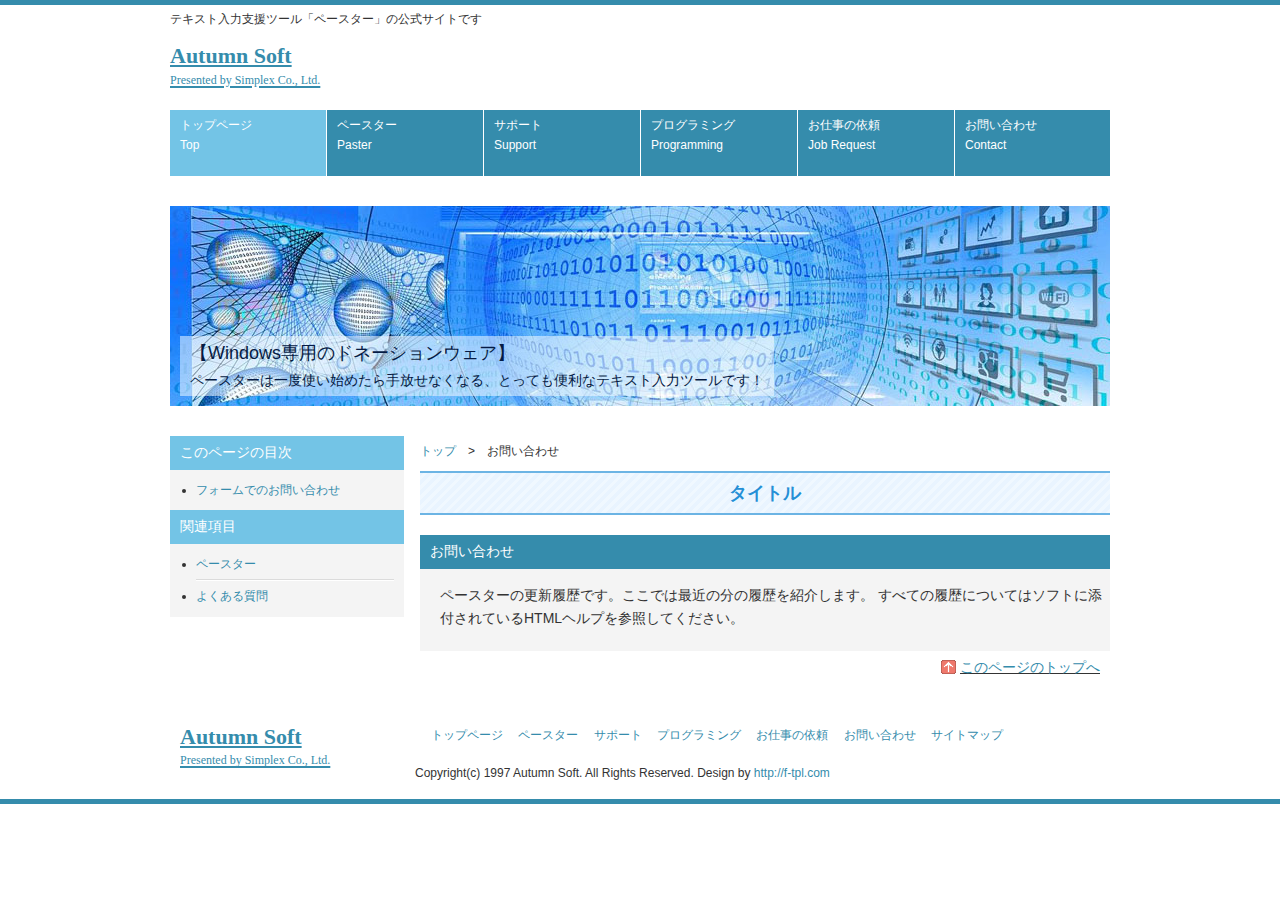
<file: template.htm>
<!DOCTYPE html>
<html dir="ltr" lang="ja">

<head>
	<!-- Global site tag (gtag.js) - Google Analytics -->
	<script async src="https://www.googletagmanager.com/gtag/js?id=G-7SXEWYVWC8"></script>
	<script>
	  window.dataLayer = window.dataLayer || [];
	  function gtag(){dataLayer.push(arguments);}
	  gtag('js', new Date());

	  gtag('config', 'G-7SXEWYVWC8');
	</script>
	<!-- Google Tag Manager -->
	<script>(function(w,d,s,l,i){w[l]=w[l]||[];w[l].push({'gtm.start':
	new Date().getTime(),event:'gtm.js'});var f=d.getElementsByTagName(s)[0],
	j=d.createElement(s),dl=l!='dataLayer'?'&l='+l:'';j.async=true;j.src=
	'https://www.googletagmanager.com/gtm.js?id='+i+dl;f.parentNode.insertBefore(j,f);
	})(window,document,'script','dataLayer','GTM-N9DD7D2');</script>
	<!-- End Google Tag Manager -->

    <meta charset="UTF-8">
    <meta name="viewport" content="width=device-width, user-scalable=yes, maximum-scale=1.0, minimum-scale=1.0">
    <meta name="description" content="テキスト入力支援ツール「ペースター」の紹介ページ">
    <meta name="keywords" content="ペースター,テキスト入力支援ツール,クリップボード拡張,定型文入力">
    <title>お問い合わせ</title>
    <link rel="stylesheet" href="style.css?ver=100" type="text/css" media="screen">
    <!--[if lt IE 9]>
<script src="js/html5.js"></script>
<script src="js/css3-mediaqueries.js"></script>
<![endif]-->
</head>

<body>
<!-- Google Tag Manager (noscript) -->
<noscript><iframe src="https://www.googletagmanager.com/ns.html?id=GTM-N9DD7D2"
height="0" width="0" style="display:none;visibility:hidden"></iframe></noscript>
<!-- End Google Tag Manager (noscript) -->

    <!-- ヘッダー -->
    <div id="header">
        <div class="inner">

            <h1>テキスト入力支援ツール「ペースター」の公式サイトです</h1>

            <!-- ロゴ -->
            <div class="logo">
                <a href="index.html">Autumn Soft<br><span>Presented by Simplex Co., Ltd.</span></a>
            </div>
            <!-- / ロゴ -->

            <!-- 電話番号+受付時間 -->
            <!-- <div class="info">
				<p class="tel"><strong>NO PASTER, NO PC LIFE!</strong></p>
				<p>受付時間: 平日 AM 10:00 〜 PM 5:00</p>
			</div> -->
            <!-- / 電話番号+受付時間 -->

            <!-- トップナビゲーション -->
            <ul id="topnav">
                <li class="active"><a href="index.html">トップページ<br><span>Top</span></a></li class="active">
                <li><a href="paster.htm">ペースター<br><span>Paster</span></a></li>
                <li><a href="support.htm">サポート<br><span>Support</span></a></li>
                <li><a href="programming.htm">プログラミング<br><span>Programming</span></a></li>
                <li><a href="job.htm">お仕事の依頼<br><span>Job Request</span></a></li>
                <li><a href="access.htm">お問い合わせ<br><span>Contact</span></a></li>
            </ul>
            <!-- トップナビゲーション -->
        </div>
    </div>
    <!-- / ヘッダー -->

    <!-- メイン画像 -->
    <div id="mainBanner" class="subImg">
        <div class="inner">
            <img src="images/sub-logo.jpg" width="940" height="200" alt="">            
            <div class="slogan">
                <h2>【Windows専用のドネーションウェア】</h2>
                <h3>ペースターは一度使い始めたら手放せなくなる、とっても便利なテキスト入力ツールです！</h3>
            </div>
        </div>
    </div>
    <!-- / メイン画像 -->

    <div id="wrapper">

        <!-- コンテンツ -->
        <section id="main" class="v-space">
            <!-- パンくずリスト -->
            <section>
                <div id="breadNavi"> <a href="index.html">トップ</a>　&gt;　お問い合わせ
                </div>
            </section>

            <h2>タイトル</h2>

            <section class="content">
                <h3 id="intro" class="heading">お問い合わせ</h3>
                <article class="grid" style="width:100%;">
                    <p>ペースターの更新履歴です。ここでは最近の分の履歴を紹介します。
                        すべての履歴についてはソフトに添付されているHTMLヘルプを参照してください。<br>
                    </p>

                </article>

                <div class="subnavi">
                    <ul class="toInfo">
                        <li><a href="access.htm">このページのトップへ</a></li>
                    </ul>
                </div>
            </section>

        </section>
        <!-- / コンテンツ -->

        <aside id="sub">
            <section class="grid v-space">
                <h3>このページの目次</h3>
                <ul>
                    <li><a href="#paster">フォームでのお問い合わせ</a></li>
                </ul>
            </section>

            <section class="grid">
                <h3>関連項目</h3>
                <ul>
                    <li><a href="paster.htm">ペースター</a></li>
                    <li><a href="support.htm">よくある質問</a></li>
                </ul>
            </section>
        </aside>

    </div>
    <!-- / WRAPPER -->

    <!-- フッター -->
    <div id="footer">
        <div class="inner">

            <!-- 3カラム -->
            <section class="gridWrapper">

                <article class="grid">
                    <!-- ロゴ -->
                    <p class="logo"><a href="index.html">Autumn Soft<br /><span>Presented by Simplex Co.,
                                Ltd.</span></a></p>
                    <!-- / ロゴ -->
                </article>

                <article class="grid col3">
                    <ul>
                        <li><a href="index.html">トップページ</a></li>
                        <li><a href="paster.htm">ペースター</a></li>
                        <li><a href="support.htm">サポート</a></li>
                        <li><a href="programming.htm">プログラミング</a></li>
                        <li><a href="job.htm">お仕事の依頼</a></li>
                        <li><a href="access.htm">お問い合わせ</a></li>
                        <li><a href="sitemap.htm">サイトマップ</a></li>
                    </ul>
                    <p>Copyright(c) 1997 Autumn Soft. All Rights Reserved. Design by <a href="http://f-tpl.com"
                            target="_blank" rel="nofollow">http://f-tpl.com</a></p>
                </article>

            </section>
            <!-- / 3カラム -->

        </div>
    </div>
    <!-- / フッター -->

</body>
</html>
</file>
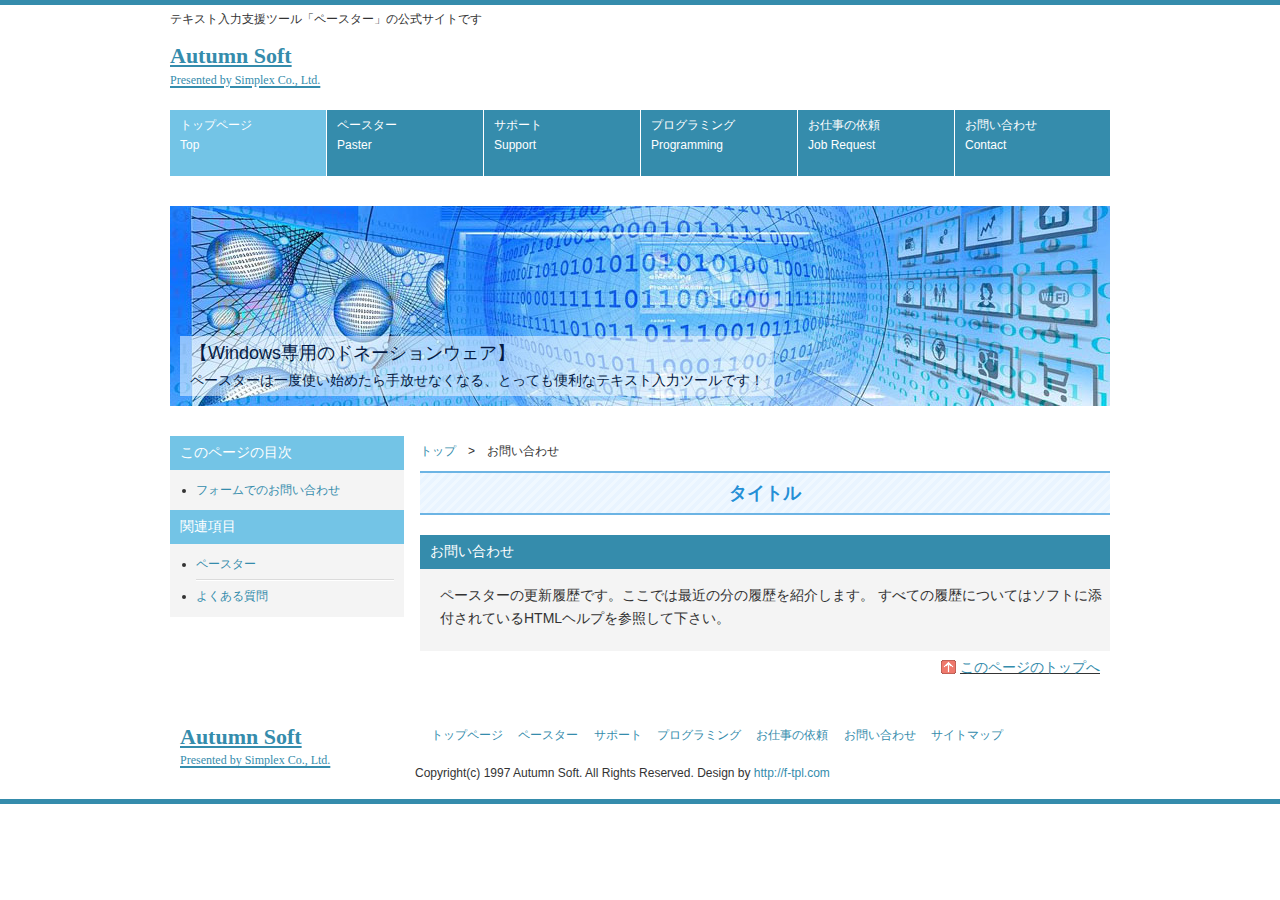
<file: program/template_prog.htm>
<!DOCTYPE html>
<html dir="ltr" lang="ja">

<head>
    <meta charset="UTF-8">
    <meta name="viewport" content="width=device-width, user-scalable=yes, maximum-scale=1.0, minimum-scale=1.0">
    <meta name="description" content="プログラミング関連の話題について紹介するページ">
    <meta name="keywords" content="プログラミング,Python,Webスクレイピング">
    <title>プログラミング</title>
    <link rel="stylesheet" href="../style.css" type="text/css" media="screen">
    <!--[if lt IE 9]>
<script src="js/html5.js"></script>
<script src="js/css3-mediaqueries.js"></script>
<![endif]-->
</head>

<body>
    <!-- ヘッダー -->
    <div id="header">
        <div class="inner">

            <h1>テキスト入力支援ツール「ペースター」の公式サイトです</h1>

            <!-- ロゴ -->
            <div class="logo">
                <a href="../index.html">Autumn Soft<br><span>Presented by Simplex Co., Ltd.</span></a>
            </div>
            <!-- / ロゴ -->

            <!-- 電話番号+受付時間 -->
            <!-- <div class="info">
				<p class="tel"><strong>NO PASTER, NO PC LIFE!</strong></p>
				<p>受付時間: 平日 AM 10:00 〜 PM 5:00</p>
			</div> -->
            <!-- / 電話番号+受付時間 -->

            <!-- トップナビゲーション -->
            <ul id="topnav">
                <li class="active"><a href="../index.html">トップページ<br><span>Top</span></a></li class="active">
                <li><a href="../paster.htm">ペースター<br><span>Paster</span></a></li>
                <li><a href="../support.htm">サポート<br><span>Support</span></a></li>
                <li><a href="../programming.htm">プログラミング<br><span>Programming</span></a></li>
                <li><a href="../job.htm">お仕事の依頼<br><span>Job Request</span></a></li>
                <li><a href="../access.htm">お問い合わせ<br><span>Contact</span></a></li>
            </ul>
            <!-- トップナビゲーション -->
        </div>
    </div>
    <!-- / ヘッダー -->

    <!-- メイン画像 -->
    <div id="mainBanner" class="subImg">
        <div class="inner">
            <img src="../images/sub-logo.jpg" width="940" height="200" alt="">            
            <div class="slogan">
                <h2>【Windows専用のドネーションウェア】</h2>
                <h3>ペースターは一度使い始めたら手放せなくなる、とっても便利なテキスト入力ツールです！</h3>
            </div>
        </div>
    </div>
    <!-- / メイン画像 -->

    <div id="wrapper">

        <!-- コンテンツ -->
        <section id="main" class="v-space">
            <!-- パンくずリスト -->
            <section>
                <div id="breadNavi"> <a href="../index.html">トップ</a>　&gt;　お問い合わせ
                </div>
            </section>

            <h2>タイトル</h2>

            <section class="content">
                <h3 id="intro" class="heading">お問い合わせ</h3>
                <article class="grid" style="width:100%;">
                    <p>ペースターの更新履歴です。ここでは最近の分の履歴を紹介します。
                        すべての履歴についてはソフトに添付されているHTMLヘルプを参照して下さい。<br>
                    </p>

                </article>

                <div class="subnavi">
                    <ul class="toInfo">
                        <li><a href="template_prog.htm">このページのトップへ</a></li>
                    </ul>
                </div>
            </section>

        </section>
        <!-- / コンテンツ -->

        <aside id="sub">
            <section class="grid v-space">
                <h3>このページの目次</h3>
                <ul>
                    <li><a href="#paster">フォームでのお問い合わせ</a></li>
                </ul>
            </section>

            <section class="grid">
                <h3>関連項目</h3>
                <ul>
                    <li><a href="../paster.htm">ペースター</a></li>
                    <li><a href="../support.htm">よくある質問</a></li>
                </ul>
            </section>
        </aside>

    </div>
    <!-- / WRAPPER -->

    <!-- フッター -->
    <div id="footer">
        <div class="inner">

            <!-- 3カラム -->
            <section class="gridWrapper">

                <article class="grid">
                    <!-- ロゴ -->
                    <p class="logo"><a href="../index.html">Autumn Soft<br /><span>Presented by Simplex Co.,
                                Ltd.</span></a></p>
                    <!-- / ロゴ -->
                </article>

                <article class="grid col3">
                    <ul>
                        <li><a href="../index.html">トップページ</a></li>
                        <li><a href="../paster.htm">ペースター</a></li>
                        <li><a href="../support.htm">サポート</a></li>
                        <li><a href="../programming.htm">プログラミング</a></li>
                        <li><a href="../job.htm">お仕事の依頼</a></li>
                        <li><a href="../access.htm">お問い合わせ</a></li>
                        <li><a href="../sitemap.htm">サイトマップ</a></li>
                    </ul>
                    <p>Copyright(c) 1997 Autumn Soft. All Rights Reserved. Design by <a href="http://f-tpl.com"
                            target="_blank" rel="nofollow">http://f-tpl.com</a></p>
                </article>

            </section>
            <!-- / 3カラム -->

        </div>
    </div>
    <!-- / フッター -->

</body>
</html>
</file>
<file: style.css>
@charset "utf-8";


/* =Reset default browser CSS.
Based on work by Eric Meyer: http://meyerweb.com/eric/tools/css/reset/index.html
-------------------------------------------------------------- */
html, body, div, span, applet, object, iframe, h1, h2, h3, h4, h5, h6, p, blockquote, pre, a, abbr, acronym, address, big, cite, code, del, dfn, em, font, ins, kbd, q, s, samp, small, strike, strong, sub, sup, tt, var, dl, dt, dd, ol, ul, li, fieldset, form, label, legend, table, caption, tbody, tfoot, thead, tr, th, td {border: 0;font-family: inherit;font-size: 100%;font-style: inherit;font-weight: inherit;margin: 0;outline: 0;padding: 0;vertical-align: baseline;}
:focus {outline: 0;}

ol, ul {list-style: none;}
table {border-collapse: separate;border-spacing: 0;}
caption, th, td {font-weight: normal;text-align: left;}
blockquote:before, blockquote:after,q:before, q:after {content: "";}
blockquote, q {quotes: "" "";}
a img{border: 0;}
figure{margin:0}
article, aside, details, figcaption, figure, footer, header, hgroup, menu, nav, section {display: block;}
/* -------------------------------------------------------------- */

body{
color:#333;
font:12px verdana,"ヒラギノ丸ゴ ProN W4","Hiragino Maru Gothic ProN","メイリオ","Meiryo","ＭＳ Ｐゴシック","MS PGothic",Sans-Serif;
line-height:1.7;
-webkit-text-size-adjust: none;
background:#fff;
border-top:5px solid #358cac;
border-bottom:5px solid #358cac;
}

/* リンク設定
------------------------------------------------------------*/
a{color:#358cac;text-decoration:none;}
a:hover{color:#73c4e6;}
a:active, a:focus{outline:0;}


/* 全体
------------------------------------------------------------*/
#wrapper{
margin:20px auto;
padding:0 1%;
width:98%;
position:relative;
}

.inner{
margin:0 auto;
width:100%;
}

strong{
	font-weight: bold;
	color: #CC6666;
}

/*************
/* ヘッダー
*************/
h1{
font-size:12px;
line-height:1.6;
font-weight:normal;
}

#header{
overflow:hidden;
padding:5px 0 0;
}

* html #header{height:1%;}


/*************
/* ロゴ
*************/
#header .logo{
float:left;
padding:20px 0;
}

.logo a{
font-size:22px;
font-weight:bold;
line-height:0.6;
text-decoration: underline;
font-family:"Palatino Linotype", "Book Antiqua", Palatino,"ヒラギノ明朝 Pro W3","Hiragino Mincho Pro","ＭＳ Ｐ明朝","MS PMincho",serif;
}

.logo span{
font-size:12px;
font-weight:normal;
}

.info{
float:right;
padding:20px 0;
}

.tel strong{
font-size:20px;
font-weight:bold;
}

/**************************
/* トップナビゲーション
**************************/
ul#topnav{
clear:both;
overflow:hidden;
margin:0 auto 30px;
background:#358cac;
}

* html ul#topnav{height:1%;}

ul#topnav li{
float:left;
}

ul#topnav a{
width:146px;
font-size:12px;
display:block;
padding:5px 0 20px 10px;
color:#fff;
border-left:1px solid #fff;
}

ul#topnav li:first-child a{border:0;}

ul#topnav li:last-child a{width:145px;}
/* ul#topnav li:last-child a{width:auto;} */

ul#topnav li.active a,ul#topnav a:hover{background:#73c4e6;}


/**************************
/* メイン画像（トップページ+サブページ）
**************************/
#mainBanner{
clear:both;
line-height:0;
}

#mainBanner .inner{position:relative;}

#mainBanner img{
max-width:100%;
height:auto;
}

.slogan{
position:absolute;
max-width:100%;
height:auto;
bottom:10px;
left:10px;
padding:5px 10px;
line-height:1.4;
z-index:100;
color:#051b44;
background:url(images/tp.png);
}

/* .subImg .slogan{
left:auto;
right:10px;
} */

.slogan h2{
padding-bottom:5px;
font-size:18px;
}

.slogan h3{
font-size:14px;
}


/**************************
/* グリッド
**************************/
.gridWrapper{
clear:both;
padding:10px 0;
overflow:hidden;
}

* html .gridWrapper{height:1%;}
	
.grid{
float:left;
background:#f4f4f4;
border-right:1px solid #fff;
}

.colDark,.colLight{
padding-bottom:10px;
}

.colDark h3,.colLight h3{
text-align:center;
padding:5px 10px;
font-size:14px;
color:#fff;
background:#73c4e6;
}

.colDark h3{
background:#358cac;
}

.grid p{
padding:5px 10px;
}

.grid ul{
	margin:5px 10px;
	padding-left: 16px;
}

.grid ol{
	margin:5px 10px;
	padding-left: 16px;
}

.grid li{
padding:5px 0;
list-style:outside;
border-top:1px solid #fff;
border-bottom:1px solid #dbdbdb;
}

.grid li:first-child{border-top:0;}
.grid li:last-child{border-bottom:0;}

.grid .item-num {
	list-style-type: decimal;
}

.grid .item-faq {
	list-style-image: url(images/item_faq.gif);
}

.grid .no-sep {
	border-top:0;
	border-bottom:0;
	padding: 0.1em 0;
}

.gridWrapper img{
max-width:100%;
height:auto;
}

/* フッター内のグリッド(3カラム) */
#footer .grid{
background:transparent;
}

#footer .col3 ul{margin:0 0 10px 5px;}

#footer .col3 li{
padding:0 7px 0 5px;
margin-bottom:3px;
list-style:none;
border-bottom:0;
display:inline-block;
border:0;
}

/*************
更新情報
*************/
#newsbox {
	height: 400px;
	overflow: auto;
}

#newsbox dl { /* 定義リスト表示 */
	margin:1em 10px 1em 10px;
	padding:0 0 10px;
}

#newsbox dt {
	float: left;
	clear: left;
	margin: 0 20px 0px 0;
	font-weight: 700;
	/* border-bottom: 1px solid #d0d0d0; */
}

#newsbox dd {
	padding: 0 0 0 10px;
	margin: 0;
	/* border-bottom: 1px solid #d0d0d0; */
}

#newsbox dd.link {
	margin: 0 0 0 110px;
	border-left: 1px solid #AAAAAA;
}

/*****************
メイン コンテンツ
*****************/

#breadNavi {
	margin: 5px 0 10px;
}

section.content{
margin-bottom:20px;
font-size:14px;
overflow:hidden;
}

* html section.content{height:1%;}

section.content article{
padding:10px;
overflow:hidden;
background:#f4f4f4;
}

* html section.content article{height:1%;}

section.content p{
	margin-bottom:5px;
}

h3.heading,#sub .grid h3{
padding:5px 10px;
font-size:14px;
color:#fff;
background:#73c4e6;
}

#main h3.heading,#sub .col2 h3{background:#358cac;}

.alignleft{
float:left;
clear:left;
margin:3px 10px 10px 1px;
}

.alignright{
float:right;
clear:right;
margin:3px 1px 10px 10px;
}

img.frame,#gallery img{
border:3px solid #358cac;
}

#gallery .gridWrapper{padding:0;}
#gallery .grid{border:0;background:none;}

#gallery img{
margin:5px;
}

section#gallery{overflow:visible;}

.avatar{
	margin:10px 0;
}

/*************
テーブル
*************/
table.table{
border-collapse:collapse;
width:100%;
margin:10px auto;
}

table.table th,table.table td{
padding:5px;
border:1px solid #73c4e6;
}

table.table tr:first-child th,table.table tr:first-child td{
border-top:#73c4e6 4px solid
}

table.table th{
font-weight:bold;
letter-spacing:1px;
white-space:nowrap;
color:#fff;
background:#358cac;
}


/*************
/* フッター
*************/
#footer .copyright{font-size:11px;}

/***********************
/* 自分のカスタマイズ用
***********************/

#main h2 {
	font-size: 1.5em;
	font-weight: bold;
	color: #248fd6;
	text-align: center;
	margin: 10px 0 20px 0;
	padding: 0.25em;
	border-top: solid 2px #6cb4e4;
	border-bottom: solid 2px #6cb4e4;
	background: -webkit-repeating-linear-gradient(-45deg, #f0f8ff, #f0f8ff 3px,#e9f4ff 3px, #e9f4ff 7px);
	background: repeating-linear-gradient(-45deg, #f0f8ff, #f0f8ff 3px,#e9f4ff 3px, #e9f4ff 7px);
}

#main h4 { /* 本文の見出し４ */
	margin:0.5em 0 1em 0;
	background-color: #D6D6D6;
	border-left: 5px solid #336699;
	padding: 3px 0px 3px 5px;
	border-bottom: 1px solid #808080;
}

#main h5 { /* 本文の見出し５ */
	/* margin: 2em 0 1em 0; */
	/* background: linear-gradient(transparent 70%, #a7d6ff 70%); */

	margin-top: 1em;
	margin-right: 1.5em;
	background: #add4ee;
	padding: 0.1em 0.5em;
	color: black;
	border-radius: 0.5em;
}

#main .subnavi {
	clear: both;
	padding: 5px 0;
	margin: 20px 10px 10px;
	/* border-top: 1px dashed #999; */
	text-align: right;
}

.norm-size {
	font-size: 14px;
}

.toInfo {
	clear: left;
	margin: 0px !important;
	text-align: right;
	text-decoration: underline;
	list-style-type: none;
}

.toInfo a {
	padding: 0px 0px 0px 20px;
	background-image: url(images/iconYa04.png);
	background-repeat: no-repeat;
}

.fig-cap{
	margin: -10px 0px 0px 10px;
}

/* 重要なお知らせのスタイル１ */

table.ts3 {
	width: 90%;
	margin: 20px 0 20px 0;
	padding: 10px;
	border-collapse: separate;
	border: solid 2px #FF00FF;
}
    
table.ts3 th {
	padding: 0 0 1.2em 0;
	text-align: center;
}
  
table.ts3 td {
	padding: 0.2em 0.2em;
}
  
/* ソフトのダウンロード用の表のスタイル */

table.ts4 {
	width: 90%;
	margin: 10px 0 10px 0;
	padding: 0;
	border-collapse: separate;
	border-spacing: 0;  /* IE6,7は未対応 */
	border: 1px solid #eeeeee;
	background: #d9e7f6 url(images/ts_bg.png) repeat-x bottom;
}
  
table.ts4 th {
	padding: 0.5em 0.5em;
	border-color: #629cdd #8db7e6 #629cdd #eeeeee;
	border-style: solid;
	border-width: 1px;
	color: #ffffff;
	background: #629cdd repeat-x;
	font-weight: bold;
	text-align: center;
}
    
table.ts4 td {
	padding: 0.4em 0.4em;
	border-style: solid;
	border-width: 1px;
	border-color: #ffffff #81b0e4 #81b0e4 #ffffff;
	text-align: center;
}
  
table.ts4 .col-1 {
	width: 30%;
}
  
table.ts4 .col-2 {
	width: 20%;
}
  
table.ts4 .col-3 {
	width: 50%;
}
  
table.ts4 .descript {
	text-align: left;
}
   
table.ts4 .va-mid {
	vertical-align:middle;
}
   
/* 更新履歴用の定義リスト */
dl.hist {
	margin:1em 0 1em 10px;
	padding:0 0 10px;
}

dl.hist dt {
	margin: 10px 0;
	color: #0000FF;
	/* font-size: 1.1em; */
	font-weight: bold;
	text-decoration: underline;
}

dl.hist dd {
	margin: 0 0 0 20px;
}

/* ＦＡＱの答え用のスタイル */
li.faq_ans {
	margin: 10px 10px 20px 0px;
	width: 95%;
	padding: 5px 10px;
	background: #EEEEEE;
	border-color: #FFFFFF #CCCCCC #CCCCCC #FFFFFF;
	border-style: solid;
	border-width: 1px;
	line-height: 140%;
	list-style-type: none;
}

/* ペースターのサンプルコードのスタイル */
.smp-code {
	font-family: "SimHei",monospace;
	font-weight: bold;
	font-size: 90%;
	line-height: 150%;
  padding: 5px 10px;
	background-color: #ffffcc;
	border: solid 1px #000000;
  }
  
	.support_style {
		font-weight: bold;
		font-size: 110%;
		/* background: #ffd700; */
		padding: 0px 6px;
		border: solid 1px #333333;
	}
		
	.red_bold {
	color: #ff0000;
	font-weight: bold;
}
  
.blue_normal {
	color: #0000ff;
}
  
.v-space{
	margin-top: 10px;
}

.download-btn{
	padding: 8px;
	color: white;
	border-radius: 10px;
	background: #629cdd;
}

.last-note {
	/* background: #f5deb3; */
	background: #eee8aa;
}

.Paster-DL{

}

/* PC用 */
@media only screen and (min-width:960px){
	#wrapper,.inner,ul#topnav{
	width:940px;
	padding:0;
	}
	
	#wrapper{padding-bottom:20px;}
	
	#main{
	float:right;
	width:690px;
	}
	
	#subpage #sub{
	float:left;
	width:235px;
	overflow:hidden;
	}
	
	/* グリッド */
	.grid{width:234px;}
	.col2{width:469px;padding-bottom:12px;}
	.col3{width:704px;}
	#gallery .grid{width:230px;}
	#subpage #sub .grid{
	width:100%;
	float:none;
	padding-bottom:30px;
	}
	
}


/* モニター幅960px以下 */
@media only screen and (max-width:960px){
	#header h1,#header .logo{padding-left:10px;}
	#header .info{padding-right:10px;}
	
	ul#topnav{
	clear:both;
	width:100%;
	}

	ul#topnav li{
	width:33%;
	border-right:1px solid #73c4e6;
	border-bottom:1px solid #73c4e6;
	box-sizing:border-box;
  -webkit-box-sizing:border-box;
  -moz-box-sizing:border-box;
	}

	ul#topnav li:nth-child(3n){border-right:0;width:34%;}

	ul#topnav a{
	width:100%;
	border:0;
  box-sizing:border-box;
  -webkit-box-sizing:border-box;
  -moz-box-sizing:border-box;
	}

	ul#topnav li:last-child a{width:auto;} /* Modified by Hiroshi */

	#mainBanner{width:100%;}

	.grid{
	width:50%;
	margin:2px 0;
  box-sizing:border-box;
  -webkit-box-sizing:border-box;
  -moz-box-sizing:border-box;
	}
	
	.col2{
	float:none;
	width:100%;
	margin:0 0 20px;
	}
	
	.grid img{
	float:none;
	margin-right:5px;
	}
	
	#gallery .grid{
	width:31%;
	margin:0 1%;
	padding:0;
	}
	
	#gallery .grid img{
	float:none;
	}
	
	#breadNavi{padding:0 10px;}

	section.content{padding:0 10px;}
	
	section.content img{
  max-width:90%;
	height:auto;
	}
	
	#sub .grid{padding-bottom:20px;}
	
	#footer{padding:0;}
	
	#footer .grid{
	float:none;
	width:100%;
	margin-bottom:5px;
	text-align:center;
	}
}


/* スマートフォン 横(ランドスケープ) */
@media only screen and (max-width:640px){
	.grid{width:100%;}
	
	.grid img{
	float:none;
	margin:20px auto 10px;
	}
	
	.grid p{text-align:left;}
	
	img.frame,#gallery img{border-width:2px;}

  .alignleft,.alignright{
	float:none;
	display:block;
	margin:0 auto 10px;
	}
	
	#footer .grid p{text-align:center;}
}


/* スマートフォン 縦(ポートレート) */
@media only screen and (max-width:480px){
	#header .logo{padding-top:10px;}
	.info{padding:10px 0;}
	ul#topnav li{width:50%;}

	ul#topnav li:nth-child(3n){
	border-right:1px solid #73c4e6;
	width:50%;
	}	
	ul#topnav li:nth-child(2n),ul#topnav li:nth-child(6n){border-right:0;}
	
	#mainBanner h2,#mainBanner h3{font-size:80%;}
}
</file>
